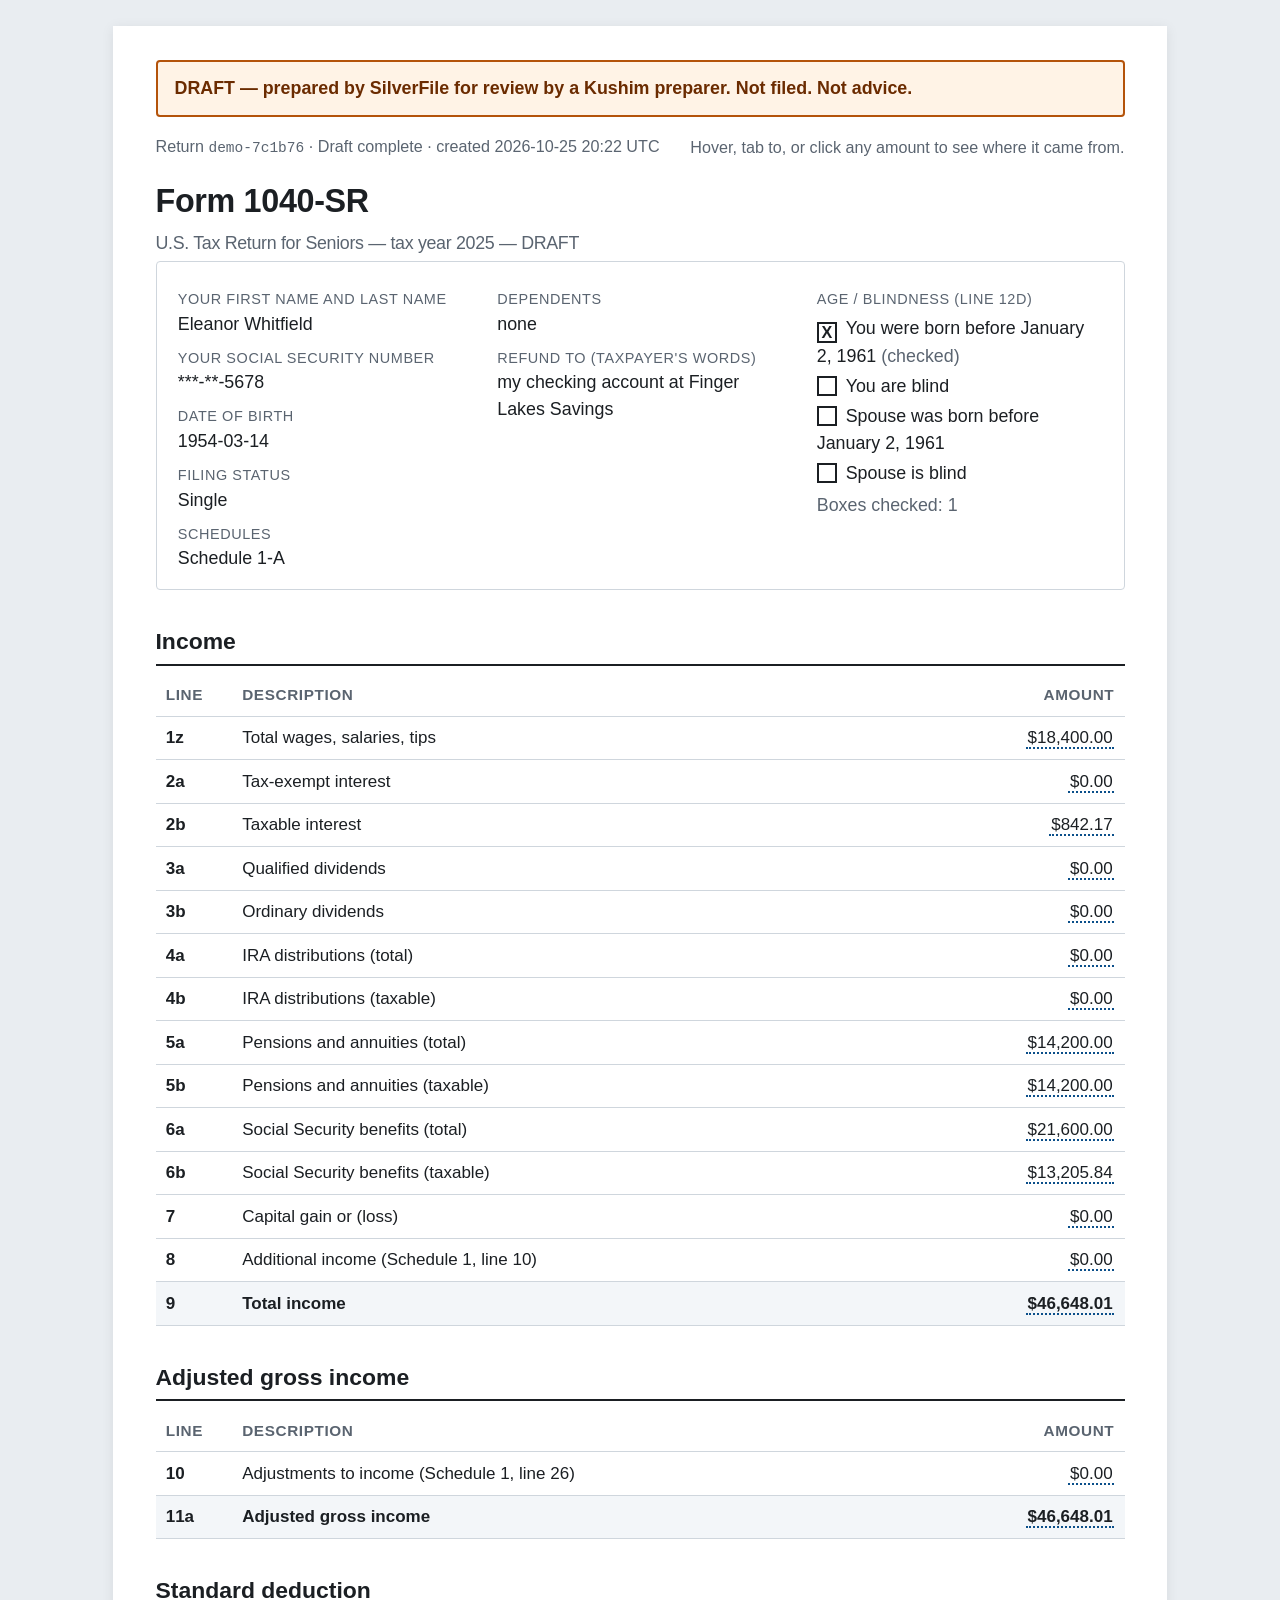
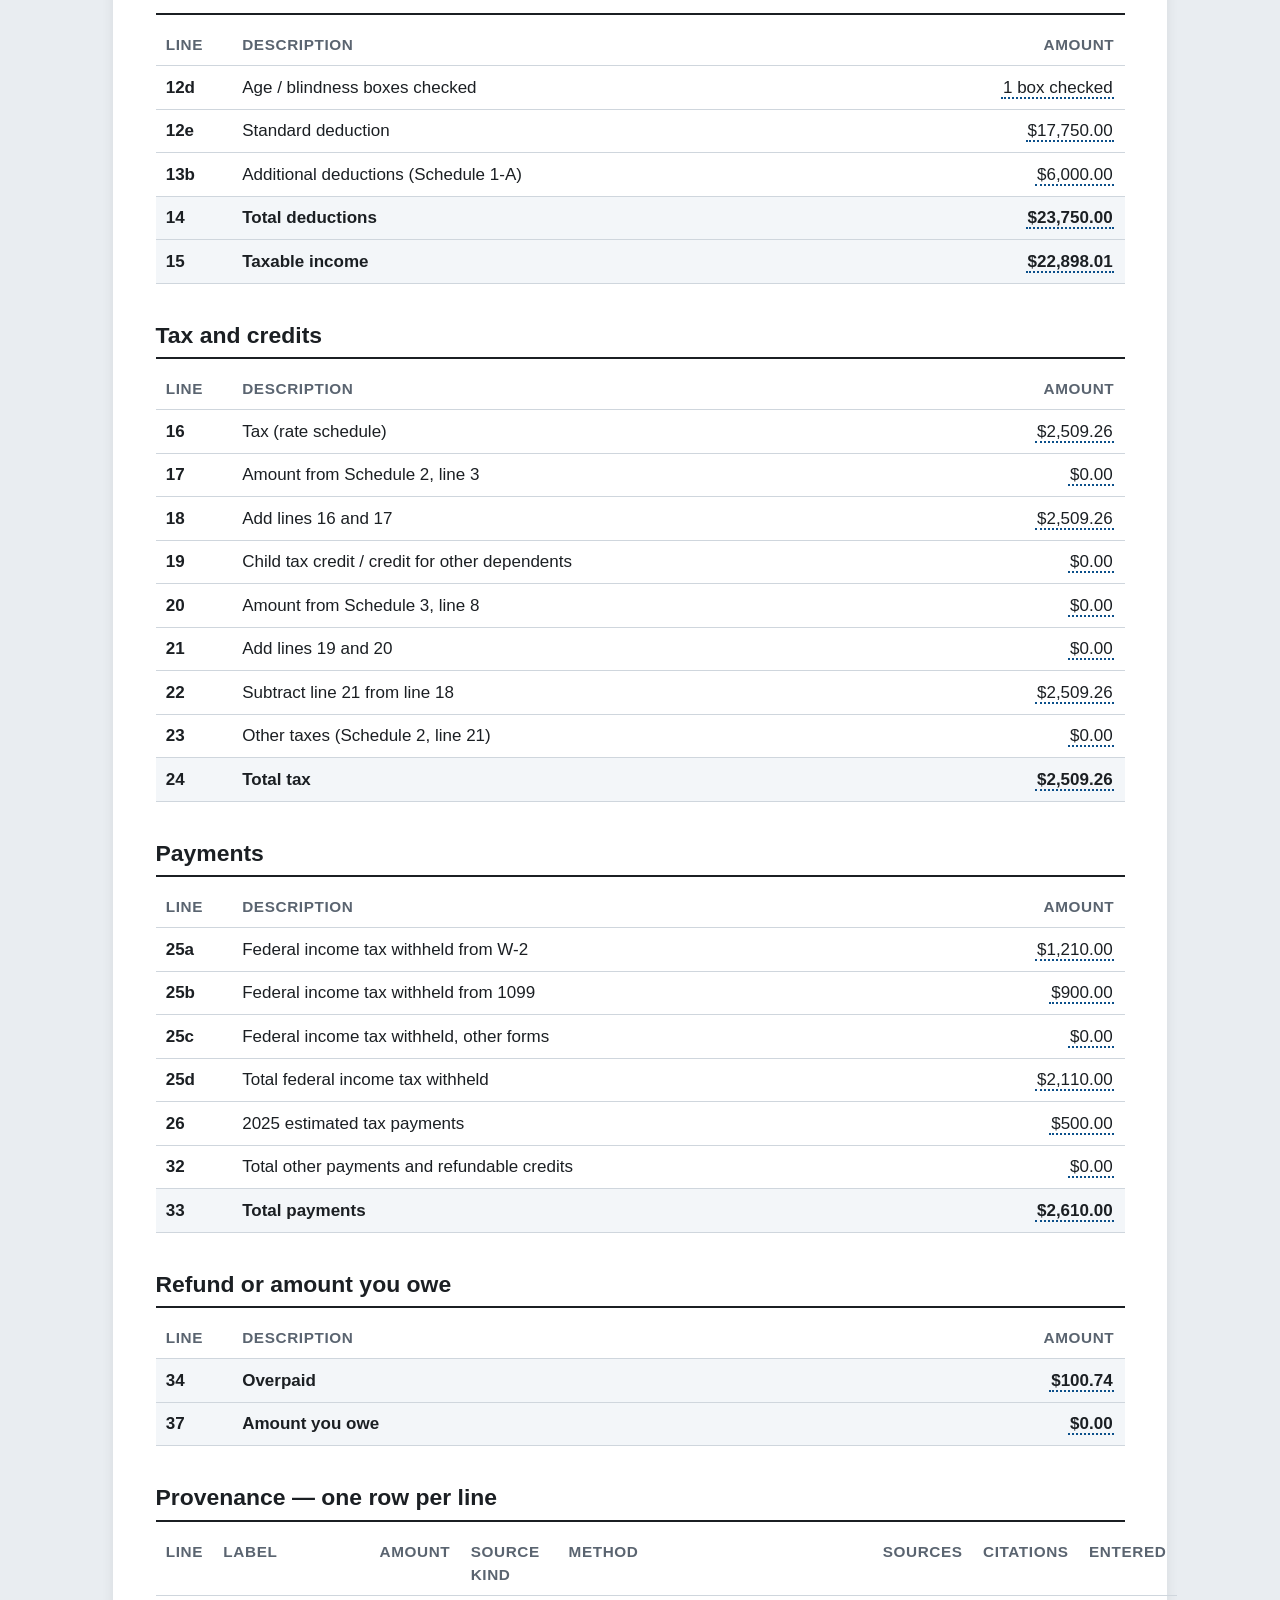
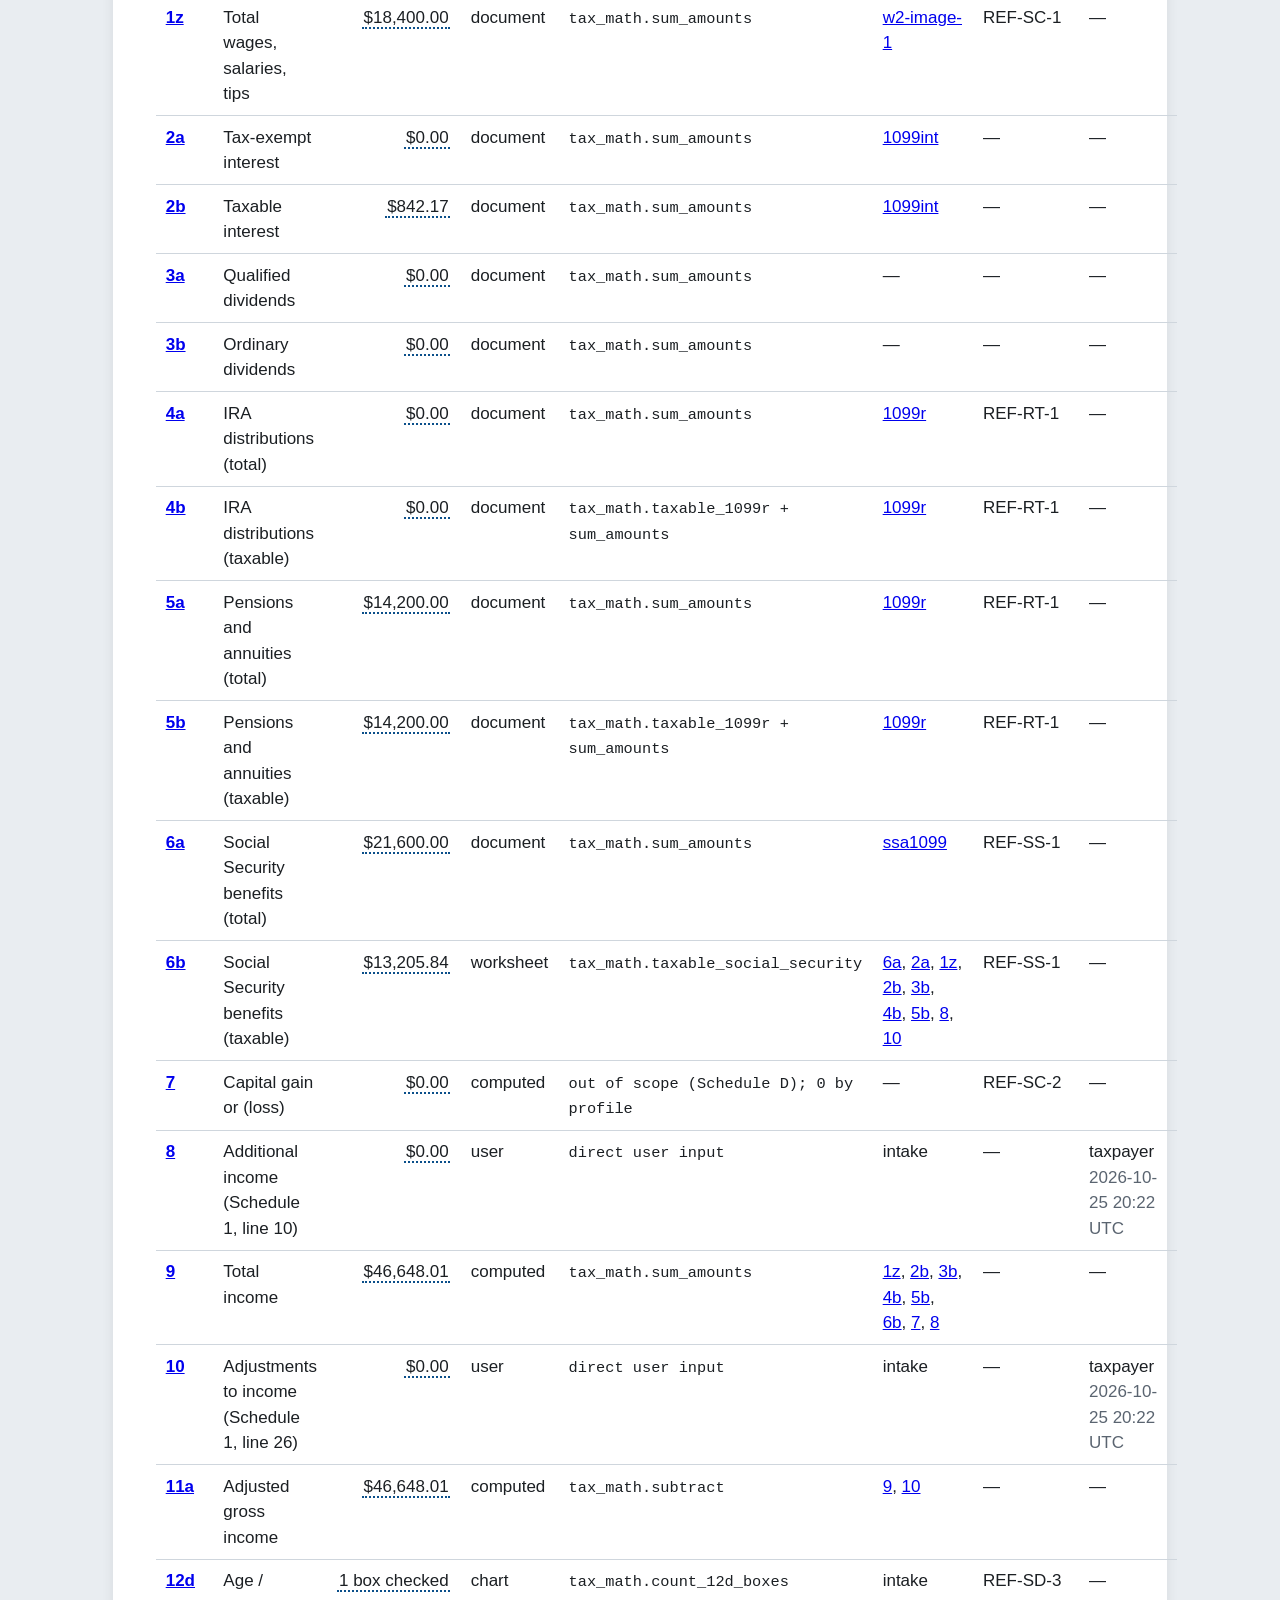
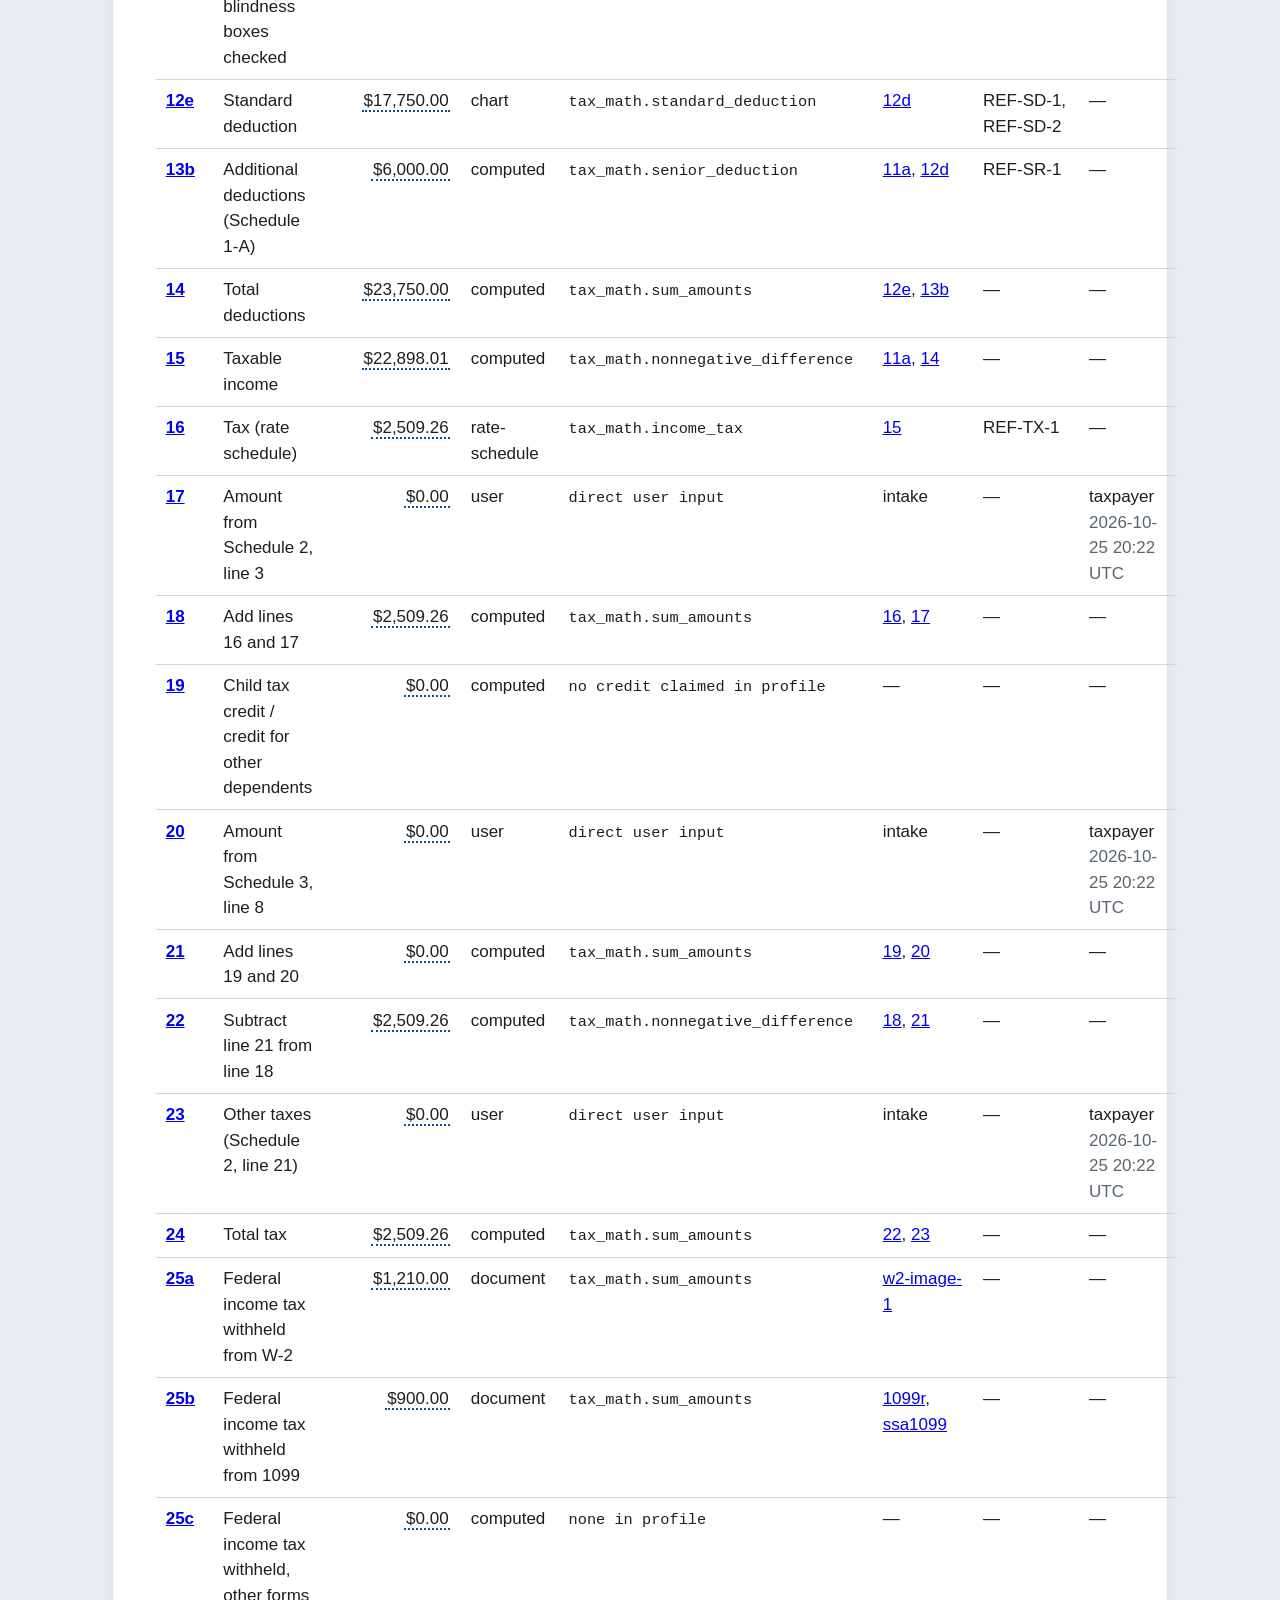
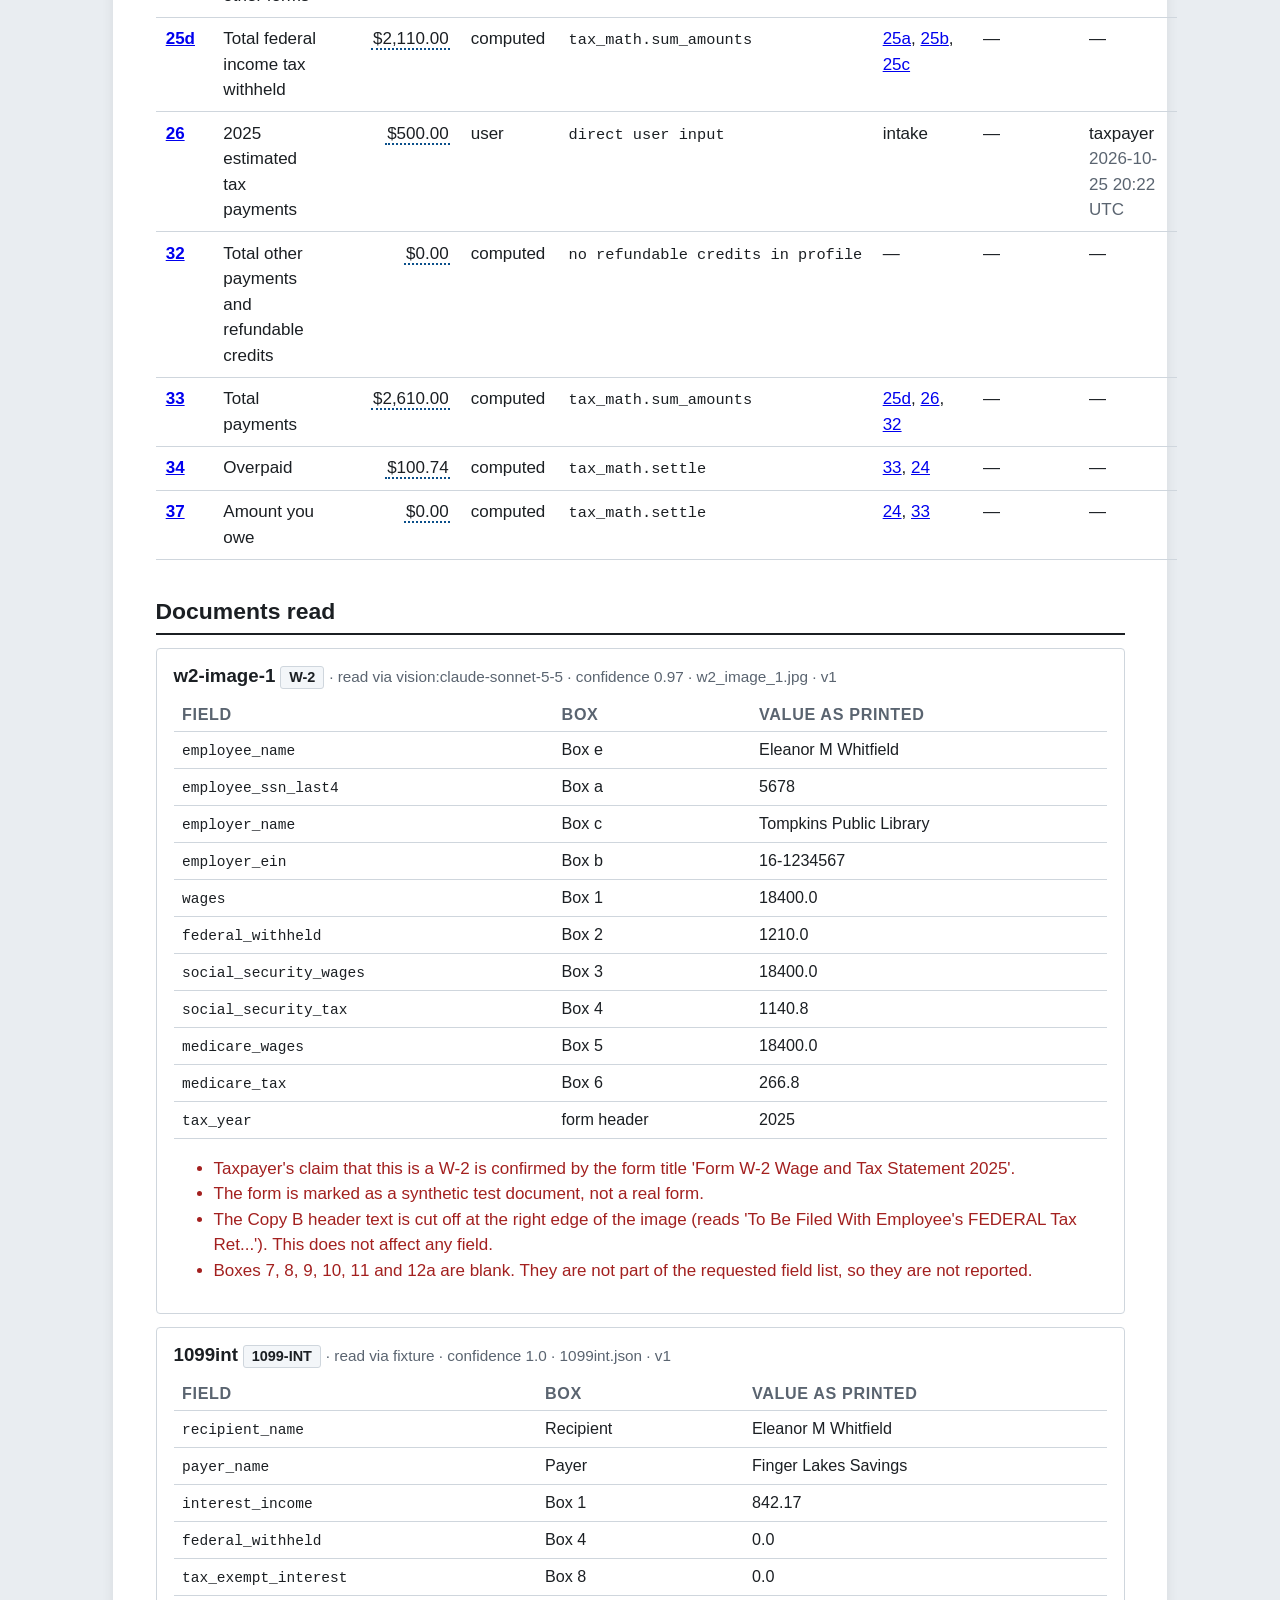
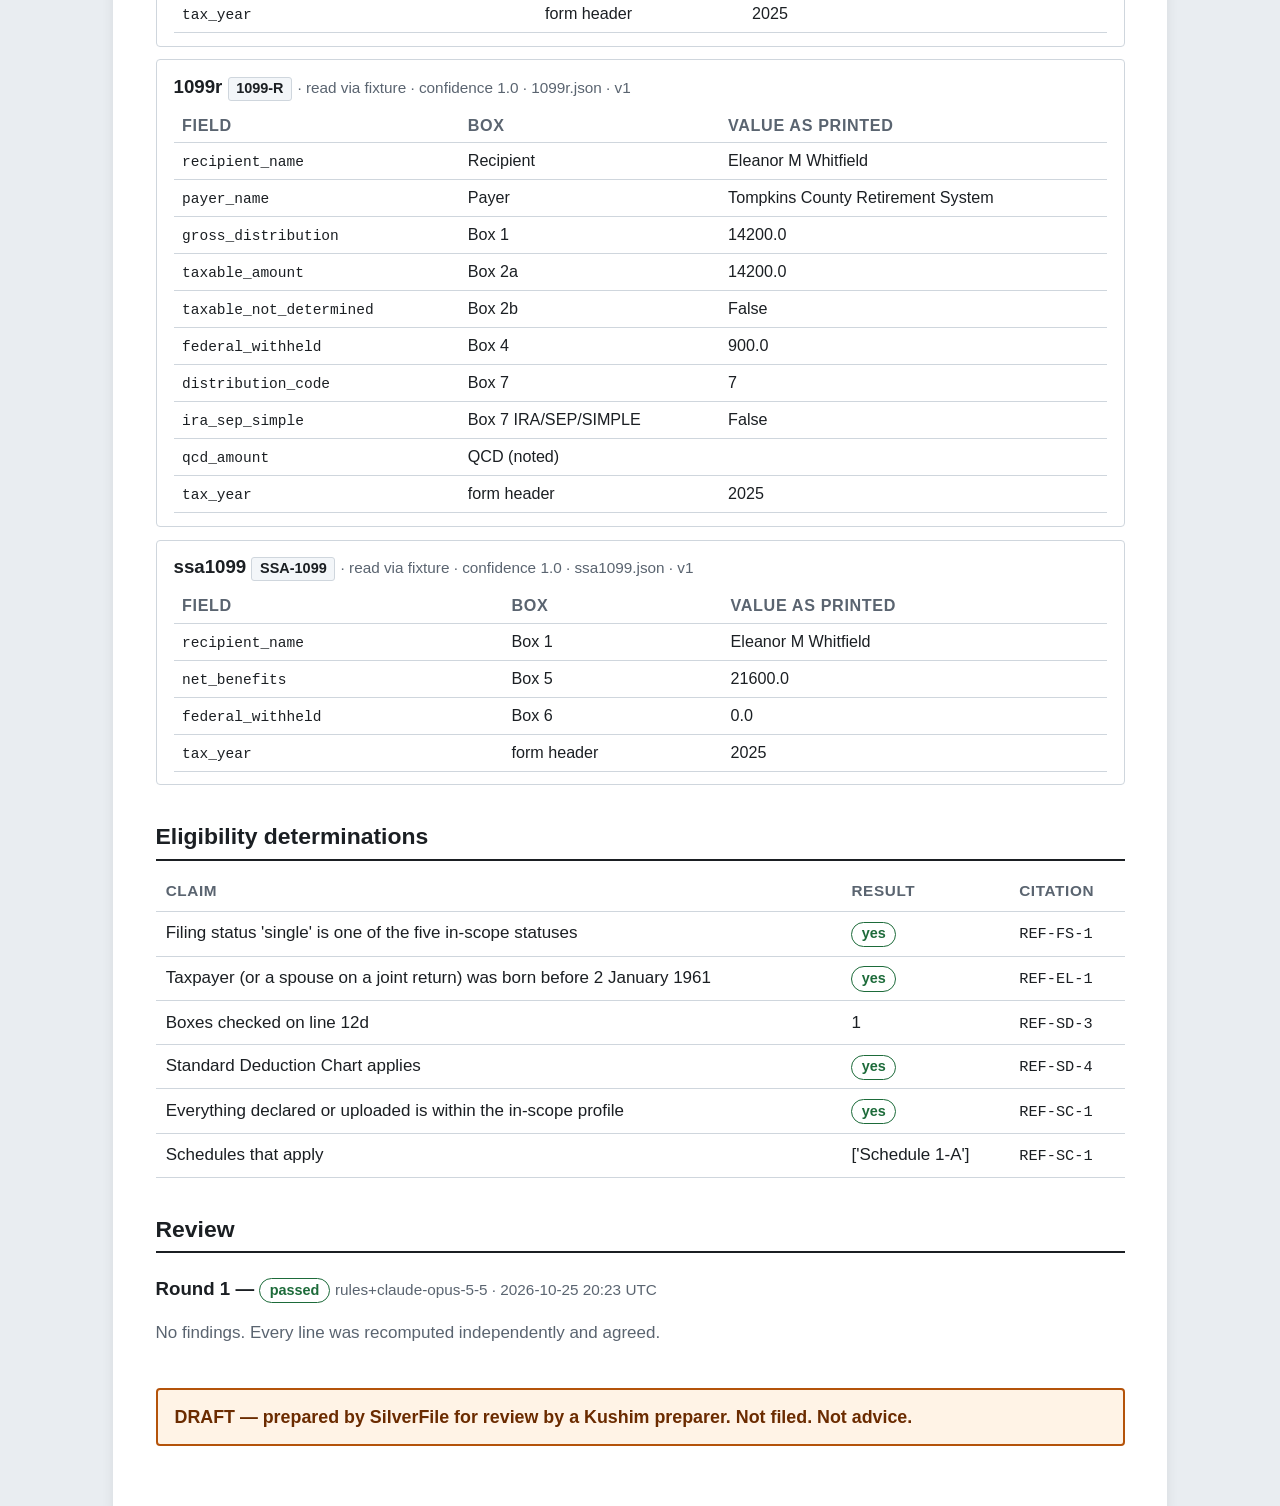
<file: traces/case1_clean_draft_form.html>
<!doctype html>
<html lang="en">
<head>
<meta charset="utf-8">
<meta name="viewport" content="width=device-width, initial-scale=1">
<title>Draft Form 1040-SR — Eleanor Whitfield — demo-7c1b76</title>
<style>
  :root { --ink: #1b1f23; --muted: #5a6470; --rule: #cfd6dd; --paper: #ffffff; --tint: #f3f6f9; --amber: #b4530a; --amber-bg: #fff3e6; --blue: #0b4f8a; --red: #a3201f; --green: #1d6b3a; }
  * { box-sizing: border-box; }
  html { font-size: 17px; }
  body { margin: 0; font-family: -apple-system, BlinkMacSystemFont, "Segoe UI", Helvetica, Arial, sans-serif; font-size: 1rem; line-height: 1.5; color: var(--ink); background: #e9edf1; }
  .page { max-width: 62rem; margin: 1.5rem auto; background: var(--paper); padding: 2rem 2.5rem 3rem; box-shadow: 0 2px 12px rgba(0,0,0,.08); }
  .banner { background: var(--amber-bg); border: 2px solid var(--amber); color: #6b2b00; font-weight: 700; padding: .8rem 1rem; font-size: 1.05rem; border-radius: 4px; }
  .toolbar { display: flex; justify-content: space-between; align-items: center; gap: 1rem; margin: 1rem 0; color: var(--muted); font-size: .95rem; flex-wrap: wrap; }
  .toolbar a { color: var(--blue); }
  h1 { font-size: 1.9rem; margin: 1rem 0 .25rem; letter-spacing: -.01em; }
  h1 small { display: block; font-size: 1.05rem; color: var(--muted); font-weight: 500; margin-top: .25rem; }
  h2 { font-size: 1.35rem; margin: 2rem 0 .6rem; padding-bottom: .3rem; border-bottom: 2px solid var(--ink); }
  h3 { font-size: 1.1rem; margin: 1.25rem 0 .4rem; }
  .muted { color: var(--muted); }
  code, pre { font-family: ui-monospace, SFMono-Regular, Menlo, Consolas, monospace; font-size: .9em; }
  pre { margin: .25rem 0 0; white-space: pre-wrap; word-break: break-word; background: var(--tint); padding: .5rem .6rem; border-radius: 4px; }
  table { width: 100%; border-collapse: collapse; }
  th, td { text-align: left; padding: .5rem .6rem; border-bottom: 1px solid var(--rule); vertical-align: top; }
  th { font-size: .9rem; color: var(--muted); font-weight: 600; text-transform: uppercase; letter-spacing: .04em; }
  td.num, th.num { width: 4.5rem; font-variant-numeric: tabular-nums; font-weight: 700; }
  td.amount, th.amount { text-align: right; width: 13rem; font-variant-numeric: tabular-nums; white-space: nowrap; }
  tr.total td { font-weight: 700; background: var(--tint); }
  tr.missing td.amount { color: var(--red); }
  /* identity block */
  .identity { display: grid; grid-template-columns: repeat(auto-fit, minmax(16rem, 1fr)); gap: .5rem 2rem; border: 1px solid var(--rule); padding: 1rem 1.25rem; border-radius: 4px; }
  .identity dl { margin: 0; }
  .identity dt { font-size: .85rem; color: var(--muted); text-transform: uppercase; letter-spacing: .04em; margin-top: .6rem; }
  .identity dd { margin: 0; font-size: 1.05rem; }
  .boxes li { list-style: none; margin: .2rem 0; }
  .boxes ul { padding: 0; margin: .25rem 0 0; }
  .box { display: inline-block; width: 1.2rem; height: 1.2rem; border: 2px solid var(--ink); vertical-align: -.25rem; margin-right: .5rem; text-align: center; line-height: 1rem; font-weight: 700; font-size: .95rem; }
  /* provenance popover: CSS hover/focus, pinned on click by the tiny script */
  .prov { position: relative; display: inline-block; }
  .prov .amt { cursor: help; border-bottom: 2px dotted var(--blue); color: var(--ink); padding: 0 .1rem; outline-offset: 2px; }
  .prov .amt:focus { outline: 2px solid var(--blue); }
  .prov-card { display: none; position: absolute; right: 0; top: calc(100% + .4rem); z-index: 20; width: min(30rem, 90vw); text-align: left; white-space: normal; font-weight: 400; font-size: .92rem; line-height: 1.4; background: #fff; color: var(--ink); border: 1px solid var(--rule); border-top: 4px solid var(--blue); border-radius: 6px; padding: .8rem 1rem; box-shadow: 0 8px 28px rgba(0,0,0,.18); }
  .prov:hover .prov-card, .prov:focus-within .prov-card, .prov.pinned .prov-card { display: block; }
  .prov-card strong.title { display: block; font-size: 1rem; margin-bottom: .4rem; }
  .prov-card dl { margin: 0; display: grid; grid-template-columns: 7.5rem 1fr; gap: .2rem .6rem; }
  .prov-card dt { color: var(--muted); font-size: .85rem; }
  .prov-card dd { margin: 0; }
  .prov-card pre { font-size: .82rem; max-height: 16rem; overflow: auto; }
  .prov-card .hint { display: block; margin-top: .5rem; color: var(--muted); font-size: .8rem; }
  .kind { display: inline-block; padding: 0 .45rem; border-radius: 3px; background: var(--tint); border: 1px solid var(--rule); font-size: .85rem; }
  .pill { display: inline-block; padding: .05rem .55rem; border-radius: 999px; font-size: .85rem; font-weight: 600; border: 1px solid currentColor; }
  .pill.ok { color: var(--green); } .pill.bad { color: var(--red); } .pill.note { color: var(--amber); }
  .doc { border: 1px solid var(--rule); border-radius: 4px; padding: .75rem 1rem; margin: .75rem 0; }
  .doc table td, .doc table th { padding: .3rem .5rem; font-size: .95rem; }
  .issues li { color: var(--red); }
  ul.plain { padding-left: 1.2rem; }
  @media print { body { background: #fff; } .page { box-shadow: none; margin: 0; max-width: none; } .toolbar { display: none; } .prov-card { display: none !important; } }
  @media (max-width: 40rem) { .page { padding: 1rem; } td.amount, th.amount { width: auto; } .prov-card { right: auto; left: 0; } }
</style>
</head>
<body>
<div class="page">
  <div class="banner" role="alert">DRAFT — prepared by SilverFile for review by a Kushim preparer. Not filed. Not advice.</div>
  <div class="toolbar">
    <span>Return <code>demo-7c1b76</code> · Draft complete · created 2026-10-25 20:22 UTC</span>
    <span>
      Hover, tab to, or click any amount to see where it came from.
    </span>
  </div>

  <h1>Form 1040-SR <small>U.S. Tax Return for Seniors — tax year 2025 — DRAFT</small></h1>

  <div class="identity">
    <dl>
      <dt>Your first name and last name</dt><dd>Eleanor Whitfield</dd>
      <dt>Your Social Security number</dt><dd>***-**-5678</dd>
      <dt>Date of birth</dt><dd>1954-03-14</dd>
      <dt>Filing status</dt><dd>Single</dd>
<dt>Schedules</dt><dd>Schedule 1-A</dd>    </dl>
    <dl>
      <dt>Dependents</dt>
      <dd>none</dd>
<dt>Refund to (taxpayer's words)</dt><dd>my checking account at Finger Lakes Savings</dd>    </dl>
    <dl class="boxes">
      <dt>Age / blindness (line 12d)</dt>
      <dd><ul><li><span class="box" aria-hidden="true">X</span>You were born before January 2, 1961 <span class="muted">(checked)</span></li><li><span class="box" aria-hidden="true"></span>You are blind</li><li><span class="box" aria-hidden="true"></span>Spouse was born before January 2, 1961</li><li><span class="box" aria-hidden="true"></span>Spouse is blind</li></ul>
      <div class="muted" style="margin-top:.3rem">Boxes checked: 1</div></dd>
    </dl>
  </div>



  <h2>Income</h2>
  <table>
    <thead><tr><th class="num">Line</th><th>Description</th><th class="amount">Amount</th></tr></thead>
    <tbody>
      <tr id="line-1z" class="">
        <td class="num">1z</td>
        <td>Total wages, salaries, tips</td>
        <td class="amount">    <span class="prov" id="prov-1z">
      <span class="amt" tabindex="0" role="button" aria-describedby="card-1z" aria-label="$18,400.00 — show provenance">$18,400.00</span>
      <span class="prov-card" id="card-1z" role="tooltip">
        <strong class="title">Line 1z — Total wages, salaries, tips</strong>
        <dl>
          <dt>Amount</dt><dd>$18,400.00</dd>
          <dt>Source kind</dt><dd>document</dd>
          <dt>Method</dt><dd><code>tax_math.sum_amounts</code> <span class="muted">via mcp-stdio</span></dd>
          <dt>Inputs</dt><dd><pre>{
  &#34;amounts&#34;: [
    18400.0
  ],
  &#34;boxes&#34;: [
    &#34;Box 1&#34;
  ]
}</pre></dd>
          <dt>Sources</dt><dd><a href="#doc-w2-image-1">w2-image-1</a></dd>
          <dt>Citations</dt><dd>REF-SC-1</dd>
        </dl>
        <span class="hint">Click the amount to pin this card; press Escape to close.</span>
      </span>
    </span>
</td>
      </tr>
      <tr id="line-2a" class="">
        <td class="num">2a</td>
        <td>Tax-exempt interest</td>
        <td class="amount">    <span class="prov" id="prov-2a">
      <span class="amt" tabindex="0" role="button" aria-describedby="card-2a" aria-label="$0.00 — show provenance">$0.00</span>
      <span class="prov-card" id="card-2a" role="tooltip">
        <strong class="title">Line 2a — Tax-exempt interest</strong>
        <dl>
          <dt>Amount</dt><dd>$0.00</dd>
          <dt>Source kind</dt><dd>document</dd>
          <dt>Method</dt><dd><code>tax_math.sum_amounts</code> <span class="muted">via mcp-stdio</span></dd>
          <dt>Inputs</dt><dd><pre>{
  &#34;amounts&#34;: [
    0.0
  ],
  &#34;boxes&#34;: [
    &#34;Box 8&#34;
  ]
}</pre></dd>
          <dt>Sources</dt><dd><a href="#doc-1099int">1099int</a></dd>
          <dt>Citations</dt><dd>none</dd>
        </dl>
        <span class="hint">Click the amount to pin this card; press Escape to close.</span>
      </span>
    </span>
</td>
      </tr>
      <tr id="line-2b" class="">
        <td class="num">2b</td>
        <td>Taxable interest</td>
        <td class="amount">    <span class="prov" id="prov-2b">
      <span class="amt" tabindex="0" role="button" aria-describedby="card-2b" aria-label="$842.17 — show provenance">$842.17</span>
      <span class="prov-card" id="card-2b" role="tooltip">
        <strong class="title">Line 2b — Taxable interest</strong>
        <dl>
          <dt>Amount</dt><dd>$842.17</dd>
          <dt>Source kind</dt><dd>document</dd>
          <dt>Method</dt><dd><code>tax_math.sum_amounts</code> <span class="muted">via mcp-stdio</span></dd>
          <dt>Inputs</dt><dd><pre>{
  &#34;amounts&#34;: [
    842.17
  ],
  &#34;boxes&#34;: [
    &#34;Box 1&#34;
  ]
}</pre></dd>
          <dt>Sources</dt><dd><a href="#doc-1099int">1099int</a></dd>
          <dt>Citations</dt><dd>none</dd>
        </dl>
        <span class="hint">Click the amount to pin this card; press Escape to close.</span>
      </span>
    </span>
</td>
      </tr>
      <tr id="line-3a" class="">
        <td class="num">3a</td>
        <td>Qualified dividends</td>
        <td class="amount">    <span class="prov" id="prov-3a">
      <span class="amt" tabindex="0" role="button" aria-describedby="card-3a" aria-label="$0.00 — show provenance">$0.00</span>
      <span class="prov-card" id="card-3a" role="tooltip">
        <strong class="title">Line 3a — Qualified dividends</strong>
        <dl>
          <dt>Amount</dt><dd>$0.00</dd>
          <dt>Source kind</dt><dd>document</dd>
          <dt>Method</dt><dd><code>tax_math.sum_amounts</code> <span class="muted">via mcp-stdio</span></dd>
          <dt>Inputs</dt><dd><pre>{
  &#34;amounts&#34;: [],
  &#34;boxes&#34;: []
}</pre></dd>
          <dt>Sources</dt><dd>none</dd>
          <dt>Citations</dt><dd>none</dd>
        </dl>
        <span class="hint">Click the amount to pin this card; press Escape to close.</span>
      </span>
    </span>
</td>
      </tr>
      <tr id="line-3b" class="">
        <td class="num">3b</td>
        <td>Ordinary dividends</td>
        <td class="amount">    <span class="prov" id="prov-3b">
      <span class="amt" tabindex="0" role="button" aria-describedby="card-3b" aria-label="$0.00 — show provenance">$0.00</span>
      <span class="prov-card" id="card-3b" role="tooltip">
        <strong class="title">Line 3b — Ordinary dividends</strong>
        <dl>
          <dt>Amount</dt><dd>$0.00</dd>
          <dt>Source kind</dt><dd>document</dd>
          <dt>Method</dt><dd><code>tax_math.sum_amounts</code> <span class="muted">via mcp-stdio</span></dd>
          <dt>Inputs</dt><dd><pre>{
  &#34;amounts&#34;: [],
  &#34;boxes&#34;: []
}</pre></dd>
          <dt>Sources</dt><dd>none</dd>
          <dt>Citations</dt><dd>none</dd>
        </dl>
        <span class="hint">Click the amount to pin this card; press Escape to close.</span>
      </span>
    </span>
</td>
      </tr>
      <tr id="line-4a" class="">
        <td class="num">4a</td>
        <td>IRA distributions (total)</td>
        <td class="amount">    <span class="prov" id="prov-4a">
      <span class="amt" tabindex="0" role="button" aria-describedby="card-4a" aria-label="$0.00 — show provenance">$0.00</span>
      <span class="prov-card" id="card-4a" role="tooltip">
        <strong class="title">Line 4a — IRA distributions (total)</strong>
        <dl>
          <dt>Amount</dt><dd>$0.00</dd>
          <dt>Source kind</dt><dd>document</dd>
          <dt>Method</dt><dd><code>tax_math.sum_amounts</code> <span class="muted">via mcp-stdio</span></dd>
          <dt>Inputs</dt><dd><pre>{
  &#34;amounts&#34;: [],
  &#34;boxes&#34;: []
}</pre></dd>
          <dt>Sources</dt><dd><a href="#doc-1099r">1099r</a></dd>
          <dt>Citations</dt><dd>REF-RT-1</dd>
        </dl>
        <span class="hint">Click the amount to pin this card; press Escape to close.</span>
      </span>
    </span>
</td>
      </tr>
      <tr id="line-4b" class="">
        <td class="num">4b</td>
        <td>IRA distributions (taxable)</td>
        <td class="amount">    <span class="prov" id="prov-4b">
      <span class="amt" tabindex="0" role="button" aria-describedby="card-4b" aria-label="$0.00 — show provenance">$0.00</span>
      <span class="prov-card" id="card-4b" role="tooltip">
        <strong class="title">Line 4b — IRA distributions (taxable)</strong>
        <dl>
          <dt>Amount</dt><dd>$0.00</dd>
          <dt>Source kind</dt><dd>document</dd>
          <dt>Method</dt><dd><code>tax_math.taxable_1099r + sum_amounts</code> <span class="muted">via mcp-stdio</span></dd>
          <dt>Inputs</dt><dd><pre>{
  &#34;amounts&#34;: []
}</pre></dd>
          <dt>Sources</dt><dd><a href="#doc-1099r">1099r</a></dd>
          <dt>Citations</dt><dd>REF-RT-1</dd>
        </dl>
        <span class="hint">Click the amount to pin this card; press Escape to close.</span>
      </span>
    </span>
</td>
      </tr>
      <tr id="line-5a" class="">
        <td class="num">5a</td>
        <td>Pensions and annuities (total)</td>
        <td class="amount">    <span class="prov" id="prov-5a">
      <span class="amt" tabindex="0" role="button" aria-describedby="card-5a" aria-label="$14,200.00 — show provenance">$14,200.00</span>
      <span class="prov-card" id="card-5a" role="tooltip">
        <strong class="title">Line 5a — Pensions and annuities (total)</strong>
        <dl>
          <dt>Amount</dt><dd>$14,200.00</dd>
          <dt>Source kind</dt><dd>document</dd>
          <dt>Method</dt><dd><code>tax_math.sum_amounts</code> <span class="muted">via mcp-stdio</span></dd>
          <dt>Inputs</dt><dd><pre>{
  &#34;amounts&#34;: [
    14200.0
  ],
  &#34;boxes&#34;: [
    &#34;Box 1 (pension)&#34;
  ]
}</pre></dd>
          <dt>Sources</dt><dd><a href="#doc-1099r">1099r</a></dd>
          <dt>Citations</dt><dd>REF-RT-1</dd>
        </dl>
        <span class="hint">Click the amount to pin this card; press Escape to close.</span>
      </span>
    </span>
</td>
      </tr>
      <tr id="line-5b" class="">
        <td class="num">5b</td>
        <td>Pensions and annuities (taxable)</td>
        <td class="amount">    <span class="prov" id="prov-5b">
      <span class="amt" tabindex="0" role="button" aria-describedby="card-5b" aria-label="$14,200.00 — show provenance">$14,200.00</span>
      <span class="prov-card" id="card-5b" role="tooltip">
        <strong class="title">Line 5b — Pensions and annuities (taxable)</strong>
        <dl>
          <dt>Amount</dt><dd>$14,200.00</dd>
          <dt>Source kind</dt><dd>document</dd>
          <dt>Method</dt><dd><code>tax_math.taxable_1099r + sum_amounts</code> <span class="muted">via mcp-stdio</span></dd>
          <dt>Inputs</dt><dd><pre>{
  &#34;amounts&#34;: [
    14200.0
  ]
}</pre></dd>
          <dt>Sources</dt><dd><a href="#doc-1099r">1099r</a></dd>
          <dt>Citations</dt><dd>REF-RT-1</dd>
        </dl>
        <span class="hint">Click the amount to pin this card; press Escape to close.</span>
      </span>
    </span>
</td>
      </tr>
      <tr id="line-6a" class="">
        <td class="num">6a</td>
        <td>Social Security benefits (total)</td>
        <td class="amount">    <span class="prov" id="prov-6a">
      <span class="amt" tabindex="0" role="button" aria-describedby="card-6a" aria-label="$21,600.00 — show provenance">$21,600.00</span>
      <span class="prov-card" id="card-6a" role="tooltip">
        <strong class="title">Line 6a — Social Security benefits (total)</strong>
        <dl>
          <dt>Amount</dt><dd>$21,600.00</dd>
          <dt>Source kind</dt><dd>document</dd>
          <dt>Method</dt><dd><code>tax_math.sum_amounts</code> <span class="muted">via mcp-stdio</span></dd>
          <dt>Inputs</dt><dd><pre>{
  &#34;amounts&#34;: [
    21600.0
  ],
  &#34;boxes&#34;: [
    &#34;Box 5&#34;
  ]
}</pre></dd>
          <dt>Sources</dt><dd><a href="#doc-ssa1099">ssa1099</a></dd>
          <dt>Citations</dt><dd>REF-SS-1</dd>
        </dl>
        <span class="hint">Click the amount to pin this card; press Escape to close.</span>
      </span>
    </span>
</td>
      </tr>
      <tr id="line-6b" class="">
        <td class="num">6b</td>
        <td>Social Security benefits (taxable)</td>
        <td class="amount">    <span class="prov" id="prov-6b">
      <span class="amt" tabindex="0" role="button" aria-describedby="card-6b" aria-label="$13,205.84 — show provenance">$13,205.84</span>
      <span class="prov-card" id="card-6b" role="tooltip">
        <strong class="title">Line 6b — Social Security benefits (taxable)</strong>
        <dl>
          <dt>Amount</dt><dd>$13,205.84</dd>
          <dt>Source kind</dt><dd>worksheet</dd>
          <dt>Method</dt><dd><code>tax_math.taxable_social_security</code> <span class="muted">via mcp-stdio</span></dd>
          <dt>Inputs</dt><dd><pre>{
  &#34;filing_status&#34;: &#34;single&#34;,
  &#34;total_benefits&#34;: 21600.0,
  &#34;agi_excluding_benefits&#34;: 33442.17,
  &#34;tax_exempt_interest&#34;: 0.0,
  &#34;provisional_income&#34;: 44242.17,
  &#34;tier&#34;: &#34;second-tier&#34;
}</pre></dd>
          <dt>Sources</dt><dd><a href="#line-6a">6a</a>, <a href="#line-2a">2a</a>, <a href="#line-1z">1z</a>, <a href="#line-2b">2b</a>, <a href="#line-3b">3b</a>, <a href="#line-4b">4b</a>, <a href="#line-5b">5b</a>, <a href="#line-8">8</a>, <a href="#line-10">10</a></dd>
          <dt>Citations</dt><dd>REF-SS-1</dd>
        </dl>
        <span class="hint">Click the amount to pin this card; press Escape to close.</span>
      </span>
    </span>
</td>
      </tr>
      <tr id="line-7" class="">
        <td class="num">7</td>
        <td>Capital gain or (loss)</td>
        <td class="amount">    <span class="prov" id="prov-7">
      <span class="amt" tabindex="0" role="button" aria-describedby="card-7" aria-label="$0.00 — show provenance">$0.00</span>
      <span class="prov-card" id="card-7" role="tooltip">
        <strong class="title">Line 7 — Capital gain or (loss)</strong>
        <dl>
          <dt>Amount</dt><dd>$0.00</dd>
          <dt>Source kind</dt><dd>computed</dd>
          <dt>Method</dt><dd><code>out of scope (Schedule D); 0 by profile</code></dd>
          <dt>Inputs</dt><dd><pre>—</pre></dd>
          <dt>Sources</dt><dd>none</dd>
          <dt>Citations</dt><dd>REF-SC-2</dd>
        </dl>
        <span class="hint">Click the amount to pin this card; press Escape to close.</span>
      </span>
    </span>
</td>
      </tr>
      <tr id="line-8" class="">
        <td class="num">8</td>
        <td>Additional income (Schedule 1, line 10)</td>
        <td class="amount">    <span class="prov" id="prov-8">
      <span class="amt" tabindex="0" role="button" aria-describedby="card-8" aria-label="$0.00 — show provenance">$0.00</span>
      <span class="prov-card" id="card-8" role="tooltip">
        <strong class="title">Line 8 — Additional income (Schedule 1, line 10)</strong>
        <dl>
          <dt>Amount</dt><dd>$0.00</dd>
          <dt>Source kind</dt><dd>user</dd>
          <dt>Method</dt><dd><code>direct user input</code></dd>
          <dt>Inputs</dt><dd><pre>—</pre></dd>
          <dt>Sources</dt><dd>intake</dd>
          <dt>Citations</dt><dd>none</dd>
<dt>Entered by</dt><dd>taxpayer at 2026-10-25 20:22 UTC</dd>        </dl>
        <span class="hint">Click the amount to pin this card; press Escape to close.</span>
      </span>
    </span>
</td>
      </tr>
      <tr id="line-9" class="total">
        <td class="num">9</td>
        <td>Total income</td>
        <td class="amount">    <span class="prov" id="prov-9">
      <span class="amt" tabindex="0" role="button" aria-describedby="card-9" aria-label="$46,648.01 — show provenance">$46,648.01</span>
      <span class="prov-card" id="card-9" role="tooltip">
        <strong class="title">Line 9 — Total income</strong>
        <dl>
          <dt>Amount</dt><dd>$46,648.01</dd>
          <dt>Source kind</dt><dd>computed</dd>
          <dt>Method</dt><dd><code>tax_math.sum_amounts</code> <span class="muted">via mcp-stdio</span></dd>
          <dt>Inputs</dt><dd><pre>{
  &#34;lines&#34;: [
    &#34;1z&#34;,
    &#34;2b&#34;,
    &#34;3b&#34;,
    &#34;4b&#34;,
    &#34;5b&#34;,
    &#34;6b&#34;,
    &#34;7&#34;,
    &#34;8&#34;
  ]
}</pre></dd>
          <dt>Sources</dt><dd><a href="#line-1z">1z</a>, <a href="#line-2b">2b</a>, <a href="#line-3b">3b</a>, <a href="#line-4b">4b</a>, <a href="#line-5b">5b</a>, <a href="#line-6b">6b</a>, <a href="#line-7">7</a>, <a href="#line-8">8</a></dd>
          <dt>Citations</dt><dd>none</dd>
        </dl>
        <span class="hint">Click the amount to pin this card; press Escape to close.</span>
      </span>
    </span>
</td>
      </tr>
    </tbody>
  </table>
  <h2>Adjusted gross income</h2>
  <table>
    <thead><tr><th class="num">Line</th><th>Description</th><th class="amount">Amount</th></tr></thead>
    <tbody>
      <tr id="line-10" class="">
        <td class="num">10</td>
        <td>Adjustments to income (Schedule 1, line 26)</td>
        <td class="amount">    <span class="prov" id="prov-10">
      <span class="amt" tabindex="0" role="button" aria-describedby="card-10" aria-label="$0.00 — show provenance">$0.00</span>
      <span class="prov-card" id="card-10" role="tooltip">
        <strong class="title">Line 10 — Adjustments to income (Schedule 1, line 26)</strong>
        <dl>
          <dt>Amount</dt><dd>$0.00</dd>
          <dt>Source kind</dt><dd>user</dd>
          <dt>Method</dt><dd><code>direct user input</code></dd>
          <dt>Inputs</dt><dd><pre>—</pre></dd>
          <dt>Sources</dt><dd>intake</dd>
          <dt>Citations</dt><dd>none</dd>
<dt>Entered by</dt><dd>taxpayer at 2026-10-25 20:22 UTC</dd>        </dl>
        <span class="hint">Click the amount to pin this card; press Escape to close.</span>
      </span>
    </span>
</td>
      </tr>
      <tr id="line-11a" class="total">
        <td class="num">11a</td>
        <td>Adjusted gross income</td>
        <td class="amount">    <span class="prov" id="prov-11a">
      <span class="amt" tabindex="0" role="button" aria-describedby="card-11a" aria-label="$46,648.01 — show provenance">$46,648.01</span>
      <span class="prov-card" id="card-11a" role="tooltip">
        <strong class="title">Line 11a — Adjusted gross income</strong>
        <dl>
          <dt>Amount</dt><dd>$46,648.01</dd>
          <dt>Source kind</dt><dd>computed</dd>
          <dt>Method</dt><dd><code>tax_math.subtract</code> <span class="muted">via mcp-stdio</span></dd>
          <dt>Inputs</dt><dd><pre>{
  &#34;a&#34;: 46648.01,
  &#34;b&#34;: 0.0
}</pre></dd>
          <dt>Sources</dt><dd><a href="#line-9">9</a>, <a href="#line-10">10</a></dd>
          <dt>Citations</dt><dd>none</dd>
        </dl>
        <span class="hint">Click the amount to pin this card; press Escape to close.</span>
      </span>
    </span>
</td>
      </tr>
    </tbody>
  </table>
  <h2>Standard deduction</h2>
  <table>
    <thead><tr><th class="num">Line</th><th>Description</th><th class="amount">Amount</th></tr></thead>
    <tbody>
      <tr id="line-12d" class="">
        <td class="num">12d</td>
        <td>Age / blindness boxes checked</td>
        <td class="amount">    <span class="prov" id="prov-12d">
      <span class="amt" tabindex="0" role="button" aria-describedby="card-12d" aria-label="1 box checked — show provenance">1 box checked</span>
      <span class="prov-card" id="card-12d" role="tooltip">
        <strong class="title">Line 12d — Age / blindness boxes checked</strong>
        <dl>
          <dt>Amount</dt><dd>1 box checked</dd>
          <dt>Source kind</dt><dd>chart</dd>
          <dt>Method</dt><dd><code>tax_math.count_12d_boxes</code></dd>
          <dt>Inputs</dt><dd><pre>{
  &#34;taxpayer_65&#34;: true,
  &#34;taxpayer_blind&#34;: false,
  &#34;spouse_65&#34;: false,
  &#34;spouse_blind&#34;: false
}</pre></dd>
          <dt>Sources</dt><dd>intake</dd>
          <dt>Citations</dt><dd>REF-SD-3</dd>
        </dl>
        <span class="hint">Click the amount to pin this card; press Escape to close.</span>
      </span>
    </span>
</td>
      </tr>
      <tr id="line-12e" class="">
        <td class="num">12e</td>
        <td>Standard deduction</td>
        <td class="amount">    <span class="prov" id="prov-12e">
      <span class="amt" tabindex="0" role="button" aria-describedby="card-12e" aria-label="$17,750.00 — show provenance">$17,750.00</span>
      <span class="prov-card" id="card-12e" role="tooltip">
        <strong class="title">Line 12e — Standard deduction</strong>
        <dl>
          <dt>Amount</dt><dd>$17,750.00</dd>
          <dt>Source kind</dt><dd>chart</dd>
          <dt>Method</dt><dd><code>tax_math.standard_deduction</code> <span class="muted">via mcp-stdio</span></dd>
          <dt>Inputs</dt><dd><pre>{
  &#34;filing_status&#34;: &#34;single&#34;,
  &#34;boxes_checked&#34;: 1,
  &#34;base&#34;: 15750.0,
  &#34;per_box&#34;: 2000.0
}</pre></dd>
          <dt>Sources</dt><dd><a href="#line-12d">12d</a></dd>
          <dt>Citations</dt><dd>REF-SD-1, REF-SD-2</dd>
        </dl>
        <span class="hint">Click the amount to pin this card; press Escape to close.</span>
      </span>
    </span>
</td>
      </tr>
      <tr id="line-13b" class="">
        <td class="num">13b</td>
        <td>Additional deductions (Schedule 1-A)</td>
        <td class="amount">    <span class="prov" id="prov-13b">
      <span class="amt" tabindex="0" role="button" aria-describedby="card-13b" aria-label="$6,000.00 — show provenance">$6,000.00</span>
      <span class="prov-card" id="card-13b" role="tooltip">
        <strong class="title">Line 13b — Additional deductions (Schedule 1-A)</strong>
        <dl>
          <dt>Amount</dt><dd>$6,000.00</dd>
          <dt>Source kind</dt><dd>computed</dd>
          <dt>Method</dt><dd><code>tax_math.senior_deduction</code> <span class="muted">via mcp-stdio</span></dd>
          <dt>Inputs</dt><dd><pre>{
  &#34;filing_status&#34;: &#34;single&#34;,
  &#34;magi&#34;: 46648.01,
  &#34;qualifying_persons&#34;: 1,
  &#34;threshold&#34;: 75000.0,
  &#34;excess_magi&#34;: 0.0,
  &#34;reduction_per_person&#34;: 0.0
}</pre></dd>
          <dt>Sources</dt><dd><a href="#line-11a">11a</a>, <a href="#line-12d">12d</a></dd>
          <dt>Citations</dt><dd>REF-SR-1</dd>
        </dl>
        <span class="hint">Click the amount to pin this card; press Escape to close.</span>
      </span>
    </span>
</td>
      </tr>
      <tr id="line-14" class="total">
        <td class="num">14</td>
        <td>Total deductions</td>
        <td class="amount">    <span class="prov" id="prov-14">
      <span class="amt" tabindex="0" role="button" aria-describedby="card-14" aria-label="$23,750.00 — show provenance">$23,750.00</span>
      <span class="prov-card" id="card-14" role="tooltip">
        <strong class="title">Line 14 — Total deductions</strong>
        <dl>
          <dt>Amount</dt><dd>$23,750.00</dd>
          <dt>Source kind</dt><dd>computed</dd>
          <dt>Method</dt><dd><code>tax_math.sum_amounts</code> <span class="muted">via mcp-stdio</span></dd>
          <dt>Inputs</dt><dd><pre>{
  &#34;lines&#34;: [
    &#34;12e&#34;,
    &#34;13b&#34;
  ]
}</pre></dd>
          <dt>Sources</dt><dd><a href="#line-12e">12e</a>, <a href="#line-13b">13b</a></dd>
          <dt>Citations</dt><dd>none</dd>
        </dl>
        <span class="hint">Click the amount to pin this card; press Escape to close.</span>
      </span>
    </span>
</td>
      </tr>
      <tr id="line-15" class="total">
        <td class="num">15</td>
        <td>Taxable income</td>
        <td class="amount">    <span class="prov" id="prov-15">
      <span class="amt" tabindex="0" role="button" aria-describedby="card-15" aria-label="$22,898.01 — show provenance">$22,898.01</span>
      <span class="prov-card" id="card-15" role="tooltip">
        <strong class="title">Line 15 — Taxable income</strong>
        <dl>
          <dt>Amount</dt><dd>$22,898.01</dd>
          <dt>Source kind</dt><dd>computed</dd>
          <dt>Method</dt><dd><code>tax_math.nonnegative_difference</code> <span class="muted">via mcp-stdio</span></dd>
          <dt>Inputs</dt><dd><pre>{
  &#34;a&#34;: 46648.01,
  &#34;b&#34;: 23750.0
}</pre></dd>
          <dt>Sources</dt><dd><a href="#line-11a">11a</a>, <a href="#line-14">14</a></dd>
          <dt>Citations</dt><dd>none</dd>
        </dl>
        <span class="hint">Click the amount to pin this card; press Escape to close.</span>
      </span>
    </span>
</td>
      </tr>
    </tbody>
  </table>
  <h2>Tax and credits</h2>
  <table>
    <thead><tr><th class="num">Line</th><th>Description</th><th class="amount">Amount</th></tr></thead>
    <tbody>
      <tr id="line-16" class="">
        <td class="num">16</td>
        <td>Tax (rate schedule)</td>
        <td class="amount">    <span class="prov" id="prov-16">
      <span class="amt" tabindex="0" role="button" aria-describedby="card-16" aria-label="$2,509.26 — show provenance">$2,509.26</span>
      <span class="prov-card" id="card-16" role="tooltip">
        <strong class="title">Line 16 — Tax (rate schedule)</strong>
        <dl>
          <dt>Amount</dt><dd>$2,509.26</dd>
          <dt>Source kind</dt><dd>rate-schedule</dd>
          <dt>Method</dt><dd><code>tax_math.income_tax</code> <span class="muted">via mcp-stdio</span></dd>
          <dt>Inputs</dt><dd><pre>{
  &#34;filing_status&#34;: &#34;single&#34;,
  &#34;taxable_income&#34;: 22898.01,
  &#34;brackets&#34;: [
    {
      &#34;from&#34;: 0.0,
      &#34;to&#34;: 11925.0,
      &#34;rate&#34;: 0.1,
      &#34;tax&#34;: 1192.5
    },
    {
      &#34;from&#34;: 11925.0,
      &#34;to&#34;: 22898.01,
      &#34;rate&#34;: 0.12,
      &#34;tax&#34;: 1316.76
    }
  ]
}</pre></dd>
          <dt>Sources</dt><dd><a href="#line-15">15</a></dd>
          <dt>Citations</dt><dd>REF-TX-1</dd>
        </dl>
        <span class="hint">Click the amount to pin this card; press Escape to close.</span>
      </span>
    </span>
</td>
      </tr>
      <tr id="line-17" class="">
        <td class="num">17</td>
        <td>Amount from Schedule 2, line 3</td>
        <td class="amount">    <span class="prov" id="prov-17">
      <span class="amt" tabindex="0" role="button" aria-describedby="card-17" aria-label="$0.00 — show provenance">$0.00</span>
      <span class="prov-card" id="card-17" role="tooltip">
        <strong class="title">Line 17 — Amount from Schedule 2, line 3</strong>
        <dl>
          <dt>Amount</dt><dd>$0.00</dd>
          <dt>Source kind</dt><dd>user</dd>
          <dt>Method</dt><dd><code>direct user input</code></dd>
          <dt>Inputs</dt><dd><pre>—</pre></dd>
          <dt>Sources</dt><dd>intake</dd>
          <dt>Citations</dt><dd>none</dd>
<dt>Entered by</dt><dd>taxpayer at 2026-10-25 20:22 UTC</dd>        </dl>
        <span class="hint">Click the amount to pin this card; press Escape to close.</span>
      </span>
    </span>
</td>
      </tr>
      <tr id="line-18" class="">
        <td class="num">18</td>
        <td>Add lines 16 and 17</td>
        <td class="amount">    <span class="prov" id="prov-18">
      <span class="amt" tabindex="0" role="button" aria-describedby="card-18" aria-label="$2,509.26 — show provenance">$2,509.26</span>
      <span class="prov-card" id="card-18" role="tooltip">
        <strong class="title">Line 18 — Add lines 16 and 17</strong>
        <dl>
          <dt>Amount</dt><dd>$2,509.26</dd>
          <dt>Source kind</dt><dd>computed</dd>
          <dt>Method</dt><dd><code>tax_math.sum_amounts</code> <span class="muted">via mcp-stdio</span></dd>
          <dt>Inputs</dt><dd><pre>{
  &#34;lines&#34;: [
    &#34;16&#34;,
    &#34;17&#34;
  ]
}</pre></dd>
          <dt>Sources</dt><dd><a href="#line-16">16</a>, <a href="#line-17">17</a></dd>
          <dt>Citations</dt><dd>none</dd>
        </dl>
        <span class="hint">Click the amount to pin this card; press Escape to close.</span>
      </span>
    </span>
</td>
      </tr>
      <tr id="line-19" class="">
        <td class="num">19</td>
        <td>Child tax credit / credit for other dependents</td>
        <td class="amount">    <span class="prov" id="prov-19">
      <span class="amt" tabindex="0" role="button" aria-describedby="card-19" aria-label="$0.00 — show provenance">$0.00</span>
      <span class="prov-card" id="card-19" role="tooltip">
        <strong class="title">Line 19 — Child tax credit / credit for other dependents</strong>
        <dl>
          <dt>Amount</dt><dd>$0.00</dd>
          <dt>Source kind</dt><dd>computed</dd>
          <dt>Method</dt><dd><code>no credit claimed in profile</code></dd>
          <dt>Inputs</dt><dd><pre>—</pre></dd>
          <dt>Sources</dt><dd>none</dd>
          <dt>Citations</dt><dd>none</dd>
        </dl>
        <span class="hint">Click the amount to pin this card; press Escape to close.</span>
      </span>
    </span>
</td>
      </tr>
      <tr id="line-20" class="">
        <td class="num">20</td>
        <td>Amount from Schedule 3, line 8</td>
        <td class="amount">    <span class="prov" id="prov-20">
      <span class="amt" tabindex="0" role="button" aria-describedby="card-20" aria-label="$0.00 — show provenance">$0.00</span>
      <span class="prov-card" id="card-20" role="tooltip">
        <strong class="title">Line 20 — Amount from Schedule 3, line 8</strong>
        <dl>
          <dt>Amount</dt><dd>$0.00</dd>
          <dt>Source kind</dt><dd>user</dd>
          <dt>Method</dt><dd><code>direct user input</code></dd>
          <dt>Inputs</dt><dd><pre>—</pre></dd>
          <dt>Sources</dt><dd>intake</dd>
          <dt>Citations</dt><dd>none</dd>
<dt>Entered by</dt><dd>taxpayer at 2026-10-25 20:22 UTC</dd>        </dl>
        <span class="hint">Click the amount to pin this card; press Escape to close.</span>
      </span>
    </span>
</td>
      </tr>
      <tr id="line-21" class="">
        <td class="num">21</td>
        <td>Add lines 19 and 20</td>
        <td class="amount">    <span class="prov" id="prov-21">
      <span class="amt" tabindex="0" role="button" aria-describedby="card-21" aria-label="$0.00 — show provenance">$0.00</span>
      <span class="prov-card" id="card-21" role="tooltip">
        <strong class="title">Line 21 — Add lines 19 and 20</strong>
        <dl>
          <dt>Amount</dt><dd>$0.00</dd>
          <dt>Source kind</dt><dd>computed</dd>
          <dt>Method</dt><dd><code>tax_math.sum_amounts</code> <span class="muted">via mcp-stdio</span></dd>
          <dt>Inputs</dt><dd><pre>{
  &#34;lines&#34;: [
    &#34;19&#34;,
    &#34;20&#34;
  ]
}</pre></dd>
          <dt>Sources</dt><dd><a href="#line-19">19</a>, <a href="#line-20">20</a></dd>
          <dt>Citations</dt><dd>none</dd>
        </dl>
        <span class="hint">Click the amount to pin this card; press Escape to close.</span>
      </span>
    </span>
</td>
      </tr>
      <tr id="line-22" class="">
        <td class="num">22</td>
        <td>Subtract line 21 from line 18</td>
        <td class="amount">    <span class="prov" id="prov-22">
      <span class="amt" tabindex="0" role="button" aria-describedby="card-22" aria-label="$2,509.26 — show provenance">$2,509.26</span>
      <span class="prov-card" id="card-22" role="tooltip">
        <strong class="title">Line 22 — Subtract line 21 from line 18</strong>
        <dl>
          <dt>Amount</dt><dd>$2,509.26</dd>
          <dt>Source kind</dt><dd>computed</dd>
          <dt>Method</dt><dd><code>tax_math.nonnegative_difference</code> <span class="muted">via mcp-stdio</span></dd>
          <dt>Inputs</dt><dd><pre>{
  &#34;a&#34;: 2509.26,
  &#34;b&#34;: 0.0
}</pre></dd>
          <dt>Sources</dt><dd><a href="#line-18">18</a>, <a href="#line-21">21</a></dd>
          <dt>Citations</dt><dd>none</dd>
        </dl>
        <span class="hint">Click the amount to pin this card; press Escape to close.</span>
      </span>
    </span>
</td>
      </tr>
      <tr id="line-23" class="">
        <td class="num">23</td>
        <td>Other taxes (Schedule 2, line 21)</td>
        <td class="amount">    <span class="prov" id="prov-23">
      <span class="amt" tabindex="0" role="button" aria-describedby="card-23" aria-label="$0.00 — show provenance">$0.00</span>
      <span class="prov-card" id="card-23" role="tooltip">
        <strong class="title">Line 23 — Other taxes (Schedule 2, line 21)</strong>
        <dl>
          <dt>Amount</dt><dd>$0.00</dd>
          <dt>Source kind</dt><dd>user</dd>
          <dt>Method</dt><dd><code>direct user input</code></dd>
          <dt>Inputs</dt><dd><pre>—</pre></dd>
          <dt>Sources</dt><dd>intake</dd>
          <dt>Citations</dt><dd>none</dd>
<dt>Entered by</dt><dd>taxpayer at 2026-10-25 20:22 UTC</dd><dt>Note</dt><dd>not provided; treated as 0</dd>        </dl>
        <span class="hint">Click the amount to pin this card; press Escape to close.</span>
      </span>
    </span>
</td>
      </tr>
      <tr id="line-24" class="total">
        <td class="num">24</td>
        <td>Total tax</td>
        <td class="amount">    <span class="prov" id="prov-24">
      <span class="amt" tabindex="0" role="button" aria-describedby="card-24" aria-label="$2,509.26 — show provenance">$2,509.26</span>
      <span class="prov-card" id="card-24" role="tooltip">
        <strong class="title">Line 24 — Total tax</strong>
        <dl>
          <dt>Amount</dt><dd>$2,509.26</dd>
          <dt>Source kind</dt><dd>computed</dd>
          <dt>Method</dt><dd><code>tax_math.sum_amounts</code> <span class="muted">via mcp-stdio</span></dd>
          <dt>Inputs</dt><dd><pre>{
  &#34;lines&#34;: [
    &#34;22&#34;,
    &#34;23&#34;
  ]
}</pre></dd>
          <dt>Sources</dt><dd><a href="#line-22">22</a>, <a href="#line-23">23</a></dd>
          <dt>Citations</dt><dd>none</dd>
        </dl>
        <span class="hint">Click the amount to pin this card; press Escape to close.</span>
      </span>
    </span>
</td>
      </tr>
    </tbody>
  </table>
  <h2>Payments</h2>
  <table>
    <thead><tr><th class="num">Line</th><th>Description</th><th class="amount">Amount</th></tr></thead>
    <tbody>
      <tr id="line-25a" class="">
        <td class="num">25a</td>
        <td>Federal income tax withheld from W-2</td>
        <td class="amount">    <span class="prov" id="prov-25a">
      <span class="amt" tabindex="0" role="button" aria-describedby="card-25a" aria-label="$1,210.00 — show provenance">$1,210.00</span>
      <span class="prov-card" id="card-25a" role="tooltip">
        <strong class="title">Line 25a — Federal income tax withheld from W-2</strong>
        <dl>
          <dt>Amount</dt><dd>$1,210.00</dd>
          <dt>Source kind</dt><dd>document</dd>
          <dt>Method</dt><dd><code>tax_math.sum_amounts</code> <span class="muted">via mcp-stdio</span></dd>
          <dt>Inputs</dt><dd><pre>{
  &#34;amounts&#34;: [
    1210.0
  ],
  &#34;boxes&#34;: [
    &#34;Box 2&#34;
  ]
}</pre></dd>
          <dt>Sources</dt><dd><a href="#doc-w2-image-1">w2-image-1</a></dd>
          <dt>Citations</dt><dd>none</dd>
        </dl>
        <span class="hint">Click the amount to pin this card; press Escape to close.</span>
      </span>
    </span>
</td>
      </tr>
      <tr id="line-25b" class="">
        <td class="num">25b</td>
        <td>Federal income tax withheld from 1099</td>
        <td class="amount">    <span class="prov" id="prov-25b">
      <span class="amt" tabindex="0" role="button" aria-describedby="card-25b" aria-label="$900.00 — show provenance">$900.00</span>
      <span class="prov-card" id="card-25b" role="tooltip">
        <strong class="title">Line 25b — Federal income tax withheld from 1099</strong>
        <dl>
          <dt>Amount</dt><dd>$900.00</dd>
          <dt>Source kind</dt><dd>document</dd>
          <dt>Method</dt><dd><code>tax_math.sum_amounts</code> <span class="muted">via mcp-stdio</span></dd>
          <dt>Inputs</dt><dd><pre>{
  &#34;amounts&#34;: [
    900.0,
    0.0
  ],
  &#34;boxes&#34;: [
    &#34;Box 4 (1099-R)&#34;,
    &#34;Box 6 (SSA-1099)&#34;
  ]
}</pre></dd>
          <dt>Sources</dt><dd><a href="#doc-1099r">1099r</a>, <a href="#doc-ssa1099">ssa1099</a></dd>
          <dt>Citations</dt><dd>none</dd>
        </dl>
        <span class="hint">Click the amount to pin this card; press Escape to close.</span>
      </span>
    </span>
</td>
      </tr>
      <tr id="line-25c" class="">
        <td class="num">25c</td>
        <td>Federal income tax withheld, other forms</td>
        <td class="amount">    <span class="prov" id="prov-25c">
      <span class="amt" tabindex="0" role="button" aria-describedby="card-25c" aria-label="$0.00 — show provenance">$0.00</span>
      <span class="prov-card" id="card-25c" role="tooltip">
        <strong class="title">Line 25c — Federal income tax withheld, other forms</strong>
        <dl>
          <dt>Amount</dt><dd>$0.00</dd>
          <dt>Source kind</dt><dd>computed</dd>
          <dt>Method</dt><dd><code>none in profile</code></dd>
          <dt>Inputs</dt><dd><pre>—</pre></dd>
          <dt>Sources</dt><dd>none</dd>
          <dt>Citations</dt><dd>none</dd>
        </dl>
        <span class="hint">Click the amount to pin this card; press Escape to close.</span>
      </span>
    </span>
</td>
      </tr>
      <tr id="line-25d" class="">
        <td class="num">25d</td>
        <td>Total federal income tax withheld</td>
        <td class="amount">    <span class="prov" id="prov-25d">
      <span class="amt" tabindex="0" role="button" aria-describedby="card-25d" aria-label="$2,110.00 — show provenance">$2,110.00</span>
      <span class="prov-card" id="card-25d" role="tooltip">
        <strong class="title">Line 25d — Total federal income tax withheld</strong>
        <dl>
          <dt>Amount</dt><dd>$2,110.00</dd>
          <dt>Source kind</dt><dd>computed</dd>
          <dt>Method</dt><dd><code>tax_math.sum_amounts</code> <span class="muted">via mcp-stdio</span></dd>
          <dt>Inputs</dt><dd><pre>{
  &#34;lines&#34;: [
    &#34;25a&#34;,
    &#34;25b&#34;,
    &#34;25c&#34;
  ]
}</pre></dd>
          <dt>Sources</dt><dd><a href="#line-25a">25a</a>, <a href="#line-25b">25b</a>, <a href="#line-25c">25c</a></dd>
          <dt>Citations</dt><dd>none</dd>
        </dl>
        <span class="hint">Click the amount to pin this card; press Escape to close.</span>
      </span>
    </span>
</td>
      </tr>
      <tr id="line-26" class="">
        <td class="num">26</td>
        <td>2025 estimated tax payments</td>
        <td class="amount">    <span class="prov" id="prov-26">
      <span class="amt" tabindex="0" role="button" aria-describedby="card-26" aria-label="$500.00 — show provenance">$500.00</span>
      <span class="prov-card" id="card-26" role="tooltip">
        <strong class="title">Line 26 — 2025 estimated tax payments</strong>
        <dl>
          <dt>Amount</dt><dd>$500.00</dd>
          <dt>Source kind</dt><dd>user</dd>
          <dt>Method</dt><dd><code>direct user input</code></dd>
          <dt>Inputs</dt><dd><pre>—</pre></dd>
          <dt>Sources</dt><dd>intake</dd>
          <dt>Citations</dt><dd>none</dd>
<dt>Entered by</dt><dd>taxpayer at 2026-10-25 20:22 UTC</dd>        </dl>
        <span class="hint">Click the amount to pin this card; press Escape to close.</span>
      </span>
    </span>
</td>
      </tr>
      <tr id="line-32" class="">
        <td class="num">32</td>
        <td>Total other payments and refundable credits</td>
        <td class="amount">    <span class="prov" id="prov-32">
      <span class="amt" tabindex="0" role="button" aria-describedby="card-32" aria-label="$0.00 — show provenance">$0.00</span>
      <span class="prov-card" id="card-32" role="tooltip">
        <strong class="title">Line 32 — Total other payments and refundable credits</strong>
        <dl>
          <dt>Amount</dt><dd>$0.00</dd>
          <dt>Source kind</dt><dd>computed</dd>
          <dt>Method</dt><dd><code>no refundable credits in profile</code></dd>
          <dt>Inputs</dt><dd><pre>—</pre></dd>
          <dt>Sources</dt><dd>none</dd>
          <dt>Citations</dt><dd>none</dd>
        </dl>
        <span class="hint">Click the amount to pin this card; press Escape to close.</span>
      </span>
    </span>
</td>
      </tr>
      <tr id="line-33" class="total">
        <td class="num">33</td>
        <td>Total payments</td>
        <td class="amount">    <span class="prov" id="prov-33">
      <span class="amt" tabindex="0" role="button" aria-describedby="card-33" aria-label="$2,610.00 — show provenance">$2,610.00</span>
      <span class="prov-card" id="card-33" role="tooltip">
        <strong class="title">Line 33 — Total payments</strong>
        <dl>
          <dt>Amount</dt><dd>$2,610.00</dd>
          <dt>Source kind</dt><dd>computed</dd>
          <dt>Method</dt><dd><code>tax_math.sum_amounts</code> <span class="muted">via mcp-stdio</span></dd>
          <dt>Inputs</dt><dd><pre>{
  &#34;lines&#34;: [
    &#34;25d&#34;,
    &#34;26&#34;,
    &#34;32&#34;
  ]
}</pre></dd>
          <dt>Sources</dt><dd><a href="#line-25d">25d</a>, <a href="#line-26">26</a>, <a href="#line-32">32</a></dd>
          <dt>Citations</dt><dd>none</dd>
        </dl>
        <span class="hint">Click the amount to pin this card; press Escape to close.</span>
      </span>
    </span>
</td>
      </tr>
    </tbody>
  </table>
  <h2>Refund or amount you owe</h2>
  <table>
    <thead><tr><th class="num">Line</th><th>Description</th><th class="amount">Amount</th></tr></thead>
    <tbody>
      <tr id="line-34" class="total">
        <td class="num">34</td>
        <td>Overpaid</td>
        <td class="amount">    <span class="prov" id="prov-34">
      <span class="amt" tabindex="0" role="button" aria-describedby="card-34" aria-label="$100.74 — show provenance">$100.74</span>
      <span class="prov-card" id="card-34" role="tooltip">
        <strong class="title">Line 34 — Overpaid</strong>
        <dl>
          <dt>Amount</dt><dd>$100.74</dd>
          <dt>Source kind</dt><dd>computed</dd>
          <dt>Method</dt><dd><code>tax_math.settle</code> <span class="muted">via mcp-stdio</span></dd>
          <dt>Inputs</dt><dd><pre>{
  &#34;total_tax&#34;: 2509.26,
  &#34;total_payments&#34;: 2610.0
}</pre></dd>
          <dt>Sources</dt><dd><a href="#line-33">33</a>, <a href="#line-24">24</a></dd>
          <dt>Citations</dt><dd>none</dd>
        </dl>
        <span class="hint">Click the amount to pin this card; press Escape to close.</span>
      </span>
    </span>
</td>
      </tr>
      <tr id="line-37" class="total">
        <td class="num">37</td>
        <td>Amount you owe</td>
        <td class="amount">    <span class="prov" id="prov-37">
      <span class="amt" tabindex="0" role="button" aria-describedby="card-37" aria-label="$0.00 — show provenance">$0.00</span>
      <span class="prov-card" id="card-37" role="tooltip">
        <strong class="title">Line 37 — Amount you owe</strong>
        <dl>
          <dt>Amount</dt><dd>$0.00</dd>
          <dt>Source kind</dt><dd>computed</dd>
          <dt>Method</dt><dd><code>tax_math.settle</code> <span class="muted">via mcp-stdio</span></dd>
          <dt>Inputs</dt><dd><pre>{
  &#34;total_tax&#34;: 2509.26,
  &#34;total_payments&#34;: 2610.0
}</pre></dd>
          <dt>Sources</dt><dd><a href="#line-24">24</a>, <a href="#line-33">33</a></dd>
          <dt>Citations</dt><dd>none</dd>
        </dl>
        <span class="hint">Click the amount to pin this card; press Escape to close.</span>
      </span>
    </span>
</td>
      </tr>
    </tbody>
  </table>


  <h2>Provenance — one row per line</h2>
  <table class="provtable">
    <thead><tr><th class="num">Line</th><th>Label</th><th class="amount">Amount</th><th>Source kind</th><th>Method</th><th>Sources</th><th>Citations</th><th>Entered</th></tr></thead>
    <tbody>
      <tr>
        <td class="num"><a href="#line-1z">1z</a></td>
        <td>Total wages, salaries, tips</td>
        <td class="amount">    <span class="prov" id="prov-1z">
      <span class="amt" tabindex="0" role="button" aria-describedby="card-1z" aria-label="$18,400.00 — show provenance">$18,400.00</span>
      <span class="prov-card" id="card-1z" role="tooltip">
        <strong class="title">Line 1z — Total wages, salaries, tips</strong>
        <dl>
          <dt>Amount</dt><dd>$18,400.00</dd>
          <dt>Source kind</dt><dd>document</dd>
          <dt>Method</dt><dd><code>tax_math.sum_amounts</code> <span class="muted">via mcp-stdio</span></dd>
          <dt>Inputs</dt><dd><pre>{
  &#34;amounts&#34;: [
    18400.0
  ],
  &#34;boxes&#34;: [
    &#34;Box 1&#34;
  ]
}</pre></dd>
          <dt>Sources</dt><dd><a href="#doc-w2-image-1">w2-image-1</a></dd>
          <dt>Citations</dt><dd>REF-SC-1</dd>
        </dl>
        <span class="hint">Click the amount to pin this card; press Escape to close.</span>
      </span>
    </span>
</td>
        <td>document</td>
        <td><code>tax_math.sum_amounts</code></td>
        <td><a href="#doc-w2-image-1">w2-image-1</a></td>
        <td>REF-SC-1</td>
        <td>—</td>
      </tr>
      <tr>
        <td class="num"><a href="#line-2a">2a</a></td>
        <td>Tax-exempt interest</td>
        <td class="amount">    <span class="prov" id="prov-2a">
      <span class="amt" tabindex="0" role="button" aria-describedby="card-2a" aria-label="$0.00 — show provenance">$0.00</span>
      <span class="prov-card" id="card-2a" role="tooltip">
        <strong class="title">Line 2a — Tax-exempt interest</strong>
        <dl>
          <dt>Amount</dt><dd>$0.00</dd>
          <dt>Source kind</dt><dd>document</dd>
          <dt>Method</dt><dd><code>tax_math.sum_amounts</code> <span class="muted">via mcp-stdio</span></dd>
          <dt>Inputs</dt><dd><pre>{
  &#34;amounts&#34;: [
    0.0
  ],
  &#34;boxes&#34;: [
    &#34;Box 8&#34;
  ]
}</pre></dd>
          <dt>Sources</dt><dd><a href="#doc-1099int">1099int</a></dd>
          <dt>Citations</dt><dd>none</dd>
        </dl>
        <span class="hint">Click the amount to pin this card; press Escape to close.</span>
      </span>
    </span>
</td>
        <td>document</td>
        <td><code>tax_math.sum_amounts</code></td>
        <td><a href="#doc-1099int">1099int</a></td>
        <td>—</td>
        <td>—</td>
      </tr>
      <tr>
        <td class="num"><a href="#line-2b">2b</a></td>
        <td>Taxable interest</td>
        <td class="amount">    <span class="prov" id="prov-2b">
      <span class="amt" tabindex="0" role="button" aria-describedby="card-2b" aria-label="$842.17 — show provenance">$842.17</span>
      <span class="prov-card" id="card-2b" role="tooltip">
        <strong class="title">Line 2b — Taxable interest</strong>
        <dl>
          <dt>Amount</dt><dd>$842.17</dd>
          <dt>Source kind</dt><dd>document</dd>
          <dt>Method</dt><dd><code>tax_math.sum_amounts</code> <span class="muted">via mcp-stdio</span></dd>
          <dt>Inputs</dt><dd><pre>{
  &#34;amounts&#34;: [
    842.17
  ],
  &#34;boxes&#34;: [
    &#34;Box 1&#34;
  ]
}</pre></dd>
          <dt>Sources</dt><dd><a href="#doc-1099int">1099int</a></dd>
          <dt>Citations</dt><dd>none</dd>
        </dl>
        <span class="hint">Click the amount to pin this card; press Escape to close.</span>
      </span>
    </span>
</td>
        <td>document</td>
        <td><code>tax_math.sum_amounts</code></td>
        <td><a href="#doc-1099int">1099int</a></td>
        <td>—</td>
        <td>—</td>
      </tr>
      <tr>
        <td class="num"><a href="#line-3a">3a</a></td>
        <td>Qualified dividends</td>
        <td class="amount">    <span class="prov" id="prov-3a">
      <span class="amt" tabindex="0" role="button" aria-describedby="card-3a" aria-label="$0.00 — show provenance">$0.00</span>
      <span class="prov-card" id="card-3a" role="tooltip">
        <strong class="title">Line 3a — Qualified dividends</strong>
        <dl>
          <dt>Amount</dt><dd>$0.00</dd>
          <dt>Source kind</dt><dd>document</dd>
          <dt>Method</dt><dd><code>tax_math.sum_amounts</code> <span class="muted">via mcp-stdio</span></dd>
          <dt>Inputs</dt><dd><pre>{
  &#34;amounts&#34;: [],
  &#34;boxes&#34;: []
}</pre></dd>
          <dt>Sources</dt><dd>none</dd>
          <dt>Citations</dt><dd>none</dd>
        </dl>
        <span class="hint">Click the amount to pin this card; press Escape to close.</span>
      </span>
    </span>
</td>
        <td>document</td>
        <td><code>tax_math.sum_amounts</code></td>
        <td>—</td>
        <td>—</td>
        <td>—</td>
      </tr>
      <tr>
        <td class="num"><a href="#line-3b">3b</a></td>
        <td>Ordinary dividends</td>
        <td class="amount">    <span class="prov" id="prov-3b">
      <span class="amt" tabindex="0" role="button" aria-describedby="card-3b" aria-label="$0.00 — show provenance">$0.00</span>
      <span class="prov-card" id="card-3b" role="tooltip">
        <strong class="title">Line 3b — Ordinary dividends</strong>
        <dl>
          <dt>Amount</dt><dd>$0.00</dd>
          <dt>Source kind</dt><dd>document</dd>
          <dt>Method</dt><dd><code>tax_math.sum_amounts</code> <span class="muted">via mcp-stdio</span></dd>
          <dt>Inputs</dt><dd><pre>{
  &#34;amounts&#34;: [],
  &#34;boxes&#34;: []
}</pre></dd>
          <dt>Sources</dt><dd>none</dd>
          <dt>Citations</dt><dd>none</dd>
        </dl>
        <span class="hint">Click the amount to pin this card; press Escape to close.</span>
      </span>
    </span>
</td>
        <td>document</td>
        <td><code>tax_math.sum_amounts</code></td>
        <td>—</td>
        <td>—</td>
        <td>—</td>
      </tr>
      <tr>
        <td class="num"><a href="#line-4a">4a</a></td>
        <td>IRA distributions (total)</td>
        <td class="amount">    <span class="prov" id="prov-4a">
      <span class="amt" tabindex="0" role="button" aria-describedby="card-4a" aria-label="$0.00 — show provenance">$0.00</span>
      <span class="prov-card" id="card-4a" role="tooltip">
        <strong class="title">Line 4a — IRA distributions (total)</strong>
        <dl>
          <dt>Amount</dt><dd>$0.00</dd>
          <dt>Source kind</dt><dd>document</dd>
          <dt>Method</dt><dd><code>tax_math.sum_amounts</code> <span class="muted">via mcp-stdio</span></dd>
          <dt>Inputs</dt><dd><pre>{
  &#34;amounts&#34;: [],
  &#34;boxes&#34;: []
}</pre></dd>
          <dt>Sources</dt><dd><a href="#doc-1099r">1099r</a></dd>
          <dt>Citations</dt><dd>REF-RT-1</dd>
        </dl>
        <span class="hint">Click the amount to pin this card; press Escape to close.</span>
      </span>
    </span>
</td>
        <td>document</td>
        <td><code>tax_math.sum_amounts</code></td>
        <td><a href="#doc-1099r">1099r</a></td>
        <td>REF-RT-1</td>
        <td>—</td>
      </tr>
      <tr>
        <td class="num"><a href="#line-4b">4b</a></td>
        <td>IRA distributions (taxable)</td>
        <td class="amount">    <span class="prov" id="prov-4b">
      <span class="amt" tabindex="0" role="button" aria-describedby="card-4b" aria-label="$0.00 — show provenance">$0.00</span>
      <span class="prov-card" id="card-4b" role="tooltip">
        <strong class="title">Line 4b — IRA distributions (taxable)</strong>
        <dl>
          <dt>Amount</dt><dd>$0.00</dd>
          <dt>Source kind</dt><dd>document</dd>
          <dt>Method</dt><dd><code>tax_math.taxable_1099r + sum_amounts</code> <span class="muted">via mcp-stdio</span></dd>
          <dt>Inputs</dt><dd><pre>{
  &#34;amounts&#34;: []
}</pre></dd>
          <dt>Sources</dt><dd><a href="#doc-1099r">1099r</a></dd>
          <dt>Citations</dt><dd>REF-RT-1</dd>
        </dl>
        <span class="hint">Click the amount to pin this card; press Escape to close.</span>
      </span>
    </span>
</td>
        <td>document</td>
        <td><code>tax_math.taxable_1099r + sum_amounts</code></td>
        <td><a href="#doc-1099r">1099r</a></td>
        <td>REF-RT-1</td>
        <td>—</td>
      </tr>
      <tr>
        <td class="num"><a href="#line-5a">5a</a></td>
        <td>Pensions and annuities (total)</td>
        <td class="amount">    <span class="prov" id="prov-5a">
      <span class="amt" tabindex="0" role="button" aria-describedby="card-5a" aria-label="$14,200.00 — show provenance">$14,200.00</span>
      <span class="prov-card" id="card-5a" role="tooltip">
        <strong class="title">Line 5a — Pensions and annuities (total)</strong>
        <dl>
          <dt>Amount</dt><dd>$14,200.00</dd>
          <dt>Source kind</dt><dd>document</dd>
          <dt>Method</dt><dd><code>tax_math.sum_amounts</code> <span class="muted">via mcp-stdio</span></dd>
          <dt>Inputs</dt><dd><pre>{
  &#34;amounts&#34;: [
    14200.0
  ],
  &#34;boxes&#34;: [
    &#34;Box 1 (pension)&#34;
  ]
}</pre></dd>
          <dt>Sources</dt><dd><a href="#doc-1099r">1099r</a></dd>
          <dt>Citations</dt><dd>REF-RT-1</dd>
        </dl>
        <span class="hint">Click the amount to pin this card; press Escape to close.</span>
      </span>
    </span>
</td>
        <td>document</td>
        <td><code>tax_math.sum_amounts</code></td>
        <td><a href="#doc-1099r">1099r</a></td>
        <td>REF-RT-1</td>
        <td>—</td>
      </tr>
      <tr>
        <td class="num"><a href="#line-5b">5b</a></td>
        <td>Pensions and annuities (taxable)</td>
        <td class="amount">    <span class="prov" id="prov-5b">
      <span class="amt" tabindex="0" role="button" aria-describedby="card-5b" aria-label="$14,200.00 — show provenance">$14,200.00</span>
      <span class="prov-card" id="card-5b" role="tooltip">
        <strong class="title">Line 5b — Pensions and annuities (taxable)</strong>
        <dl>
          <dt>Amount</dt><dd>$14,200.00</dd>
          <dt>Source kind</dt><dd>document</dd>
          <dt>Method</dt><dd><code>tax_math.taxable_1099r + sum_amounts</code> <span class="muted">via mcp-stdio</span></dd>
          <dt>Inputs</dt><dd><pre>{
  &#34;amounts&#34;: [
    14200.0
  ]
}</pre></dd>
          <dt>Sources</dt><dd><a href="#doc-1099r">1099r</a></dd>
          <dt>Citations</dt><dd>REF-RT-1</dd>
        </dl>
        <span class="hint">Click the amount to pin this card; press Escape to close.</span>
      </span>
    </span>
</td>
        <td>document</td>
        <td><code>tax_math.taxable_1099r + sum_amounts</code></td>
        <td><a href="#doc-1099r">1099r</a></td>
        <td>REF-RT-1</td>
        <td>—</td>
      </tr>
      <tr>
        <td class="num"><a href="#line-6a">6a</a></td>
        <td>Social Security benefits (total)</td>
        <td class="amount">    <span class="prov" id="prov-6a">
      <span class="amt" tabindex="0" role="button" aria-describedby="card-6a" aria-label="$21,600.00 — show provenance">$21,600.00</span>
      <span class="prov-card" id="card-6a" role="tooltip">
        <strong class="title">Line 6a — Social Security benefits (total)</strong>
        <dl>
          <dt>Amount</dt><dd>$21,600.00</dd>
          <dt>Source kind</dt><dd>document</dd>
          <dt>Method</dt><dd><code>tax_math.sum_amounts</code> <span class="muted">via mcp-stdio</span></dd>
          <dt>Inputs</dt><dd><pre>{
  &#34;amounts&#34;: [
    21600.0
  ],
  &#34;boxes&#34;: [
    &#34;Box 5&#34;
  ]
}</pre></dd>
          <dt>Sources</dt><dd><a href="#doc-ssa1099">ssa1099</a></dd>
          <dt>Citations</dt><dd>REF-SS-1</dd>
        </dl>
        <span class="hint">Click the amount to pin this card; press Escape to close.</span>
      </span>
    </span>
</td>
        <td>document</td>
        <td><code>tax_math.sum_amounts</code></td>
        <td><a href="#doc-ssa1099">ssa1099</a></td>
        <td>REF-SS-1</td>
        <td>—</td>
      </tr>
      <tr>
        <td class="num"><a href="#line-6b">6b</a></td>
        <td>Social Security benefits (taxable)</td>
        <td class="amount">    <span class="prov" id="prov-6b">
      <span class="amt" tabindex="0" role="button" aria-describedby="card-6b" aria-label="$13,205.84 — show provenance">$13,205.84</span>
      <span class="prov-card" id="card-6b" role="tooltip">
        <strong class="title">Line 6b — Social Security benefits (taxable)</strong>
        <dl>
          <dt>Amount</dt><dd>$13,205.84</dd>
          <dt>Source kind</dt><dd>worksheet</dd>
          <dt>Method</dt><dd><code>tax_math.taxable_social_security</code> <span class="muted">via mcp-stdio</span></dd>
          <dt>Inputs</dt><dd><pre>{
  &#34;filing_status&#34;: &#34;single&#34;,
  &#34;total_benefits&#34;: 21600.0,
  &#34;agi_excluding_benefits&#34;: 33442.17,
  &#34;tax_exempt_interest&#34;: 0.0,
  &#34;provisional_income&#34;: 44242.17,
  &#34;tier&#34;: &#34;second-tier&#34;
}</pre></dd>
          <dt>Sources</dt><dd><a href="#line-6a">6a</a>, <a href="#line-2a">2a</a>, <a href="#line-1z">1z</a>, <a href="#line-2b">2b</a>, <a href="#line-3b">3b</a>, <a href="#line-4b">4b</a>, <a href="#line-5b">5b</a>, <a href="#line-8">8</a>, <a href="#line-10">10</a></dd>
          <dt>Citations</dt><dd>REF-SS-1</dd>
        </dl>
        <span class="hint">Click the amount to pin this card; press Escape to close.</span>
      </span>
    </span>
</td>
        <td>worksheet</td>
        <td><code>tax_math.taxable_social_security</code></td>
        <td><a href="#line-6a">6a</a>, <a href="#line-2a">2a</a>, <a href="#line-1z">1z</a>, <a href="#line-2b">2b</a>, <a href="#line-3b">3b</a>, <a href="#line-4b">4b</a>, <a href="#line-5b">5b</a>, <a href="#line-8">8</a>, <a href="#line-10">10</a></td>
        <td>REF-SS-1</td>
        <td>—</td>
      </tr>
      <tr>
        <td class="num"><a href="#line-7">7</a></td>
        <td>Capital gain or (loss)</td>
        <td class="amount">    <span class="prov" id="prov-7">
      <span class="amt" tabindex="0" role="button" aria-describedby="card-7" aria-label="$0.00 — show provenance">$0.00</span>
      <span class="prov-card" id="card-7" role="tooltip">
        <strong class="title">Line 7 — Capital gain or (loss)</strong>
        <dl>
          <dt>Amount</dt><dd>$0.00</dd>
          <dt>Source kind</dt><dd>computed</dd>
          <dt>Method</dt><dd><code>out of scope (Schedule D); 0 by profile</code></dd>
          <dt>Inputs</dt><dd><pre>—</pre></dd>
          <dt>Sources</dt><dd>none</dd>
          <dt>Citations</dt><dd>REF-SC-2</dd>
        </dl>
        <span class="hint">Click the amount to pin this card; press Escape to close.</span>
      </span>
    </span>
</td>
        <td>computed</td>
        <td><code>out of scope (Schedule D); 0 by profile</code></td>
        <td>—</td>
        <td>REF-SC-2</td>
        <td>—</td>
      </tr>
      <tr>
        <td class="num"><a href="#line-8">8</a></td>
        <td>Additional income (Schedule 1, line 10)</td>
        <td class="amount">    <span class="prov" id="prov-8">
      <span class="amt" tabindex="0" role="button" aria-describedby="card-8" aria-label="$0.00 — show provenance">$0.00</span>
      <span class="prov-card" id="card-8" role="tooltip">
        <strong class="title">Line 8 — Additional income (Schedule 1, line 10)</strong>
        <dl>
          <dt>Amount</dt><dd>$0.00</dd>
          <dt>Source kind</dt><dd>user</dd>
          <dt>Method</dt><dd><code>direct user input</code></dd>
          <dt>Inputs</dt><dd><pre>—</pre></dd>
          <dt>Sources</dt><dd>intake</dd>
          <dt>Citations</dt><dd>none</dd>
<dt>Entered by</dt><dd>taxpayer at 2026-10-25 20:22 UTC</dd>        </dl>
        <span class="hint">Click the amount to pin this card; press Escape to close.</span>
      </span>
    </span>
</td>
        <td>user</td>
        <td><code>direct user input</code></td>
        <td>intake</td>
        <td>—</td>
        <td>taxpayer<br><span class="muted">2026-10-25 20:22 UTC</span></td>
      </tr>
      <tr>
        <td class="num"><a href="#line-9">9</a></td>
        <td>Total income</td>
        <td class="amount">    <span class="prov" id="prov-9">
      <span class="amt" tabindex="0" role="button" aria-describedby="card-9" aria-label="$46,648.01 — show provenance">$46,648.01</span>
      <span class="prov-card" id="card-9" role="tooltip">
        <strong class="title">Line 9 — Total income</strong>
        <dl>
          <dt>Amount</dt><dd>$46,648.01</dd>
          <dt>Source kind</dt><dd>computed</dd>
          <dt>Method</dt><dd><code>tax_math.sum_amounts</code> <span class="muted">via mcp-stdio</span></dd>
          <dt>Inputs</dt><dd><pre>{
  &#34;lines&#34;: [
    &#34;1z&#34;,
    &#34;2b&#34;,
    &#34;3b&#34;,
    &#34;4b&#34;,
    &#34;5b&#34;,
    &#34;6b&#34;,
    &#34;7&#34;,
    &#34;8&#34;
  ]
}</pre></dd>
          <dt>Sources</dt><dd><a href="#line-1z">1z</a>, <a href="#line-2b">2b</a>, <a href="#line-3b">3b</a>, <a href="#line-4b">4b</a>, <a href="#line-5b">5b</a>, <a href="#line-6b">6b</a>, <a href="#line-7">7</a>, <a href="#line-8">8</a></dd>
          <dt>Citations</dt><dd>none</dd>
        </dl>
        <span class="hint">Click the amount to pin this card; press Escape to close.</span>
      </span>
    </span>
</td>
        <td>computed</td>
        <td><code>tax_math.sum_amounts</code></td>
        <td><a href="#line-1z">1z</a>, <a href="#line-2b">2b</a>, <a href="#line-3b">3b</a>, <a href="#line-4b">4b</a>, <a href="#line-5b">5b</a>, <a href="#line-6b">6b</a>, <a href="#line-7">7</a>, <a href="#line-8">8</a></td>
        <td>—</td>
        <td>—</td>
      </tr>
      <tr>
        <td class="num"><a href="#line-10">10</a></td>
        <td>Adjustments to income (Schedule 1, line 26)</td>
        <td class="amount">    <span class="prov" id="prov-10">
      <span class="amt" tabindex="0" role="button" aria-describedby="card-10" aria-label="$0.00 — show provenance">$0.00</span>
      <span class="prov-card" id="card-10" role="tooltip">
        <strong class="title">Line 10 — Adjustments to income (Schedule 1, line 26)</strong>
        <dl>
          <dt>Amount</dt><dd>$0.00</dd>
          <dt>Source kind</dt><dd>user</dd>
          <dt>Method</dt><dd><code>direct user input</code></dd>
          <dt>Inputs</dt><dd><pre>—</pre></dd>
          <dt>Sources</dt><dd>intake</dd>
          <dt>Citations</dt><dd>none</dd>
<dt>Entered by</dt><dd>taxpayer at 2026-10-25 20:22 UTC</dd>        </dl>
        <span class="hint">Click the amount to pin this card; press Escape to close.</span>
      </span>
    </span>
</td>
        <td>user</td>
        <td><code>direct user input</code></td>
        <td>intake</td>
        <td>—</td>
        <td>taxpayer<br><span class="muted">2026-10-25 20:22 UTC</span></td>
      </tr>
      <tr>
        <td class="num"><a href="#line-11a">11a</a></td>
        <td>Adjusted gross income</td>
        <td class="amount">    <span class="prov" id="prov-11a">
      <span class="amt" tabindex="0" role="button" aria-describedby="card-11a" aria-label="$46,648.01 — show provenance">$46,648.01</span>
      <span class="prov-card" id="card-11a" role="tooltip">
        <strong class="title">Line 11a — Adjusted gross income</strong>
        <dl>
          <dt>Amount</dt><dd>$46,648.01</dd>
          <dt>Source kind</dt><dd>computed</dd>
          <dt>Method</dt><dd><code>tax_math.subtract</code> <span class="muted">via mcp-stdio</span></dd>
          <dt>Inputs</dt><dd><pre>{
  &#34;a&#34;: 46648.01,
  &#34;b&#34;: 0.0
}</pre></dd>
          <dt>Sources</dt><dd><a href="#line-9">9</a>, <a href="#line-10">10</a></dd>
          <dt>Citations</dt><dd>none</dd>
        </dl>
        <span class="hint">Click the amount to pin this card; press Escape to close.</span>
      </span>
    </span>
</td>
        <td>computed</td>
        <td><code>tax_math.subtract</code></td>
        <td><a href="#line-9">9</a>, <a href="#line-10">10</a></td>
        <td>—</td>
        <td>—</td>
      </tr>
      <tr>
        <td class="num"><a href="#line-12d">12d</a></td>
        <td>Age / blindness boxes checked</td>
        <td class="amount">    <span class="prov" id="prov-12d">
      <span class="amt" tabindex="0" role="button" aria-describedby="card-12d" aria-label="1 box checked — show provenance">1 box checked</span>
      <span class="prov-card" id="card-12d" role="tooltip">
        <strong class="title">Line 12d — Age / blindness boxes checked</strong>
        <dl>
          <dt>Amount</dt><dd>1 box checked</dd>
          <dt>Source kind</dt><dd>chart</dd>
          <dt>Method</dt><dd><code>tax_math.count_12d_boxes</code></dd>
          <dt>Inputs</dt><dd><pre>{
  &#34;taxpayer_65&#34;: true,
  &#34;taxpayer_blind&#34;: false,
  &#34;spouse_65&#34;: false,
  &#34;spouse_blind&#34;: false
}</pre></dd>
          <dt>Sources</dt><dd>intake</dd>
          <dt>Citations</dt><dd>REF-SD-3</dd>
        </dl>
        <span class="hint">Click the amount to pin this card; press Escape to close.</span>
      </span>
    </span>
</td>
        <td>chart</td>
        <td><code>tax_math.count_12d_boxes</code></td>
        <td>intake</td>
        <td>REF-SD-3</td>
        <td>—</td>
      </tr>
      <tr>
        <td class="num"><a href="#line-12e">12e</a></td>
        <td>Standard deduction</td>
        <td class="amount">    <span class="prov" id="prov-12e">
      <span class="amt" tabindex="0" role="button" aria-describedby="card-12e" aria-label="$17,750.00 — show provenance">$17,750.00</span>
      <span class="prov-card" id="card-12e" role="tooltip">
        <strong class="title">Line 12e — Standard deduction</strong>
        <dl>
          <dt>Amount</dt><dd>$17,750.00</dd>
          <dt>Source kind</dt><dd>chart</dd>
          <dt>Method</dt><dd><code>tax_math.standard_deduction</code> <span class="muted">via mcp-stdio</span></dd>
          <dt>Inputs</dt><dd><pre>{
  &#34;filing_status&#34;: &#34;single&#34;,
  &#34;boxes_checked&#34;: 1,
  &#34;base&#34;: 15750.0,
  &#34;per_box&#34;: 2000.0
}</pre></dd>
          <dt>Sources</dt><dd><a href="#line-12d">12d</a></dd>
          <dt>Citations</dt><dd>REF-SD-1, REF-SD-2</dd>
        </dl>
        <span class="hint">Click the amount to pin this card; press Escape to close.</span>
      </span>
    </span>
</td>
        <td>chart</td>
        <td><code>tax_math.standard_deduction</code></td>
        <td><a href="#line-12d">12d</a></td>
        <td>REF-SD-1, REF-SD-2</td>
        <td>—</td>
      </tr>
      <tr>
        <td class="num"><a href="#line-13b">13b</a></td>
        <td>Additional deductions (Schedule 1-A)</td>
        <td class="amount">    <span class="prov" id="prov-13b">
      <span class="amt" tabindex="0" role="button" aria-describedby="card-13b" aria-label="$6,000.00 — show provenance">$6,000.00</span>
      <span class="prov-card" id="card-13b" role="tooltip">
        <strong class="title">Line 13b — Additional deductions (Schedule 1-A)</strong>
        <dl>
          <dt>Amount</dt><dd>$6,000.00</dd>
          <dt>Source kind</dt><dd>computed</dd>
          <dt>Method</dt><dd><code>tax_math.senior_deduction</code> <span class="muted">via mcp-stdio</span></dd>
          <dt>Inputs</dt><dd><pre>{
  &#34;filing_status&#34;: &#34;single&#34;,
  &#34;magi&#34;: 46648.01,
  &#34;qualifying_persons&#34;: 1,
  &#34;threshold&#34;: 75000.0,
  &#34;excess_magi&#34;: 0.0,
  &#34;reduction_per_person&#34;: 0.0
}</pre></dd>
          <dt>Sources</dt><dd><a href="#line-11a">11a</a>, <a href="#line-12d">12d</a></dd>
          <dt>Citations</dt><dd>REF-SR-1</dd>
        </dl>
        <span class="hint">Click the amount to pin this card; press Escape to close.</span>
      </span>
    </span>
</td>
        <td>computed</td>
        <td><code>tax_math.senior_deduction</code></td>
        <td><a href="#line-11a">11a</a>, <a href="#line-12d">12d</a></td>
        <td>REF-SR-1</td>
        <td>—</td>
      </tr>
      <tr>
        <td class="num"><a href="#line-14">14</a></td>
        <td>Total deductions</td>
        <td class="amount">    <span class="prov" id="prov-14">
      <span class="amt" tabindex="0" role="button" aria-describedby="card-14" aria-label="$23,750.00 — show provenance">$23,750.00</span>
      <span class="prov-card" id="card-14" role="tooltip">
        <strong class="title">Line 14 — Total deductions</strong>
        <dl>
          <dt>Amount</dt><dd>$23,750.00</dd>
          <dt>Source kind</dt><dd>computed</dd>
          <dt>Method</dt><dd><code>tax_math.sum_amounts</code> <span class="muted">via mcp-stdio</span></dd>
          <dt>Inputs</dt><dd><pre>{
  &#34;lines&#34;: [
    &#34;12e&#34;,
    &#34;13b&#34;
  ]
}</pre></dd>
          <dt>Sources</dt><dd><a href="#line-12e">12e</a>, <a href="#line-13b">13b</a></dd>
          <dt>Citations</dt><dd>none</dd>
        </dl>
        <span class="hint">Click the amount to pin this card; press Escape to close.</span>
      </span>
    </span>
</td>
        <td>computed</td>
        <td><code>tax_math.sum_amounts</code></td>
        <td><a href="#line-12e">12e</a>, <a href="#line-13b">13b</a></td>
        <td>—</td>
        <td>—</td>
      </tr>
      <tr>
        <td class="num"><a href="#line-15">15</a></td>
        <td>Taxable income</td>
        <td class="amount">    <span class="prov" id="prov-15">
      <span class="amt" tabindex="0" role="button" aria-describedby="card-15" aria-label="$22,898.01 — show provenance">$22,898.01</span>
      <span class="prov-card" id="card-15" role="tooltip">
        <strong class="title">Line 15 — Taxable income</strong>
        <dl>
          <dt>Amount</dt><dd>$22,898.01</dd>
          <dt>Source kind</dt><dd>computed</dd>
          <dt>Method</dt><dd><code>tax_math.nonnegative_difference</code> <span class="muted">via mcp-stdio</span></dd>
          <dt>Inputs</dt><dd><pre>{
  &#34;a&#34;: 46648.01,
  &#34;b&#34;: 23750.0
}</pre></dd>
          <dt>Sources</dt><dd><a href="#line-11a">11a</a>, <a href="#line-14">14</a></dd>
          <dt>Citations</dt><dd>none</dd>
        </dl>
        <span class="hint">Click the amount to pin this card; press Escape to close.</span>
      </span>
    </span>
</td>
        <td>computed</td>
        <td><code>tax_math.nonnegative_difference</code></td>
        <td><a href="#line-11a">11a</a>, <a href="#line-14">14</a></td>
        <td>—</td>
        <td>—</td>
      </tr>
      <tr>
        <td class="num"><a href="#line-16">16</a></td>
        <td>Tax (rate schedule)</td>
        <td class="amount">    <span class="prov" id="prov-16">
      <span class="amt" tabindex="0" role="button" aria-describedby="card-16" aria-label="$2,509.26 — show provenance">$2,509.26</span>
      <span class="prov-card" id="card-16" role="tooltip">
        <strong class="title">Line 16 — Tax (rate schedule)</strong>
        <dl>
          <dt>Amount</dt><dd>$2,509.26</dd>
          <dt>Source kind</dt><dd>rate-schedule</dd>
          <dt>Method</dt><dd><code>tax_math.income_tax</code> <span class="muted">via mcp-stdio</span></dd>
          <dt>Inputs</dt><dd><pre>{
  &#34;filing_status&#34;: &#34;single&#34;,
  &#34;taxable_income&#34;: 22898.01,
  &#34;brackets&#34;: [
    {
      &#34;from&#34;: 0.0,
      &#34;to&#34;: 11925.0,
      &#34;rate&#34;: 0.1,
      &#34;tax&#34;: 1192.5
    },
    {
      &#34;from&#34;: 11925.0,
      &#34;to&#34;: 22898.01,
      &#34;rate&#34;: 0.12,
      &#34;tax&#34;: 1316.76
    }
  ]
}</pre></dd>
          <dt>Sources</dt><dd><a href="#line-15">15</a></dd>
          <dt>Citations</dt><dd>REF-TX-1</dd>
        </dl>
        <span class="hint">Click the amount to pin this card; press Escape to close.</span>
      </span>
    </span>
</td>
        <td>rate-schedule</td>
        <td><code>tax_math.income_tax</code></td>
        <td><a href="#line-15">15</a></td>
        <td>REF-TX-1</td>
        <td>—</td>
      </tr>
      <tr>
        <td class="num"><a href="#line-17">17</a></td>
        <td>Amount from Schedule 2, line 3</td>
        <td class="amount">    <span class="prov" id="prov-17">
      <span class="amt" tabindex="0" role="button" aria-describedby="card-17" aria-label="$0.00 — show provenance">$0.00</span>
      <span class="prov-card" id="card-17" role="tooltip">
        <strong class="title">Line 17 — Amount from Schedule 2, line 3</strong>
        <dl>
          <dt>Amount</dt><dd>$0.00</dd>
          <dt>Source kind</dt><dd>user</dd>
          <dt>Method</dt><dd><code>direct user input</code></dd>
          <dt>Inputs</dt><dd><pre>—</pre></dd>
          <dt>Sources</dt><dd>intake</dd>
          <dt>Citations</dt><dd>none</dd>
<dt>Entered by</dt><dd>taxpayer at 2026-10-25 20:22 UTC</dd>        </dl>
        <span class="hint">Click the amount to pin this card; press Escape to close.</span>
      </span>
    </span>
</td>
        <td>user</td>
        <td><code>direct user input</code></td>
        <td>intake</td>
        <td>—</td>
        <td>taxpayer<br><span class="muted">2026-10-25 20:22 UTC</span></td>
      </tr>
      <tr>
        <td class="num"><a href="#line-18">18</a></td>
        <td>Add lines 16 and 17</td>
        <td class="amount">    <span class="prov" id="prov-18">
      <span class="amt" tabindex="0" role="button" aria-describedby="card-18" aria-label="$2,509.26 — show provenance">$2,509.26</span>
      <span class="prov-card" id="card-18" role="tooltip">
        <strong class="title">Line 18 — Add lines 16 and 17</strong>
        <dl>
          <dt>Amount</dt><dd>$2,509.26</dd>
          <dt>Source kind</dt><dd>computed</dd>
          <dt>Method</dt><dd><code>tax_math.sum_amounts</code> <span class="muted">via mcp-stdio</span></dd>
          <dt>Inputs</dt><dd><pre>{
  &#34;lines&#34;: [
    &#34;16&#34;,
    &#34;17&#34;
  ]
}</pre></dd>
          <dt>Sources</dt><dd><a href="#line-16">16</a>, <a href="#line-17">17</a></dd>
          <dt>Citations</dt><dd>none</dd>
        </dl>
        <span class="hint">Click the amount to pin this card; press Escape to close.</span>
      </span>
    </span>
</td>
        <td>computed</td>
        <td><code>tax_math.sum_amounts</code></td>
        <td><a href="#line-16">16</a>, <a href="#line-17">17</a></td>
        <td>—</td>
        <td>—</td>
      </tr>
      <tr>
        <td class="num"><a href="#line-19">19</a></td>
        <td>Child tax credit / credit for other dependents</td>
        <td class="amount">    <span class="prov" id="prov-19">
      <span class="amt" tabindex="0" role="button" aria-describedby="card-19" aria-label="$0.00 — show provenance">$0.00</span>
      <span class="prov-card" id="card-19" role="tooltip">
        <strong class="title">Line 19 — Child tax credit / credit for other dependents</strong>
        <dl>
          <dt>Amount</dt><dd>$0.00</dd>
          <dt>Source kind</dt><dd>computed</dd>
          <dt>Method</dt><dd><code>no credit claimed in profile</code></dd>
          <dt>Inputs</dt><dd><pre>—</pre></dd>
          <dt>Sources</dt><dd>none</dd>
          <dt>Citations</dt><dd>none</dd>
        </dl>
        <span class="hint">Click the amount to pin this card; press Escape to close.</span>
      </span>
    </span>
</td>
        <td>computed</td>
        <td><code>no credit claimed in profile</code></td>
        <td>—</td>
        <td>—</td>
        <td>—</td>
      </tr>
      <tr>
        <td class="num"><a href="#line-20">20</a></td>
        <td>Amount from Schedule 3, line 8</td>
        <td class="amount">    <span class="prov" id="prov-20">
      <span class="amt" tabindex="0" role="button" aria-describedby="card-20" aria-label="$0.00 — show provenance">$0.00</span>
      <span class="prov-card" id="card-20" role="tooltip">
        <strong class="title">Line 20 — Amount from Schedule 3, line 8</strong>
        <dl>
          <dt>Amount</dt><dd>$0.00</dd>
          <dt>Source kind</dt><dd>user</dd>
          <dt>Method</dt><dd><code>direct user input</code></dd>
          <dt>Inputs</dt><dd><pre>—</pre></dd>
          <dt>Sources</dt><dd>intake</dd>
          <dt>Citations</dt><dd>none</dd>
<dt>Entered by</dt><dd>taxpayer at 2026-10-25 20:22 UTC</dd>        </dl>
        <span class="hint">Click the amount to pin this card; press Escape to close.</span>
      </span>
    </span>
</td>
        <td>user</td>
        <td><code>direct user input</code></td>
        <td>intake</td>
        <td>—</td>
        <td>taxpayer<br><span class="muted">2026-10-25 20:22 UTC</span></td>
      </tr>
      <tr>
        <td class="num"><a href="#line-21">21</a></td>
        <td>Add lines 19 and 20</td>
        <td class="amount">    <span class="prov" id="prov-21">
      <span class="amt" tabindex="0" role="button" aria-describedby="card-21" aria-label="$0.00 — show provenance">$0.00</span>
      <span class="prov-card" id="card-21" role="tooltip">
        <strong class="title">Line 21 — Add lines 19 and 20</strong>
        <dl>
          <dt>Amount</dt><dd>$0.00</dd>
          <dt>Source kind</dt><dd>computed</dd>
          <dt>Method</dt><dd><code>tax_math.sum_amounts</code> <span class="muted">via mcp-stdio</span></dd>
          <dt>Inputs</dt><dd><pre>{
  &#34;lines&#34;: [
    &#34;19&#34;,
    &#34;20&#34;
  ]
}</pre></dd>
          <dt>Sources</dt><dd><a href="#line-19">19</a>, <a href="#line-20">20</a></dd>
          <dt>Citations</dt><dd>none</dd>
        </dl>
        <span class="hint">Click the amount to pin this card; press Escape to close.</span>
      </span>
    </span>
</td>
        <td>computed</td>
        <td><code>tax_math.sum_amounts</code></td>
        <td><a href="#line-19">19</a>, <a href="#line-20">20</a></td>
        <td>—</td>
        <td>—</td>
      </tr>
      <tr>
        <td class="num"><a href="#line-22">22</a></td>
        <td>Subtract line 21 from line 18</td>
        <td class="amount">    <span class="prov" id="prov-22">
      <span class="amt" tabindex="0" role="button" aria-describedby="card-22" aria-label="$2,509.26 — show provenance">$2,509.26</span>
      <span class="prov-card" id="card-22" role="tooltip">
        <strong class="title">Line 22 — Subtract line 21 from line 18</strong>
        <dl>
          <dt>Amount</dt><dd>$2,509.26</dd>
          <dt>Source kind</dt><dd>computed</dd>
          <dt>Method</dt><dd><code>tax_math.nonnegative_difference</code> <span class="muted">via mcp-stdio</span></dd>
          <dt>Inputs</dt><dd><pre>{
  &#34;a&#34;: 2509.26,
  &#34;b&#34;: 0.0
}</pre></dd>
          <dt>Sources</dt><dd><a href="#line-18">18</a>, <a href="#line-21">21</a></dd>
          <dt>Citations</dt><dd>none</dd>
        </dl>
        <span class="hint">Click the amount to pin this card; press Escape to close.</span>
      </span>
    </span>
</td>
        <td>computed</td>
        <td><code>tax_math.nonnegative_difference</code></td>
        <td><a href="#line-18">18</a>, <a href="#line-21">21</a></td>
        <td>—</td>
        <td>—</td>
      </tr>
      <tr>
        <td class="num"><a href="#line-23">23</a></td>
        <td>Other taxes (Schedule 2, line 21)</td>
        <td class="amount">    <span class="prov" id="prov-23">
      <span class="amt" tabindex="0" role="button" aria-describedby="card-23" aria-label="$0.00 — show provenance">$0.00</span>
      <span class="prov-card" id="card-23" role="tooltip">
        <strong class="title">Line 23 — Other taxes (Schedule 2, line 21)</strong>
        <dl>
          <dt>Amount</dt><dd>$0.00</dd>
          <dt>Source kind</dt><dd>user</dd>
          <dt>Method</dt><dd><code>direct user input</code></dd>
          <dt>Inputs</dt><dd><pre>—</pre></dd>
          <dt>Sources</dt><dd>intake</dd>
          <dt>Citations</dt><dd>none</dd>
<dt>Entered by</dt><dd>taxpayer at 2026-10-25 20:22 UTC</dd><dt>Note</dt><dd>not provided; treated as 0</dd>        </dl>
        <span class="hint">Click the amount to pin this card; press Escape to close.</span>
      </span>
    </span>
</td>
        <td>user</td>
        <td><code>direct user input</code></td>
        <td>intake</td>
        <td>—</td>
        <td>taxpayer<br><span class="muted">2026-10-25 20:22 UTC</span></td>
      </tr>
      <tr>
        <td class="num"><a href="#line-24">24</a></td>
        <td>Total tax</td>
        <td class="amount">    <span class="prov" id="prov-24">
      <span class="amt" tabindex="0" role="button" aria-describedby="card-24" aria-label="$2,509.26 — show provenance">$2,509.26</span>
      <span class="prov-card" id="card-24" role="tooltip">
        <strong class="title">Line 24 — Total tax</strong>
        <dl>
          <dt>Amount</dt><dd>$2,509.26</dd>
          <dt>Source kind</dt><dd>computed</dd>
          <dt>Method</dt><dd><code>tax_math.sum_amounts</code> <span class="muted">via mcp-stdio</span></dd>
          <dt>Inputs</dt><dd><pre>{
  &#34;lines&#34;: [
    &#34;22&#34;,
    &#34;23&#34;
  ]
}</pre></dd>
          <dt>Sources</dt><dd><a href="#line-22">22</a>, <a href="#line-23">23</a></dd>
          <dt>Citations</dt><dd>none</dd>
        </dl>
        <span class="hint">Click the amount to pin this card; press Escape to close.</span>
      </span>
    </span>
</td>
        <td>computed</td>
        <td><code>tax_math.sum_amounts</code></td>
        <td><a href="#line-22">22</a>, <a href="#line-23">23</a></td>
        <td>—</td>
        <td>—</td>
      </tr>
      <tr>
        <td class="num"><a href="#line-25a">25a</a></td>
        <td>Federal income tax withheld from W-2</td>
        <td class="amount">    <span class="prov" id="prov-25a">
      <span class="amt" tabindex="0" role="button" aria-describedby="card-25a" aria-label="$1,210.00 — show provenance">$1,210.00</span>
      <span class="prov-card" id="card-25a" role="tooltip">
        <strong class="title">Line 25a — Federal income tax withheld from W-2</strong>
        <dl>
          <dt>Amount</dt><dd>$1,210.00</dd>
          <dt>Source kind</dt><dd>document</dd>
          <dt>Method</dt><dd><code>tax_math.sum_amounts</code> <span class="muted">via mcp-stdio</span></dd>
          <dt>Inputs</dt><dd><pre>{
  &#34;amounts&#34;: [
    1210.0
  ],
  &#34;boxes&#34;: [
    &#34;Box 2&#34;
  ]
}</pre></dd>
          <dt>Sources</dt><dd><a href="#doc-w2-image-1">w2-image-1</a></dd>
          <dt>Citations</dt><dd>none</dd>
        </dl>
        <span class="hint">Click the amount to pin this card; press Escape to close.</span>
      </span>
    </span>
</td>
        <td>document</td>
        <td><code>tax_math.sum_amounts</code></td>
        <td><a href="#doc-w2-image-1">w2-image-1</a></td>
        <td>—</td>
        <td>—</td>
      </tr>
      <tr>
        <td class="num"><a href="#line-25b">25b</a></td>
        <td>Federal income tax withheld from 1099</td>
        <td class="amount">    <span class="prov" id="prov-25b">
      <span class="amt" tabindex="0" role="button" aria-describedby="card-25b" aria-label="$900.00 — show provenance">$900.00</span>
      <span class="prov-card" id="card-25b" role="tooltip">
        <strong class="title">Line 25b — Federal income tax withheld from 1099</strong>
        <dl>
          <dt>Amount</dt><dd>$900.00</dd>
          <dt>Source kind</dt><dd>document</dd>
          <dt>Method</dt><dd><code>tax_math.sum_amounts</code> <span class="muted">via mcp-stdio</span></dd>
          <dt>Inputs</dt><dd><pre>{
  &#34;amounts&#34;: [
    900.0,
    0.0
  ],
  &#34;boxes&#34;: [
    &#34;Box 4 (1099-R)&#34;,
    &#34;Box 6 (SSA-1099)&#34;
  ]
}</pre></dd>
          <dt>Sources</dt><dd><a href="#doc-1099r">1099r</a>, <a href="#doc-ssa1099">ssa1099</a></dd>
          <dt>Citations</dt><dd>none</dd>
        </dl>
        <span class="hint">Click the amount to pin this card; press Escape to close.</span>
      </span>
    </span>
</td>
        <td>document</td>
        <td><code>tax_math.sum_amounts</code></td>
        <td><a href="#doc-1099r">1099r</a>, <a href="#doc-ssa1099">ssa1099</a></td>
        <td>—</td>
        <td>—</td>
      </tr>
      <tr>
        <td class="num"><a href="#line-25c">25c</a></td>
        <td>Federal income tax withheld, other forms</td>
        <td class="amount">    <span class="prov" id="prov-25c">
      <span class="amt" tabindex="0" role="button" aria-describedby="card-25c" aria-label="$0.00 — show provenance">$0.00</span>
      <span class="prov-card" id="card-25c" role="tooltip">
        <strong class="title">Line 25c — Federal income tax withheld, other forms</strong>
        <dl>
          <dt>Amount</dt><dd>$0.00</dd>
          <dt>Source kind</dt><dd>computed</dd>
          <dt>Method</dt><dd><code>none in profile</code></dd>
          <dt>Inputs</dt><dd><pre>—</pre></dd>
          <dt>Sources</dt><dd>none</dd>
          <dt>Citations</dt><dd>none</dd>
        </dl>
        <span class="hint">Click the amount to pin this card; press Escape to close.</span>
      </span>
    </span>
</td>
        <td>computed</td>
        <td><code>none in profile</code></td>
        <td>—</td>
        <td>—</td>
        <td>—</td>
      </tr>
      <tr>
        <td class="num"><a href="#line-25d">25d</a></td>
        <td>Total federal income tax withheld</td>
        <td class="amount">    <span class="prov" id="prov-25d">
      <span class="amt" tabindex="0" role="button" aria-describedby="card-25d" aria-label="$2,110.00 — show provenance">$2,110.00</span>
      <span class="prov-card" id="card-25d" role="tooltip">
        <strong class="title">Line 25d — Total federal income tax withheld</strong>
        <dl>
          <dt>Amount</dt><dd>$2,110.00</dd>
          <dt>Source kind</dt><dd>computed</dd>
          <dt>Method</dt><dd><code>tax_math.sum_amounts</code> <span class="muted">via mcp-stdio</span></dd>
          <dt>Inputs</dt><dd><pre>{
  &#34;lines&#34;: [
    &#34;25a&#34;,
    &#34;25b&#34;,
    &#34;25c&#34;
  ]
}</pre></dd>
          <dt>Sources</dt><dd><a href="#line-25a">25a</a>, <a href="#line-25b">25b</a>, <a href="#line-25c">25c</a></dd>
          <dt>Citations</dt><dd>none</dd>
        </dl>
        <span class="hint">Click the amount to pin this card; press Escape to close.</span>
      </span>
    </span>
</td>
        <td>computed</td>
        <td><code>tax_math.sum_amounts</code></td>
        <td><a href="#line-25a">25a</a>, <a href="#line-25b">25b</a>, <a href="#line-25c">25c</a></td>
        <td>—</td>
        <td>—</td>
      </tr>
      <tr>
        <td class="num"><a href="#line-26">26</a></td>
        <td>2025 estimated tax payments</td>
        <td class="amount">    <span class="prov" id="prov-26">
      <span class="amt" tabindex="0" role="button" aria-describedby="card-26" aria-label="$500.00 — show provenance">$500.00</span>
      <span class="prov-card" id="card-26" role="tooltip">
        <strong class="title">Line 26 — 2025 estimated tax payments</strong>
        <dl>
          <dt>Amount</dt><dd>$500.00</dd>
          <dt>Source kind</dt><dd>user</dd>
          <dt>Method</dt><dd><code>direct user input</code></dd>
          <dt>Inputs</dt><dd><pre>—</pre></dd>
          <dt>Sources</dt><dd>intake</dd>
          <dt>Citations</dt><dd>none</dd>
<dt>Entered by</dt><dd>taxpayer at 2026-10-25 20:22 UTC</dd>        </dl>
        <span class="hint">Click the amount to pin this card; press Escape to close.</span>
      </span>
    </span>
</td>
        <td>user</td>
        <td><code>direct user input</code></td>
        <td>intake</td>
        <td>—</td>
        <td>taxpayer<br><span class="muted">2026-10-25 20:22 UTC</span></td>
      </tr>
      <tr>
        <td class="num"><a href="#line-32">32</a></td>
        <td>Total other payments and refundable credits</td>
        <td class="amount">    <span class="prov" id="prov-32">
      <span class="amt" tabindex="0" role="button" aria-describedby="card-32" aria-label="$0.00 — show provenance">$0.00</span>
      <span class="prov-card" id="card-32" role="tooltip">
        <strong class="title">Line 32 — Total other payments and refundable credits</strong>
        <dl>
          <dt>Amount</dt><dd>$0.00</dd>
          <dt>Source kind</dt><dd>computed</dd>
          <dt>Method</dt><dd><code>no refundable credits in profile</code></dd>
          <dt>Inputs</dt><dd><pre>—</pre></dd>
          <dt>Sources</dt><dd>none</dd>
          <dt>Citations</dt><dd>none</dd>
        </dl>
        <span class="hint">Click the amount to pin this card; press Escape to close.</span>
      </span>
    </span>
</td>
        <td>computed</td>
        <td><code>no refundable credits in profile</code></td>
        <td>—</td>
        <td>—</td>
        <td>—</td>
      </tr>
      <tr>
        <td class="num"><a href="#line-33">33</a></td>
        <td>Total payments</td>
        <td class="amount">    <span class="prov" id="prov-33">
      <span class="amt" tabindex="0" role="button" aria-describedby="card-33" aria-label="$2,610.00 — show provenance">$2,610.00</span>
      <span class="prov-card" id="card-33" role="tooltip">
        <strong class="title">Line 33 — Total payments</strong>
        <dl>
          <dt>Amount</dt><dd>$2,610.00</dd>
          <dt>Source kind</dt><dd>computed</dd>
          <dt>Method</dt><dd><code>tax_math.sum_amounts</code> <span class="muted">via mcp-stdio</span></dd>
          <dt>Inputs</dt><dd><pre>{
  &#34;lines&#34;: [
    &#34;25d&#34;,
    &#34;26&#34;,
    &#34;32&#34;
  ]
}</pre></dd>
          <dt>Sources</dt><dd><a href="#line-25d">25d</a>, <a href="#line-26">26</a>, <a href="#line-32">32</a></dd>
          <dt>Citations</dt><dd>none</dd>
        </dl>
        <span class="hint">Click the amount to pin this card; press Escape to close.</span>
      </span>
    </span>
</td>
        <td>computed</td>
        <td><code>tax_math.sum_amounts</code></td>
        <td><a href="#line-25d">25d</a>, <a href="#line-26">26</a>, <a href="#line-32">32</a></td>
        <td>—</td>
        <td>—</td>
      </tr>
      <tr>
        <td class="num"><a href="#line-34">34</a></td>
        <td>Overpaid</td>
        <td class="amount">    <span class="prov" id="prov-34">
      <span class="amt" tabindex="0" role="button" aria-describedby="card-34" aria-label="$100.74 — show provenance">$100.74</span>
      <span class="prov-card" id="card-34" role="tooltip">
        <strong class="title">Line 34 — Overpaid</strong>
        <dl>
          <dt>Amount</dt><dd>$100.74</dd>
          <dt>Source kind</dt><dd>computed</dd>
          <dt>Method</dt><dd><code>tax_math.settle</code> <span class="muted">via mcp-stdio</span></dd>
          <dt>Inputs</dt><dd><pre>{
  &#34;total_tax&#34;: 2509.26,
  &#34;total_payments&#34;: 2610.0
}</pre></dd>
          <dt>Sources</dt><dd><a href="#line-33">33</a>, <a href="#line-24">24</a></dd>
          <dt>Citations</dt><dd>none</dd>
        </dl>
        <span class="hint">Click the amount to pin this card; press Escape to close.</span>
      </span>
    </span>
</td>
        <td>computed</td>
        <td><code>tax_math.settle</code></td>
        <td><a href="#line-33">33</a>, <a href="#line-24">24</a></td>
        <td>—</td>
        <td>—</td>
      </tr>
      <tr>
        <td class="num"><a href="#line-37">37</a></td>
        <td>Amount you owe</td>
        <td class="amount">    <span class="prov" id="prov-37">
      <span class="amt" tabindex="0" role="button" aria-describedby="card-37" aria-label="$0.00 — show provenance">$0.00</span>
      <span class="prov-card" id="card-37" role="tooltip">
        <strong class="title">Line 37 — Amount you owe</strong>
        <dl>
          <dt>Amount</dt><dd>$0.00</dd>
          <dt>Source kind</dt><dd>computed</dd>
          <dt>Method</dt><dd><code>tax_math.settle</code> <span class="muted">via mcp-stdio</span></dd>
          <dt>Inputs</dt><dd><pre>{
  &#34;total_tax&#34;: 2509.26,
  &#34;total_payments&#34;: 2610.0
}</pre></dd>
          <dt>Sources</dt><dd><a href="#line-24">24</a>, <a href="#line-33">33</a></dd>
          <dt>Citations</dt><dd>none</dd>
        </dl>
        <span class="hint">Click the amount to pin this card; press Escape to close.</span>
      </span>
    </span>
</td>
        <td>computed</td>
        <td><code>tax_math.settle</code></td>
        <td><a href="#line-24">24</a>, <a href="#line-33">33</a></td>
        <td>—</td>
        <td>—</td>
      </tr>
    </tbody>
  </table>

  <h2>Documents read</h2>
  <div class="doc" id="doc-w2-image-1">
    <h3 style="margin-top:0">w2-image-1 <span class="kind">W-2</span>
      <span class="muted" style="font-weight:400;font-size:.9rem"> · read via vision:claude-sonnet-5-5 · confidence 0.97 · w2_image_1.jpg · v1</span></h3>
    <table>
      <thead><tr><th>Field</th><th>Box</th><th>Value as printed</th></tr></thead>
      <tbody><tr><td><code>employee_name</code></td><td>Box e</td><td>Eleanor M Whitfield</td></tr><tr><td><code>employee_ssn_last4</code></td><td>Box a</td><td>5678</td></tr><tr><td><code>employer_name</code></td><td>Box c</td><td>Tompkins Public Library</td></tr><tr><td><code>employer_ein</code></td><td>Box b</td><td>16-1234567</td></tr><tr><td><code>wages</code></td><td>Box 1</td><td>18400.0</td></tr><tr><td><code>federal_withheld</code></td><td>Box 2</td><td>1210.0</td></tr><tr><td><code>social_security_wages</code></td><td>Box 3</td><td>18400.0</td></tr><tr><td><code>social_security_tax</code></td><td>Box 4</td><td>1140.8</td></tr><tr><td><code>medicare_wages</code></td><td>Box 5</td><td>18400.0</td></tr><tr><td><code>medicare_tax</code></td><td>Box 6</td><td>266.8</td></tr><tr><td><code>tax_year</code></td><td>form header</td><td>2025</td></tr></tbody>
    </table>
<ul class="issues"><li>Taxpayer&#39;s claim that this is a W-2 is confirmed by the form title &#39;Form W-2 Wage and Tax Statement 2025&#39;.</li><li>The form is marked as a synthetic test document, not a real form.</li><li>The Copy B header text is cut off at the right edge of the image (reads &#39;To Be Filed With Employee&#39;s FEDERAL Tax Ret...&#39;). This does not affect any field.</li><li>Boxes 7, 8, 9, 10, 11 and 12a are blank. They are not part of the requested field list, so they are not reported.</li></ul>  </div>
  <div class="doc" id="doc-1099int">
    <h3 style="margin-top:0">1099int <span class="kind">1099-INT</span>
      <span class="muted" style="font-weight:400;font-size:.9rem"> · read via fixture · confidence 1.0 · 1099int.json · v1</span></h3>
    <table>
      <thead><tr><th>Field</th><th>Box</th><th>Value as printed</th></tr></thead>
      <tbody><tr><td><code>recipient_name</code></td><td>Recipient</td><td>Eleanor M Whitfield</td></tr><tr><td><code>payer_name</code></td><td>Payer</td><td>Finger Lakes Savings</td></tr><tr><td><code>interest_income</code></td><td>Box 1</td><td>842.17</td></tr><tr><td><code>federal_withheld</code></td><td>Box 4</td><td>0.0</td></tr><tr><td><code>tax_exempt_interest</code></td><td>Box 8</td><td>0.0</td></tr><tr><td><code>tax_year</code></td><td>form header</td><td>2025</td></tr></tbody>
    </table>
  </div>
  <div class="doc" id="doc-1099r">
    <h3 style="margin-top:0">1099r <span class="kind">1099-R</span>
      <span class="muted" style="font-weight:400;font-size:.9rem"> · read via fixture · confidence 1.0 · 1099r.json · v1</span></h3>
    <table>
      <thead><tr><th>Field</th><th>Box</th><th>Value as printed</th></tr></thead>
      <tbody><tr><td><code>recipient_name</code></td><td>Recipient</td><td>Eleanor M Whitfield</td></tr><tr><td><code>payer_name</code></td><td>Payer</td><td>Tompkins County Retirement System</td></tr><tr><td><code>gross_distribution</code></td><td>Box 1</td><td>14200.0</td></tr><tr><td><code>taxable_amount</code></td><td>Box 2a</td><td>14200.0</td></tr><tr><td><code>taxable_not_determined</code></td><td>Box 2b</td><td>False</td></tr><tr><td><code>federal_withheld</code></td><td>Box 4</td><td>900.0</td></tr><tr><td><code>distribution_code</code></td><td>Box 7</td><td>7</td></tr><tr><td><code>ira_sep_simple</code></td><td>Box 7 IRA/SEP/SIMPLE</td><td>False</td></tr><tr><td><code>qcd_amount</code></td><td>QCD (noted)</td><td></td></tr><tr><td><code>tax_year</code></td><td>form header</td><td>2025</td></tr></tbody>
    </table>
  </div>
  <div class="doc" id="doc-ssa1099">
    <h3 style="margin-top:0">ssa1099 <span class="kind">SSA-1099</span>
      <span class="muted" style="font-weight:400;font-size:.9rem"> · read via fixture · confidence 1.0 · ssa1099.json · v1</span></h3>
    <table>
      <thead><tr><th>Field</th><th>Box</th><th>Value as printed</th></tr></thead>
      <tbody><tr><td><code>recipient_name</code></td><td>Box 1</td><td>Eleanor M Whitfield</td></tr><tr><td><code>net_benefits</code></td><td>Box 5</td><td>21600.0</td></tr><tr><td><code>federal_withheld</code></td><td>Box 6</td><td>0.0</td></tr><tr><td><code>tax_year</code></td><td>form header</td><td>2025</td></tr></tbody>
    </table>
  </div>

  <h2>Eligibility determinations</h2>
  <table>
    <thead><tr><th>Claim</th><th>Result</th><th>Citation</th></tr></thead>
    <tbody><tr><td>Filing status &#39;single&#39; is one of the five in-scope statuses</td><td><span class="pill ok">yes</span></td><td><code>REF-FS-1</code></td></tr><tr><td>Taxpayer (or a spouse on a joint return) was born before 2 January 1961</td><td><span class="pill ok">yes</span></td><td><code>REF-EL-1</code></td></tr><tr><td>Boxes checked on line 12d</td><td>1</td><td><code>REF-SD-3</code></td></tr><tr><td>Standard Deduction Chart applies</td><td><span class="pill ok">yes</span></td><td><code>REF-SD-4</code></td></tr><tr><td>Everything declared or uploaded is within the in-scope profile</td><td><span class="pill ok">yes</span></td><td><code>REF-SC-1</code></td></tr><tr><td>Schedules that apply</td><td>[&#39;Schedule 1-A&#39;]</td><td><code>REF-SC-1</code></td></tr></tbody>
  </table>

  <h2>Review</h2>
  <h3>Round 1 — <span class="pill ok">passed</span> <span class="muted" style="font-weight:400;font-size:.9rem">rules+claude-opus-5-5 · 2026-10-25 20:23 UTC</span></h3>
<p class="muted">No findings. Every line was recomputed independently and agreed.</p>

  <p class="banner" style="margin-top:2.5rem">DRAFT — prepared by SilverFile for review by a Kushim preparer. Not filed. Not advice.</p>
</div>
<script>
  // Tiny: click pins a provenance card open (hover and keyboard focus already work without this).
  document.addEventListener('click', function (e) {
    var amt = e.target.closest('.amt');
    document.querySelectorAll('.prov.pinned').forEach(function (p) { if (!amt || p !== amt.parentElement) p.classList.remove('pinned'); });
    if (amt) amt.parentElement.classList.toggle('pinned');
  });
  document.addEventListener('keydown', function (e) { if (e.key === 'Escape') document.querySelectorAll('.prov.pinned').forEach(function (p) { p.classList.remove('pinned'); }); });
</script>
</body>
</html>
</file>
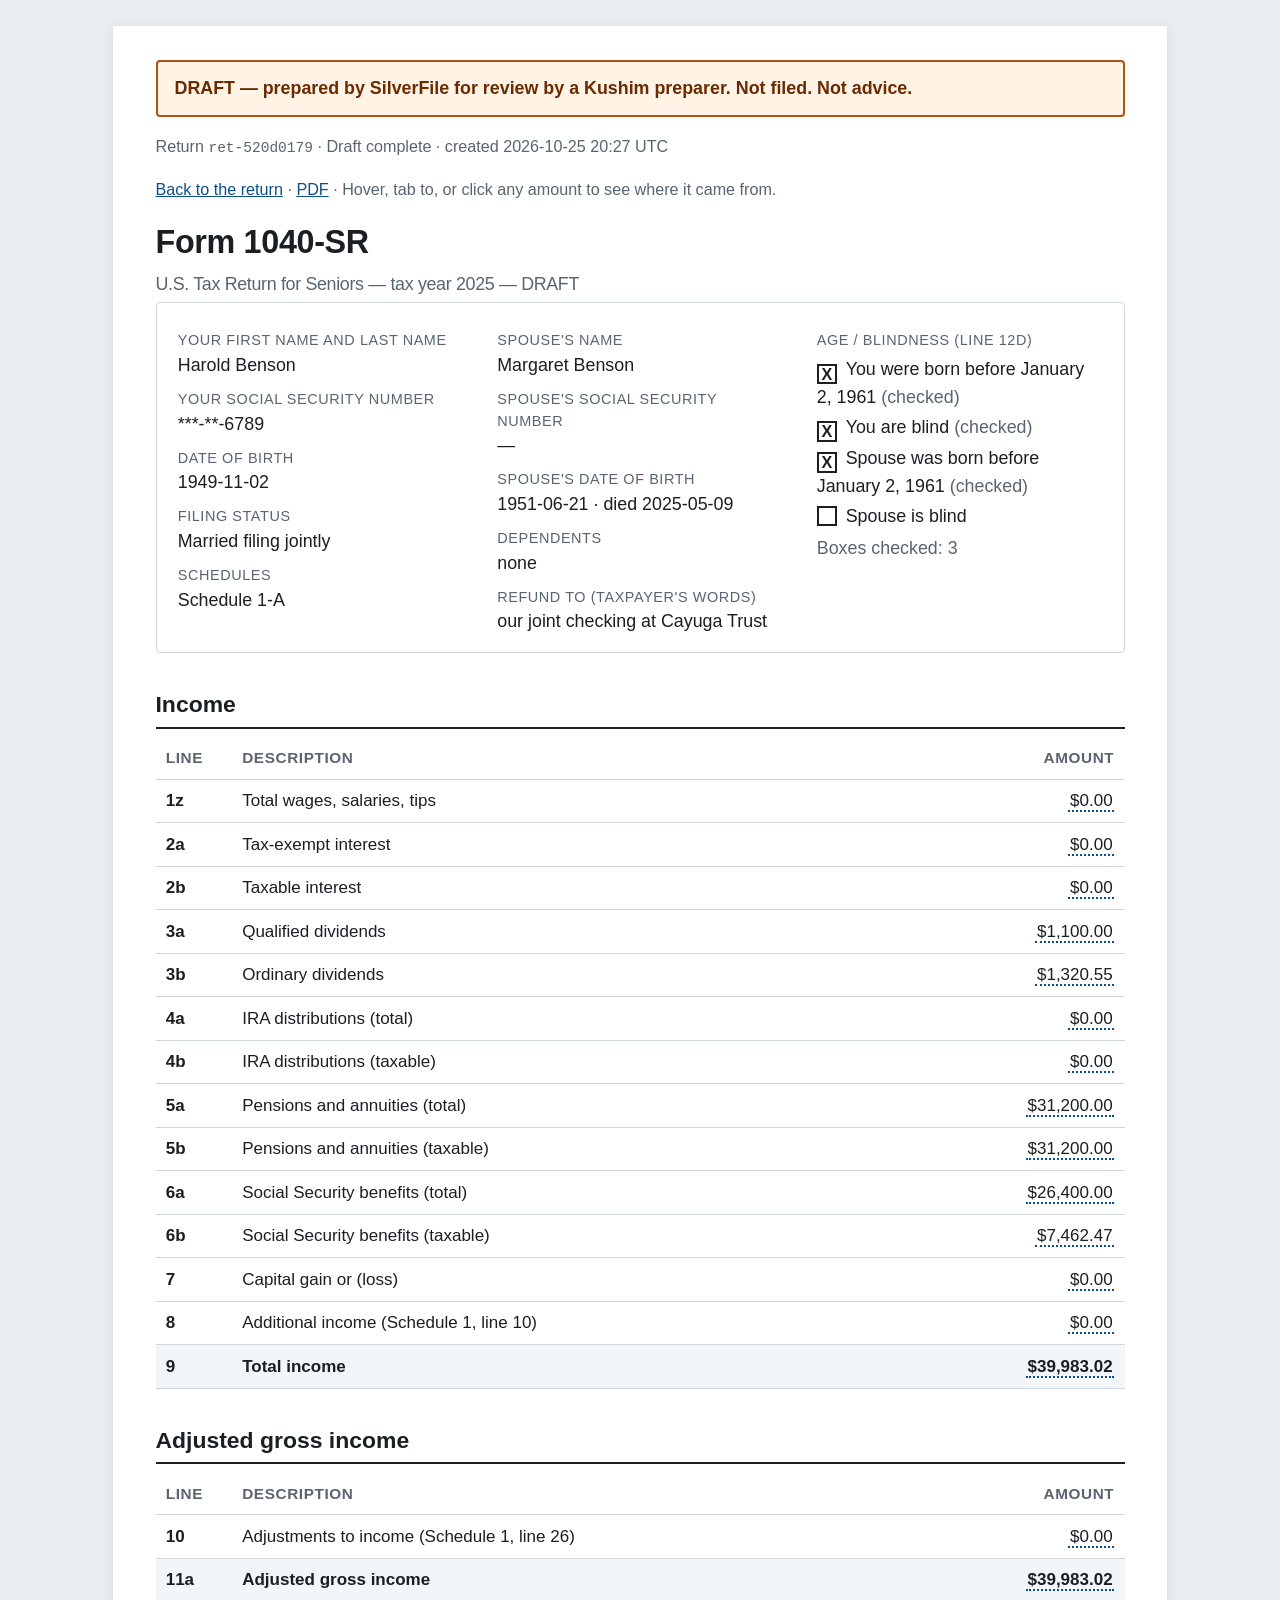
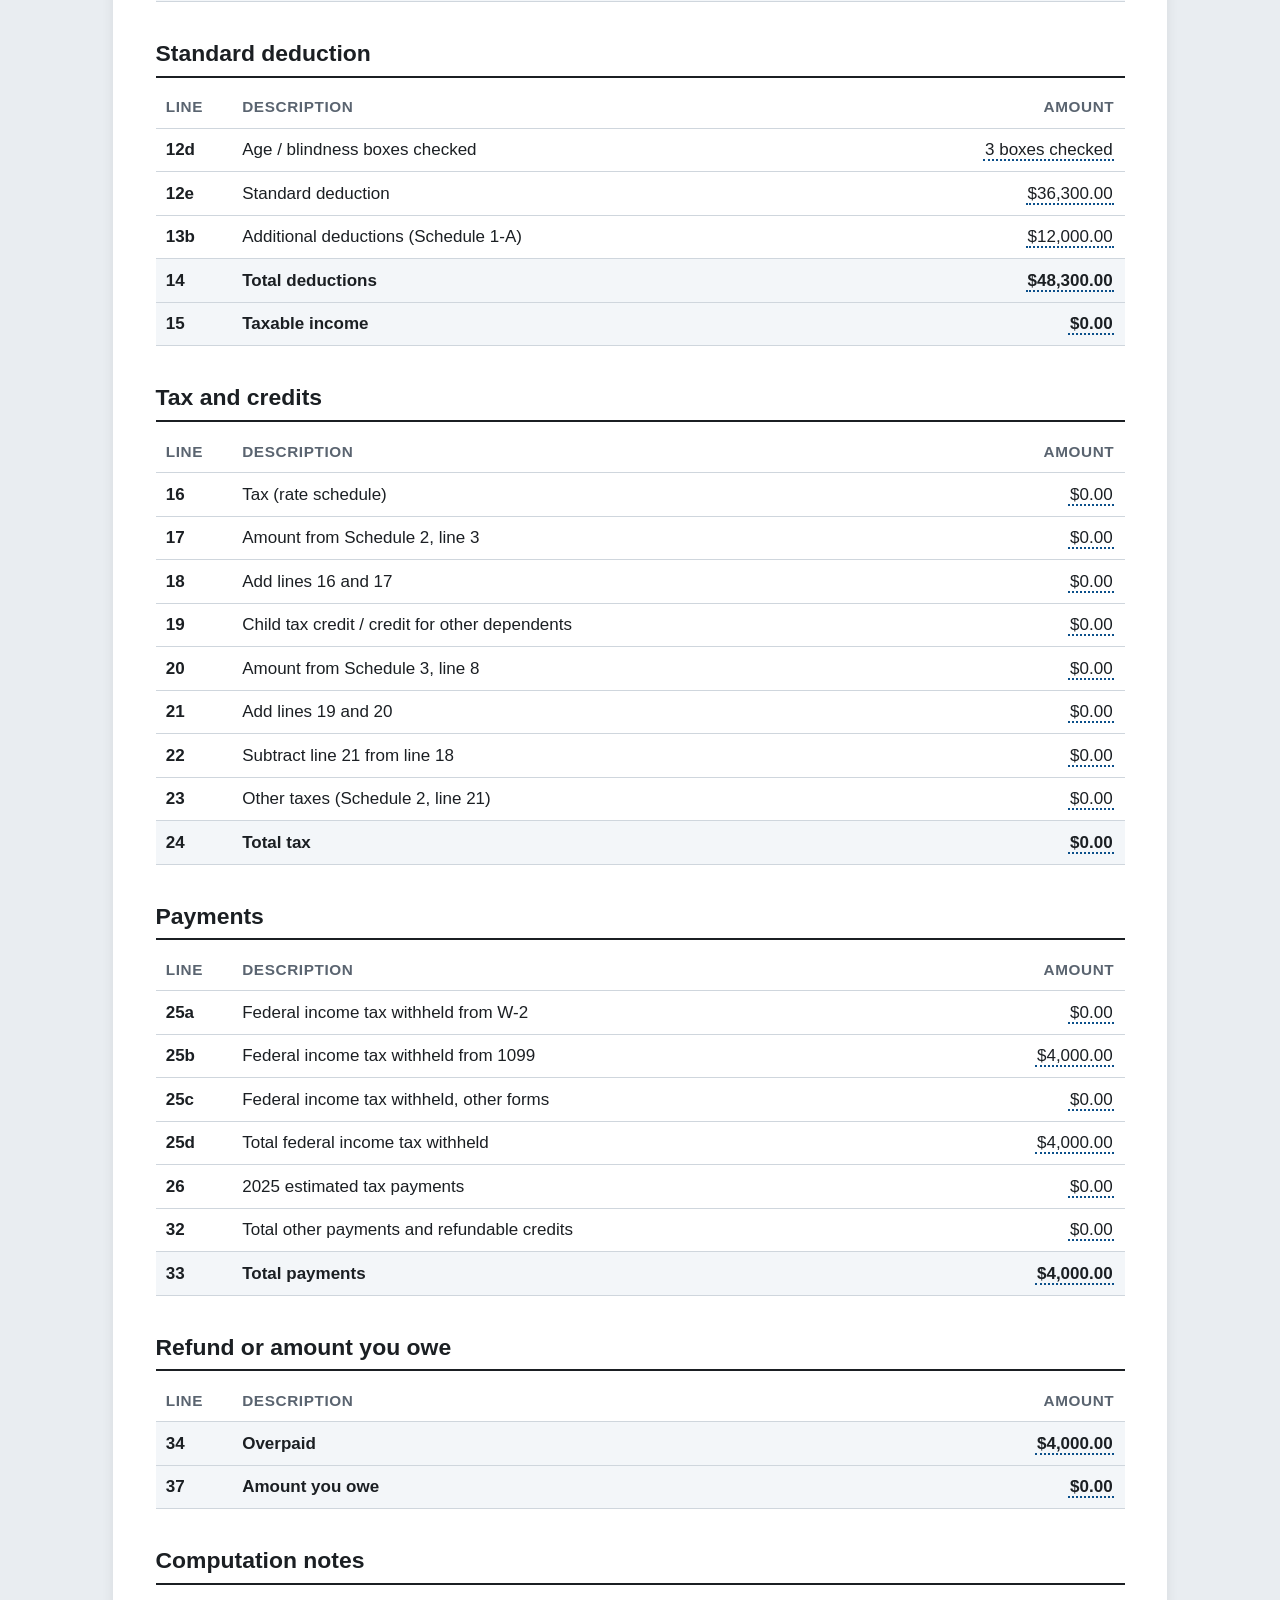
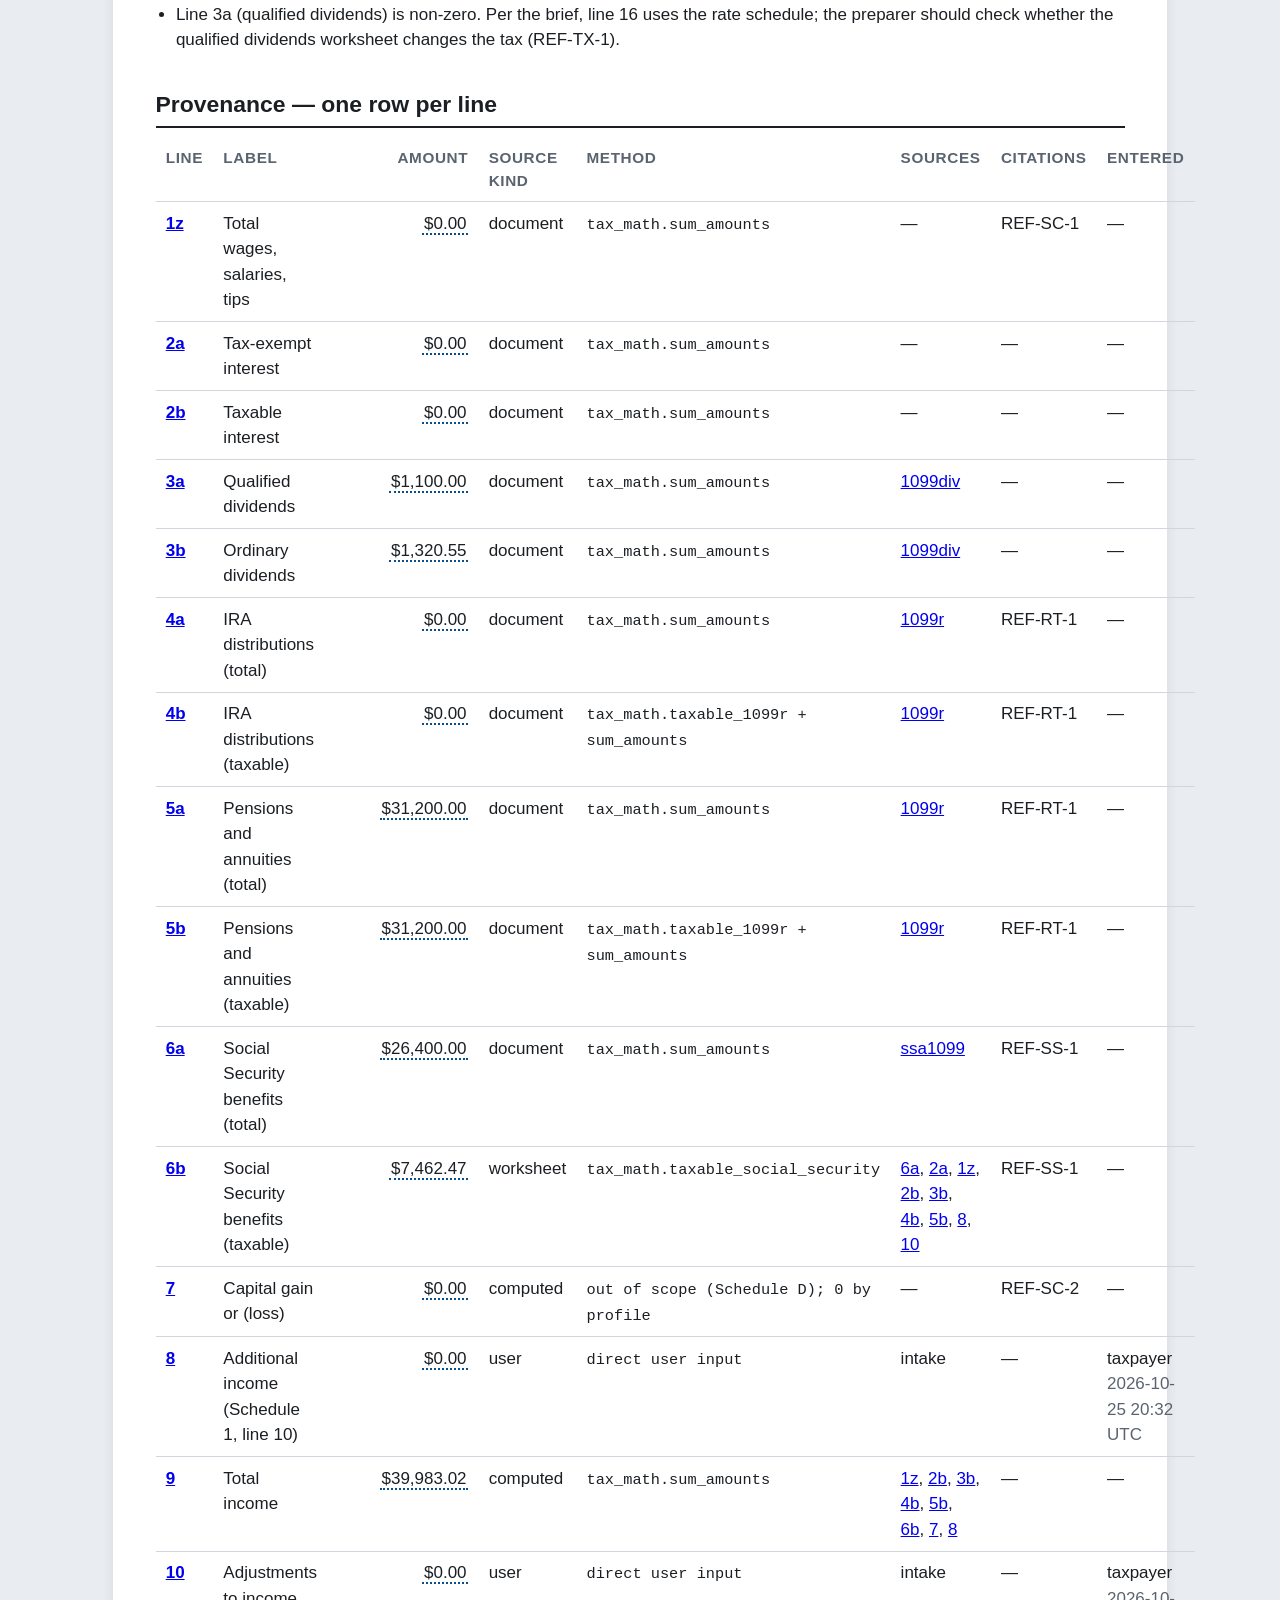
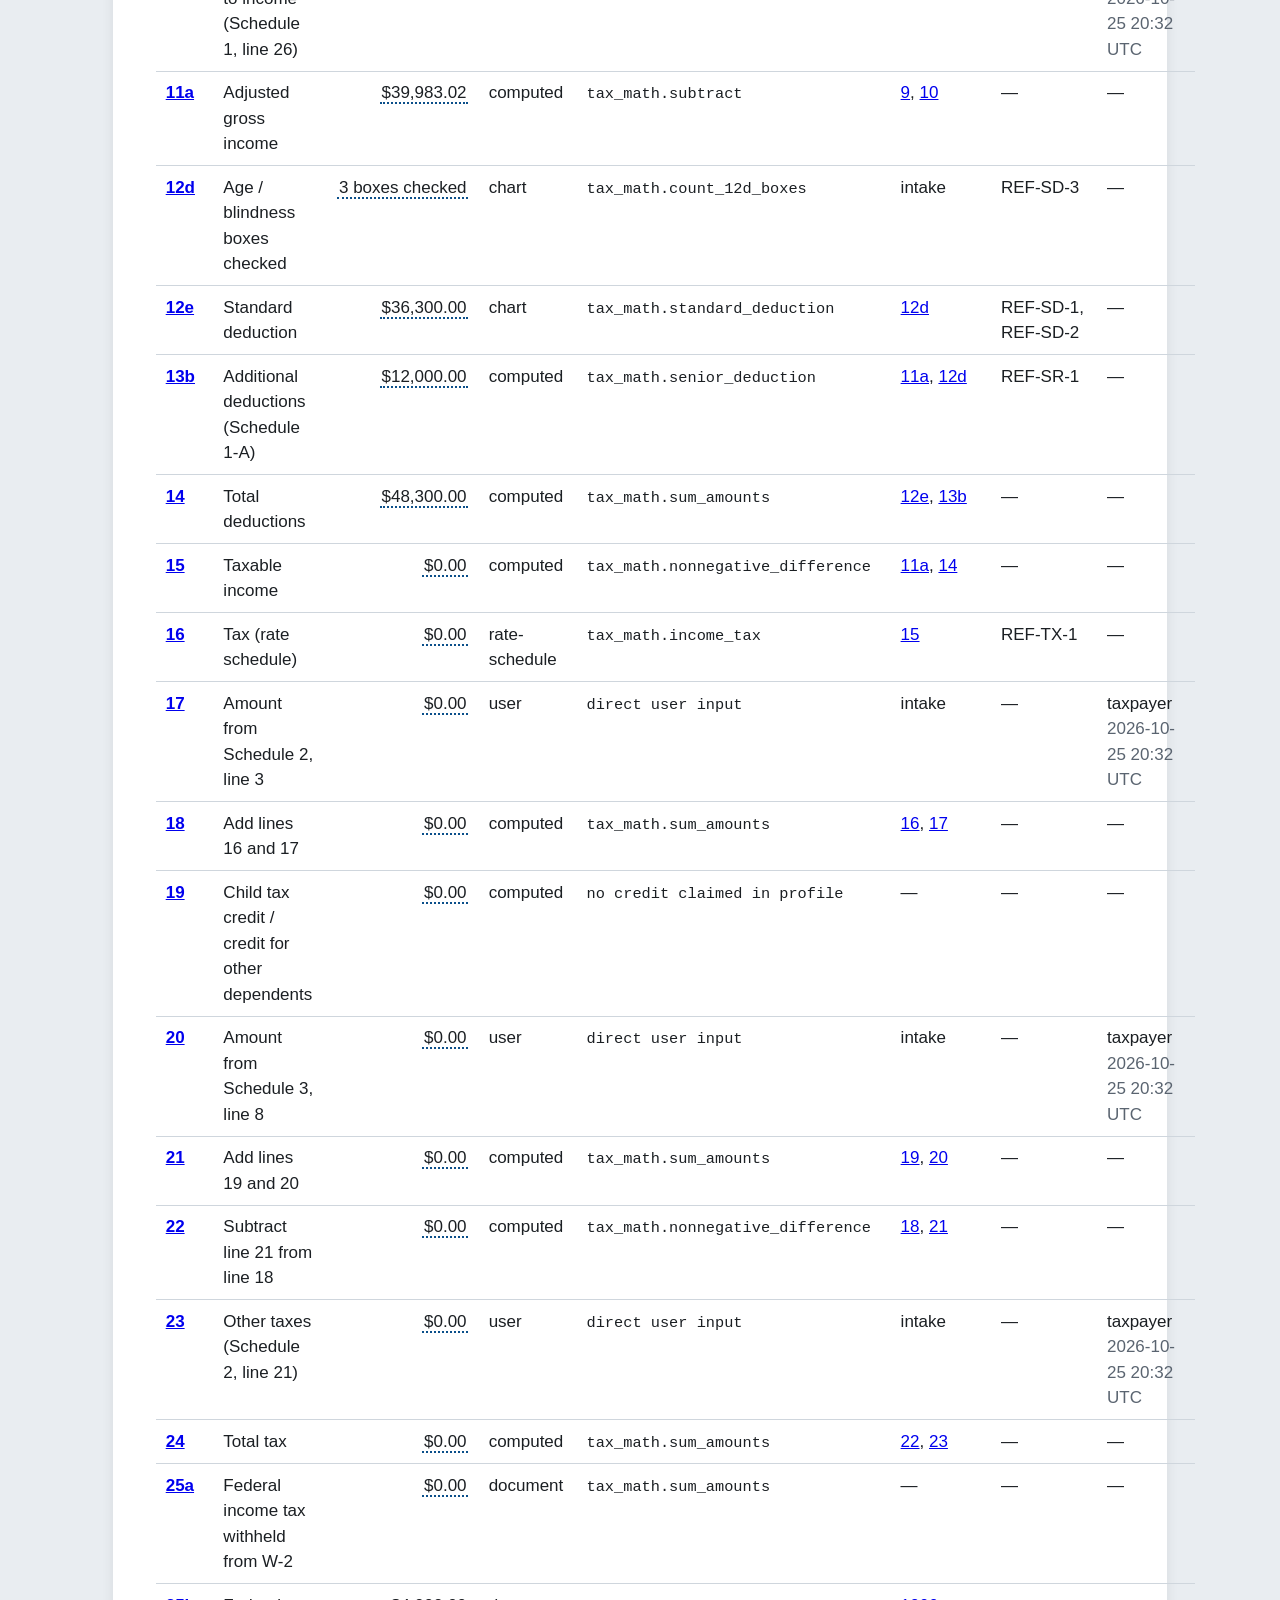
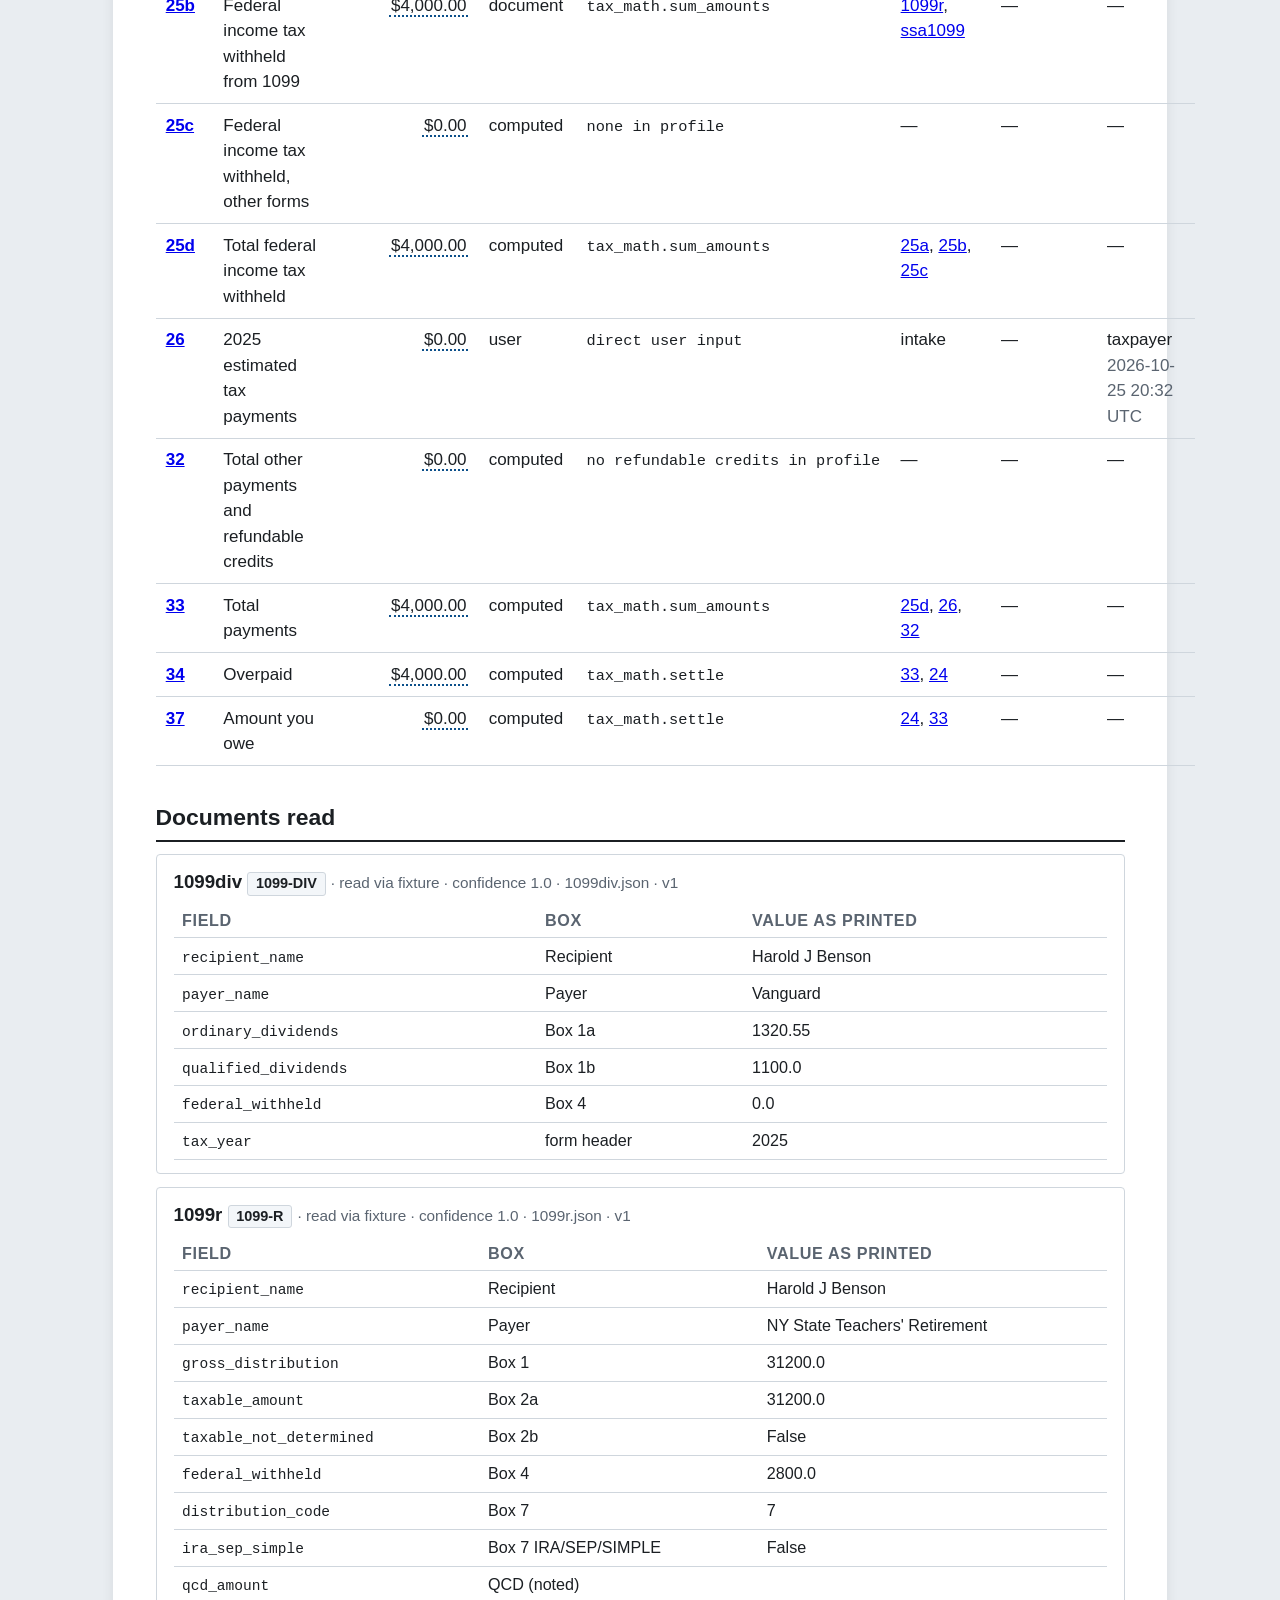
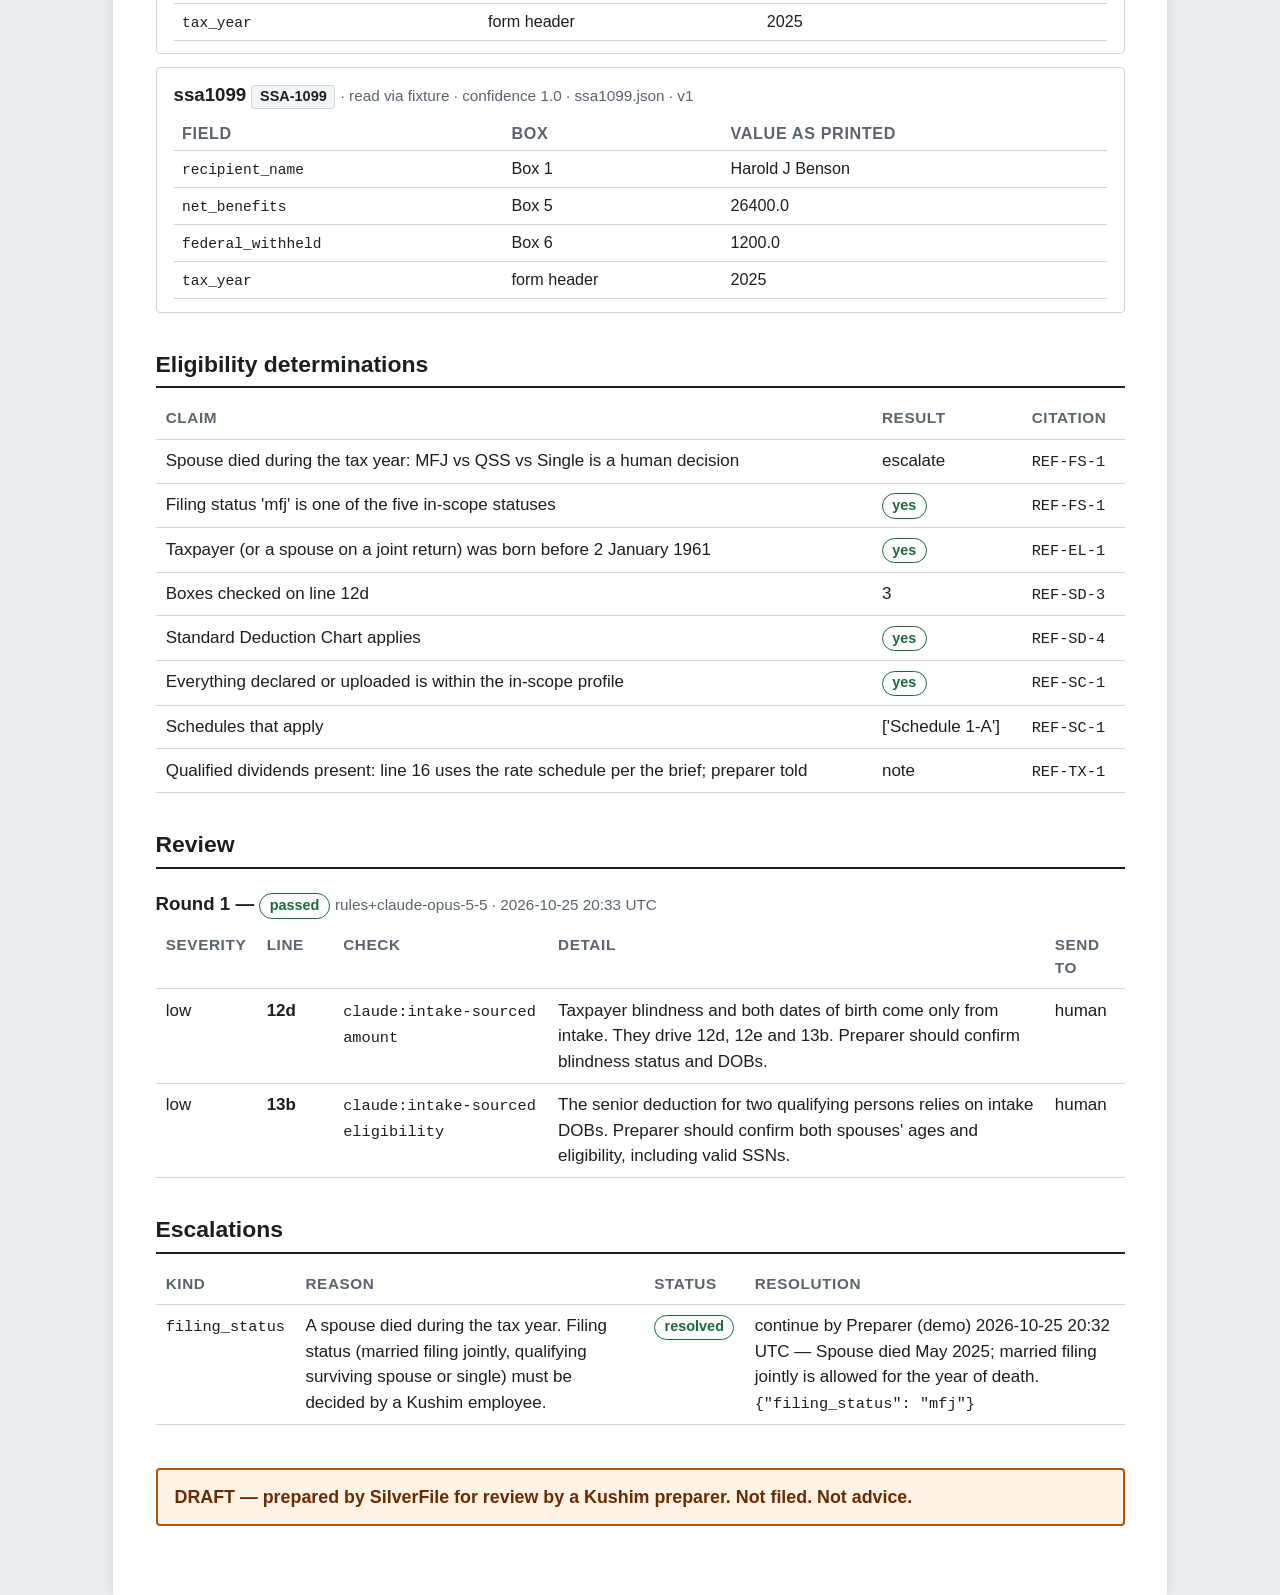
<file: traces/case2_hitl_draft_form.html>
<!doctype html>
<html lang="en">
<head>
<meta charset="utf-8">
<meta name="viewport" content="width=device-width, initial-scale=1">
<title>Draft Form 1040-SR — Harold Benson — ret-520d0179</title>
<style>
  :root { --ink: #1b1f23; --muted: #5a6470; --rule: #cfd6dd; --paper: #ffffff; --tint: #f3f6f9; --amber: #b4530a; --amber-bg: #fff3e6; --blue: #0b4f8a; --red: #a3201f; --green: #1d6b3a; }
  * { box-sizing: border-box; }
  html { font-size: 17px; }
  body { margin: 0; font-family: -apple-system, BlinkMacSystemFont, "Segoe UI", Helvetica, Arial, sans-serif; font-size: 1rem; line-height: 1.5; color: var(--ink); background: #e9edf1; }
  .page { max-width: 62rem; margin: 1.5rem auto; background: var(--paper); padding: 2rem 2.5rem 3rem; box-shadow: 0 2px 12px rgba(0,0,0,.08); }
  .banner { background: var(--amber-bg); border: 2px solid var(--amber); color: #6b2b00; font-weight: 700; padding: .8rem 1rem; font-size: 1.05rem; border-radius: 4px; }
  .toolbar { display: flex; justify-content: space-between; align-items: center; gap: 1rem; margin: 1rem 0; color: var(--muted); font-size: .95rem; flex-wrap: wrap; }
  .toolbar a { color: var(--blue); }
  h1 { font-size: 1.9rem; margin: 1rem 0 .25rem; letter-spacing: -.01em; }
  h1 small { display: block; font-size: 1.05rem; color: var(--muted); font-weight: 500; margin-top: .25rem; }
  h2 { font-size: 1.35rem; margin: 2rem 0 .6rem; padding-bottom: .3rem; border-bottom: 2px solid var(--ink); }
  h3 { font-size: 1.1rem; margin: 1.25rem 0 .4rem; }
  .muted { color: var(--muted); }
  code, pre { font-family: ui-monospace, SFMono-Regular, Menlo, Consolas, monospace; font-size: .9em; }
  pre { margin: .25rem 0 0; white-space: pre-wrap; word-break: break-word; background: var(--tint); padding: .5rem .6rem; border-radius: 4px; }
  table { width: 100%; border-collapse: collapse; }
  th, td { text-align: left; padding: .5rem .6rem; border-bottom: 1px solid var(--rule); vertical-align: top; }
  th { font-size: .9rem; color: var(--muted); font-weight: 600; text-transform: uppercase; letter-spacing: .04em; }
  td.num, th.num { width: 4.5rem; font-variant-numeric: tabular-nums; font-weight: 700; }
  td.amount, th.amount { text-align: right; width: 13rem; font-variant-numeric: tabular-nums; white-space: nowrap; }
  tr.total td { font-weight: 700; background: var(--tint); }
  tr.missing td.amount { color: var(--red); }
  /* identity block */
  .identity { display: grid; grid-template-columns: repeat(auto-fit, minmax(16rem, 1fr)); gap: .5rem 2rem; border: 1px solid var(--rule); padding: 1rem 1.25rem; border-radius: 4px; }
  .identity dl { margin: 0; }
  .identity dt { font-size: .85rem; color: var(--muted); text-transform: uppercase; letter-spacing: .04em; margin-top: .6rem; }
  .identity dd { margin: 0; font-size: 1.05rem; }
  .boxes li { list-style: none; margin: .2rem 0; }
  .boxes ul { padding: 0; margin: .25rem 0 0; }
  .box { display: inline-block; width: 1.2rem; height: 1.2rem; border: 2px solid var(--ink); vertical-align: -.25rem; margin-right: .5rem; text-align: center; line-height: 1rem; font-weight: 700; font-size: .95rem; }
  /* provenance popover: CSS hover/focus, pinned on click by the tiny script */
  .prov { position: relative; display: inline-block; }
  .prov .amt { cursor: help; border-bottom: 2px dotted var(--blue); color: var(--ink); padding: 0 .1rem; outline-offset: 2px; }
  .prov .amt:focus { outline: 2px solid var(--blue); }
  .prov-card { display: none; position: absolute; right: 0; top: calc(100% + .4rem); z-index: 20; width: min(30rem, 90vw); text-align: left; white-space: normal; font-weight: 400; font-size: .92rem; line-height: 1.4; background: #fff; color: var(--ink); border: 1px solid var(--rule); border-top: 4px solid var(--blue); border-radius: 6px; padding: .8rem 1rem; box-shadow: 0 8px 28px rgba(0,0,0,.18); }
  .prov:hover .prov-card, .prov:focus-within .prov-card, .prov.pinned .prov-card { display: block; }
  .prov-card strong.title { display: block; font-size: 1rem; margin-bottom: .4rem; }
  .prov-card dl { margin: 0; display: grid; grid-template-columns: 7.5rem 1fr; gap: .2rem .6rem; }
  .prov-card dt { color: var(--muted); font-size: .85rem; }
  .prov-card dd { margin: 0; }
  .prov-card pre { font-size: .82rem; max-height: 16rem; overflow: auto; }
  .prov-card .hint { display: block; margin-top: .5rem; color: var(--muted); font-size: .8rem; }
  .kind { display: inline-block; padding: 0 .45rem; border-radius: 3px; background: var(--tint); border: 1px solid var(--rule); font-size: .85rem; }
  .pill { display: inline-block; padding: .05rem .55rem; border-radius: 999px; font-size: .85rem; font-weight: 600; border: 1px solid currentColor; }
  .pill.ok { color: var(--green); } .pill.bad { color: var(--red); } .pill.note { color: var(--amber); }
  .doc { border: 1px solid var(--rule); border-radius: 4px; padding: .75rem 1rem; margin: .75rem 0; }
  .doc table td, .doc table th { padding: .3rem .5rem; font-size: .95rem; }
  .issues li { color: var(--red); }
  ul.plain { padding-left: 1.2rem; }
  @media print { body { background: #fff; } .page { box-shadow: none; margin: 0; max-width: none; } .toolbar { display: none; } .prov-card { display: none !important; } }
  @media (max-width: 40rem) { .page { padding: 1rem; } td.amount, th.amount { width: auto; } .prov-card { right: auto; left: 0; } }
</style>
</head>
<body>
<div class="page">
  <div class="banner" role="alert">DRAFT — prepared by SilverFile for review by a Kushim preparer. Not filed. Not advice.</div>
  <div class="toolbar">
    <span>Return <code>ret-520d0179</code> · Draft complete · created 2026-10-25 20:27 UTC</span>
    <span>
<a href="/returns/ret-520d0179">Back to the return</a> · <a href="/returns/ret-520d0179/form.pdf">PDF</a> ·       Hover, tab to, or click any amount to see where it came from.
    </span>
  </div>

  <h1>Form 1040-SR <small>U.S. Tax Return for Seniors — tax year 2025 — DRAFT</small></h1>

  <div class="identity">
    <dl>
      <dt>Your first name and last name</dt><dd>Harold Benson</dd>
      <dt>Your Social Security number</dt><dd>***-**-6789</dd>
      <dt>Date of birth</dt><dd>1949-11-02</dd>
      <dt>Filing status</dt><dd>Married filing jointly</dd>
<dt>Schedules</dt><dd>Schedule 1-A</dd>    </dl>
    <dl>
      <dt>Spouse's name</dt><dd>Margaret Benson</dd>
      <dt>Spouse's Social Security number</dt><dd>—</dd>
      <dt>Spouse's date of birth</dt><dd>1951-06-21 · died 2025-05-09</dd>
      <dt>Dependents</dt>
      <dd>none</dd>
<dt>Refund to (taxpayer's words)</dt><dd>our joint checking at Cayuga Trust</dd>    </dl>
    <dl class="boxes">
      <dt>Age / blindness (line 12d)</dt>
      <dd><ul><li><span class="box" aria-hidden="true">X</span>You were born before January 2, 1961 <span class="muted">(checked)</span></li><li><span class="box" aria-hidden="true">X</span>You are blind <span class="muted">(checked)</span></li><li><span class="box" aria-hidden="true">X</span>Spouse was born before January 2, 1961 <span class="muted">(checked)</span></li><li><span class="box" aria-hidden="true"></span>Spouse is blind</li></ul>
      <div class="muted" style="margin-top:.3rem">Boxes checked: 3</div></dd>
    </dl>
  </div>



  <h2>Income</h2>
  <table>
    <thead><tr><th class="num">Line</th><th>Description</th><th class="amount">Amount</th></tr></thead>
    <tbody>
      <tr id="line-1z" class="">
        <td class="num">1z</td>
        <td>Total wages, salaries, tips</td>
        <td class="amount">    <span class="prov" id="prov-1z">
      <span class="amt" tabindex="0" role="button" aria-describedby="card-1z" aria-label="$0.00 — show provenance">$0.00</span>
      <span class="prov-card" id="card-1z" role="tooltip">
        <strong class="title">Line 1z — Total wages, salaries, tips</strong>
        <dl>
          <dt>Amount</dt><dd>$0.00</dd>
          <dt>Source kind</dt><dd>document</dd>
          <dt>Method</dt><dd><code>tax_math.sum_amounts</code> <span class="muted">via mcp-stdio</span></dd>
          <dt>Inputs</dt><dd><pre>{
  &#34;amounts&#34;: [],
  &#34;boxes&#34;: []
}</pre></dd>
          <dt>Sources</dt><dd>none</dd>
          <dt>Citations</dt><dd>REF-SC-1</dd>
        </dl>
        <span class="hint">Click the amount to pin this card; press Escape to close.</span>
      </span>
    </span>
</td>
      </tr>
      <tr id="line-2a" class="">
        <td class="num">2a</td>
        <td>Tax-exempt interest</td>
        <td class="amount">    <span class="prov" id="prov-2a">
      <span class="amt" tabindex="0" role="button" aria-describedby="card-2a" aria-label="$0.00 — show provenance">$0.00</span>
      <span class="prov-card" id="card-2a" role="tooltip">
        <strong class="title">Line 2a — Tax-exempt interest</strong>
        <dl>
          <dt>Amount</dt><dd>$0.00</dd>
          <dt>Source kind</dt><dd>document</dd>
          <dt>Method</dt><dd><code>tax_math.sum_amounts</code> <span class="muted">via mcp-stdio</span></dd>
          <dt>Inputs</dt><dd><pre>{
  &#34;amounts&#34;: [],
  &#34;boxes&#34;: []
}</pre></dd>
          <dt>Sources</dt><dd>none</dd>
          <dt>Citations</dt><dd>none</dd>
        </dl>
        <span class="hint">Click the amount to pin this card; press Escape to close.</span>
      </span>
    </span>
</td>
      </tr>
      <tr id="line-2b" class="">
        <td class="num">2b</td>
        <td>Taxable interest</td>
        <td class="amount">    <span class="prov" id="prov-2b">
      <span class="amt" tabindex="0" role="button" aria-describedby="card-2b" aria-label="$0.00 — show provenance">$0.00</span>
      <span class="prov-card" id="card-2b" role="tooltip">
        <strong class="title">Line 2b — Taxable interest</strong>
        <dl>
          <dt>Amount</dt><dd>$0.00</dd>
          <dt>Source kind</dt><dd>document</dd>
          <dt>Method</dt><dd><code>tax_math.sum_amounts</code> <span class="muted">via mcp-stdio</span></dd>
          <dt>Inputs</dt><dd><pre>{
  &#34;amounts&#34;: [],
  &#34;boxes&#34;: []
}</pre></dd>
          <dt>Sources</dt><dd>none</dd>
          <dt>Citations</dt><dd>none</dd>
        </dl>
        <span class="hint">Click the amount to pin this card; press Escape to close.</span>
      </span>
    </span>
</td>
      </tr>
      <tr id="line-3a" class="">
        <td class="num">3a</td>
        <td>Qualified dividends</td>
        <td class="amount">    <span class="prov" id="prov-3a">
      <span class="amt" tabindex="0" role="button" aria-describedby="card-3a" aria-label="$1,100.00 — show provenance">$1,100.00</span>
      <span class="prov-card" id="card-3a" role="tooltip">
        <strong class="title">Line 3a — Qualified dividends</strong>
        <dl>
          <dt>Amount</dt><dd>$1,100.00</dd>
          <dt>Source kind</dt><dd>document</dd>
          <dt>Method</dt><dd><code>tax_math.sum_amounts</code> <span class="muted">via mcp-stdio</span></dd>
          <dt>Inputs</dt><dd><pre>{
  &#34;amounts&#34;: [
    1100.0
  ],
  &#34;boxes&#34;: [
    &#34;Box 1b&#34;
  ]
}</pre></dd>
          <dt>Sources</dt><dd><a href="#doc-1099div">1099div</a></dd>
          <dt>Citations</dt><dd>none</dd>
        </dl>
        <span class="hint">Click the amount to pin this card; press Escape to close.</span>
      </span>
    </span>
</td>
      </tr>
      <tr id="line-3b" class="">
        <td class="num">3b</td>
        <td>Ordinary dividends</td>
        <td class="amount">    <span class="prov" id="prov-3b">
      <span class="amt" tabindex="0" role="button" aria-describedby="card-3b" aria-label="$1,320.55 — show provenance">$1,320.55</span>
      <span class="prov-card" id="card-3b" role="tooltip">
        <strong class="title">Line 3b — Ordinary dividends</strong>
        <dl>
          <dt>Amount</dt><dd>$1,320.55</dd>
          <dt>Source kind</dt><dd>document</dd>
          <dt>Method</dt><dd><code>tax_math.sum_amounts</code> <span class="muted">via mcp-stdio</span></dd>
          <dt>Inputs</dt><dd><pre>{
  &#34;amounts&#34;: [
    1320.55
  ],
  &#34;boxes&#34;: [
    &#34;Box 1a&#34;
  ]
}</pre></dd>
          <dt>Sources</dt><dd><a href="#doc-1099div">1099div</a></dd>
          <dt>Citations</dt><dd>none</dd>
        </dl>
        <span class="hint">Click the amount to pin this card; press Escape to close.</span>
      </span>
    </span>
</td>
      </tr>
      <tr id="line-4a" class="">
        <td class="num">4a</td>
        <td>IRA distributions (total)</td>
        <td class="amount">    <span class="prov" id="prov-4a">
      <span class="amt" tabindex="0" role="button" aria-describedby="card-4a" aria-label="$0.00 — show provenance">$0.00</span>
      <span class="prov-card" id="card-4a" role="tooltip">
        <strong class="title">Line 4a — IRA distributions (total)</strong>
        <dl>
          <dt>Amount</dt><dd>$0.00</dd>
          <dt>Source kind</dt><dd>document</dd>
          <dt>Method</dt><dd><code>tax_math.sum_amounts</code> <span class="muted">via mcp-stdio</span></dd>
          <dt>Inputs</dt><dd><pre>{
  &#34;amounts&#34;: [],
  &#34;boxes&#34;: []
}</pre></dd>
          <dt>Sources</dt><dd><a href="#doc-1099r">1099r</a></dd>
          <dt>Citations</dt><dd>REF-RT-1</dd>
        </dl>
        <span class="hint">Click the amount to pin this card; press Escape to close.</span>
      </span>
    </span>
</td>
      </tr>
      <tr id="line-4b" class="">
        <td class="num">4b</td>
        <td>IRA distributions (taxable)</td>
        <td class="amount">    <span class="prov" id="prov-4b">
      <span class="amt" tabindex="0" role="button" aria-describedby="card-4b" aria-label="$0.00 — show provenance">$0.00</span>
      <span class="prov-card" id="card-4b" role="tooltip">
        <strong class="title">Line 4b — IRA distributions (taxable)</strong>
        <dl>
          <dt>Amount</dt><dd>$0.00</dd>
          <dt>Source kind</dt><dd>document</dd>
          <dt>Method</dt><dd><code>tax_math.taxable_1099r + sum_amounts</code> <span class="muted">via mcp-stdio</span></dd>
          <dt>Inputs</dt><dd><pre>{
  &#34;amounts&#34;: []
}</pre></dd>
          <dt>Sources</dt><dd><a href="#doc-1099r">1099r</a></dd>
          <dt>Citations</dt><dd>REF-RT-1</dd>
        </dl>
        <span class="hint">Click the amount to pin this card; press Escape to close.</span>
      </span>
    </span>
</td>
      </tr>
      <tr id="line-5a" class="">
        <td class="num">5a</td>
        <td>Pensions and annuities (total)</td>
        <td class="amount">    <span class="prov" id="prov-5a">
      <span class="amt" tabindex="0" role="button" aria-describedby="card-5a" aria-label="$31,200.00 — show provenance">$31,200.00</span>
      <span class="prov-card" id="card-5a" role="tooltip">
        <strong class="title">Line 5a — Pensions and annuities (total)</strong>
        <dl>
          <dt>Amount</dt><dd>$31,200.00</dd>
          <dt>Source kind</dt><dd>document</dd>
          <dt>Method</dt><dd><code>tax_math.sum_amounts</code> <span class="muted">via mcp-stdio</span></dd>
          <dt>Inputs</dt><dd><pre>{
  &#34;amounts&#34;: [
    31200.0
  ],
  &#34;boxes&#34;: [
    &#34;Box 1 (pension)&#34;
  ]
}</pre></dd>
          <dt>Sources</dt><dd><a href="#doc-1099r">1099r</a></dd>
          <dt>Citations</dt><dd>REF-RT-1</dd>
        </dl>
        <span class="hint">Click the amount to pin this card; press Escape to close.</span>
      </span>
    </span>
</td>
      </tr>
      <tr id="line-5b" class="">
        <td class="num">5b</td>
        <td>Pensions and annuities (taxable)</td>
        <td class="amount">    <span class="prov" id="prov-5b">
      <span class="amt" tabindex="0" role="button" aria-describedby="card-5b" aria-label="$31,200.00 — show provenance">$31,200.00</span>
      <span class="prov-card" id="card-5b" role="tooltip">
        <strong class="title">Line 5b — Pensions and annuities (taxable)</strong>
        <dl>
          <dt>Amount</dt><dd>$31,200.00</dd>
          <dt>Source kind</dt><dd>document</dd>
          <dt>Method</dt><dd><code>tax_math.taxable_1099r + sum_amounts</code> <span class="muted">via mcp-stdio</span></dd>
          <dt>Inputs</dt><dd><pre>{
  &#34;amounts&#34;: [
    31200.0
  ]
}</pre></dd>
          <dt>Sources</dt><dd><a href="#doc-1099r">1099r</a></dd>
          <dt>Citations</dt><dd>REF-RT-1</dd>
        </dl>
        <span class="hint">Click the amount to pin this card; press Escape to close.</span>
      </span>
    </span>
</td>
      </tr>
      <tr id="line-6a" class="">
        <td class="num">6a</td>
        <td>Social Security benefits (total)</td>
        <td class="amount">    <span class="prov" id="prov-6a">
      <span class="amt" tabindex="0" role="button" aria-describedby="card-6a" aria-label="$26,400.00 — show provenance">$26,400.00</span>
      <span class="prov-card" id="card-6a" role="tooltip">
        <strong class="title">Line 6a — Social Security benefits (total)</strong>
        <dl>
          <dt>Amount</dt><dd>$26,400.00</dd>
          <dt>Source kind</dt><dd>document</dd>
          <dt>Method</dt><dd><code>tax_math.sum_amounts</code> <span class="muted">via mcp-stdio</span></dd>
          <dt>Inputs</dt><dd><pre>{
  &#34;amounts&#34;: [
    26400.0
  ],
  &#34;boxes&#34;: [
    &#34;Box 5&#34;
  ]
}</pre></dd>
          <dt>Sources</dt><dd><a href="#doc-ssa1099">ssa1099</a></dd>
          <dt>Citations</dt><dd>REF-SS-1</dd>
        </dl>
        <span class="hint">Click the amount to pin this card; press Escape to close.</span>
      </span>
    </span>
</td>
      </tr>
      <tr id="line-6b" class="">
        <td class="num">6b</td>
        <td>Social Security benefits (taxable)</td>
        <td class="amount">    <span class="prov" id="prov-6b">
      <span class="amt" tabindex="0" role="button" aria-describedby="card-6b" aria-label="$7,462.47 — show provenance">$7,462.47</span>
      <span class="prov-card" id="card-6b" role="tooltip">
        <strong class="title">Line 6b — Social Security benefits (taxable)</strong>
        <dl>
          <dt>Amount</dt><dd>$7,462.47</dd>
          <dt>Source kind</dt><dd>worksheet</dd>
          <dt>Method</dt><dd><code>tax_math.taxable_social_security</code> <span class="muted">via mcp-stdio</span></dd>
          <dt>Inputs</dt><dd><pre>{
  &#34;filing_status&#34;: &#34;mfj&#34;,
  &#34;total_benefits&#34;: 26400.0,
  &#34;agi_excluding_benefits&#34;: 32520.55,
  &#34;tax_exempt_interest&#34;: 0.0,
  &#34;provisional_income&#34;: 45720.55,
  &#34;tier&#34;: &#34;second-tier&#34;
}</pre></dd>
          <dt>Sources</dt><dd><a href="#line-6a">6a</a>, <a href="#line-2a">2a</a>, <a href="#line-1z">1z</a>, <a href="#line-2b">2b</a>, <a href="#line-3b">3b</a>, <a href="#line-4b">4b</a>, <a href="#line-5b">5b</a>, <a href="#line-8">8</a>, <a href="#line-10">10</a></dd>
          <dt>Citations</dt><dd>REF-SS-1</dd>
        </dl>
        <span class="hint">Click the amount to pin this card; press Escape to close.</span>
      </span>
    </span>
</td>
      </tr>
      <tr id="line-7" class="">
        <td class="num">7</td>
        <td>Capital gain or (loss)</td>
        <td class="amount">    <span class="prov" id="prov-7">
      <span class="amt" tabindex="0" role="button" aria-describedby="card-7" aria-label="$0.00 — show provenance">$0.00</span>
      <span class="prov-card" id="card-7" role="tooltip">
        <strong class="title">Line 7 — Capital gain or (loss)</strong>
        <dl>
          <dt>Amount</dt><dd>$0.00</dd>
          <dt>Source kind</dt><dd>computed</dd>
          <dt>Method</dt><dd><code>out of scope (Schedule D); 0 by profile</code></dd>
          <dt>Inputs</dt><dd><pre>—</pre></dd>
          <dt>Sources</dt><dd>none</dd>
          <dt>Citations</dt><dd>REF-SC-2</dd>
        </dl>
        <span class="hint">Click the amount to pin this card; press Escape to close.</span>
      </span>
    </span>
</td>
      </tr>
      <tr id="line-8" class="">
        <td class="num">8</td>
        <td>Additional income (Schedule 1, line 10)</td>
        <td class="amount">    <span class="prov" id="prov-8">
      <span class="amt" tabindex="0" role="button" aria-describedby="card-8" aria-label="$0.00 — show provenance">$0.00</span>
      <span class="prov-card" id="card-8" role="tooltip">
        <strong class="title">Line 8 — Additional income (Schedule 1, line 10)</strong>
        <dl>
          <dt>Amount</dt><dd>$0.00</dd>
          <dt>Source kind</dt><dd>user</dd>
          <dt>Method</dt><dd><code>direct user input</code></dd>
          <dt>Inputs</dt><dd><pre>—</pre></dd>
          <dt>Sources</dt><dd>intake</dd>
          <dt>Citations</dt><dd>none</dd>
<dt>Entered by</dt><dd>taxpayer at 2026-10-25 20:32 UTC</dd>        </dl>
        <span class="hint">Click the amount to pin this card; press Escape to close.</span>
      </span>
    </span>
</td>
      </tr>
      <tr id="line-9" class="total">
        <td class="num">9</td>
        <td>Total income</td>
        <td class="amount">    <span class="prov" id="prov-9">
      <span class="amt" tabindex="0" role="button" aria-describedby="card-9" aria-label="$39,983.02 — show provenance">$39,983.02</span>
      <span class="prov-card" id="card-9" role="tooltip">
        <strong class="title">Line 9 — Total income</strong>
        <dl>
          <dt>Amount</dt><dd>$39,983.02</dd>
          <dt>Source kind</dt><dd>computed</dd>
          <dt>Method</dt><dd><code>tax_math.sum_amounts</code> <span class="muted">via mcp-stdio</span></dd>
          <dt>Inputs</dt><dd><pre>{
  &#34;lines&#34;: [
    &#34;1z&#34;,
    &#34;2b&#34;,
    &#34;3b&#34;,
    &#34;4b&#34;,
    &#34;5b&#34;,
    &#34;6b&#34;,
    &#34;7&#34;,
    &#34;8&#34;
  ]
}</pre></dd>
          <dt>Sources</dt><dd><a href="#line-1z">1z</a>, <a href="#line-2b">2b</a>, <a href="#line-3b">3b</a>, <a href="#line-4b">4b</a>, <a href="#line-5b">5b</a>, <a href="#line-6b">6b</a>, <a href="#line-7">7</a>, <a href="#line-8">8</a></dd>
          <dt>Citations</dt><dd>none</dd>
        </dl>
        <span class="hint">Click the amount to pin this card; press Escape to close.</span>
      </span>
    </span>
</td>
      </tr>
    </tbody>
  </table>
  <h2>Adjusted gross income</h2>
  <table>
    <thead><tr><th class="num">Line</th><th>Description</th><th class="amount">Amount</th></tr></thead>
    <tbody>
      <tr id="line-10" class="">
        <td class="num">10</td>
        <td>Adjustments to income (Schedule 1, line 26)</td>
        <td class="amount">    <span class="prov" id="prov-10">
      <span class="amt" tabindex="0" role="button" aria-describedby="card-10" aria-label="$0.00 — show provenance">$0.00</span>
      <span class="prov-card" id="card-10" role="tooltip">
        <strong class="title">Line 10 — Adjustments to income (Schedule 1, line 26)</strong>
        <dl>
          <dt>Amount</dt><dd>$0.00</dd>
          <dt>Source kind</dt><dd>user</dd>
          <dt>Method</dt><dd><code>direct user input</code></dd>
          <dt>Inputs</dt><dd><pre>—</pre></dd>
          <dt>Sources</dt><dd>intake</dd>
          <dt>Citations</dt><dd>none</dd>
<dt>Entered by</dt><dd>taxpayer at 2026-10-25 20:32 UTC</dd>        </dl>
        <span class="hint">Click the amount to pin this card; press Escape to close.</span>
      </span>
    </span>
</td>
      </tr>
      <tr id="line-11a" class="total">
        <td class="num">11a</td>
        <td>Adjusted gross income</td>
        <td class="amount">    <span class="prov" id="prov-11a">
      <span class="amt" tabindex="0" role="button" aria-describedby="card-11a" aria-label="$39,983.02 — show provenance">$39,983.02</span>
      <span class="prov-card" id="card-11a" role="tooltip">
        <strong class="title">Line 11a — Adjusted gross income</strong>
        <dl>
          <dt>Amount</dt><dd>$39,983.02</dd>
          <dt>Source kind</dt><dd>computed</dd>
          <dt>Method</dt><dd><code>tax_math.subtract</code> <span class="muted">via mcp-stdio</span></dd>
          <dt>Inputs</dt><dd><pre>{
  &#34;a&#34;: 39983.02,
  &#34;b&#34;: 0.0
}</pre></dd>
          <dt>Sources</dt><dd><a href="#line-9">9</a>, <a href="#line-10">10</a></dd>
          <dt>Citations</dt><dd>none</dd>
        </dl>
        <span class="hint">Click the amount to pin this card; press Escape to close.</span>
      </span>
    </span>
</td>
      </tr>
    </tbody>
  </table>
  <h2>Standard deduction</h2>
  <table>
    <thead><tr><th class="num">Line</th><th>Description</th><th class="amount">Amount</th></tr></thead>
    <tbody>
      <tr id="line-12d" class="">
        <td class="num">12d</td>
        <td>Age / blindness boxes checked</td>
        <td class="amount">    <span class="prov" id="prov-12d">
      <span class="amt" tabindex="0" role="button" aria-describedby="card-12d" aria-label="3 boxes checked — show provenance">3 boxes checked</span>
      <span class="prov-card" id="card-12d" role="tooltip">
        <strong class="title">Line 12d — Age / blindness boxes checked</strong>
        <dl>
          <dt>Amount</dt><dd>3 boxes checked</dd>
          <dt>Source kind</dt><dd>chart</dd>
          <dt>Method</dt><dd><code>tax_math.count_12d_boxes</code></dd>
          <dt>Inputs</dt><dd><pre>{
  &#34;taxpayer_65&#34;: true,
  &#34;taxpayer_blind&#34;: true,
  &#34;spouse_65&#34;: true,
  &#34;spouse_blind&#34;: false,
  &#34;taxpayer_dob&#34;: &#34;1949-11-02&#34;,
  &#34;spouse_dob&#34;: &#34;1951-06-21&#34;,
  &#34;age_test&#34;: &#34;born before 1961-01-02&#34;
}</pre></dd>
          <dt>Sources</dt><dd>intake</dd>
          <dt>Citations</dt><dd>REF-SD-3</dd>
        </dl>
        <span class="hint">Click the amount to pin this card; press Escape to close.</span>
      </span>
    </span>
</td>
      </tr>
      <tr id="line-12e" class="">
        <td class="num">12e</td>
        <td>Standard deduction</td>
        <td class="amount">    <span class="prov" id="prov-12e">
      <span class="amt" tabindex="0" role="button" aria-describedby="card-12e" aria-label="$36,300.00 — show provenance">$36,300.00</span>
      <span class="prov-card" id="card-12e" role="tooltip">
        <strong class="title">Line 12e — Standard deduction</strong>
        <dl>
          <dt>Amount</dt><dd>$36,300.00</dd>
          <dt>Source kind</dt><dd>chart</dd>
          <dt>Method</dt><dd><code>tax_math.standard_deduction</code> <span class="muted">via mcp-stdio</span></dd>
          <dt>Inputs</dt><dd><pre>{
  &#34;filing_status&#34;: &#34;mfj&#34;,
  &#34;boxes_checked&#34;: 3,
  &#34;base&#34;: 31500.0,
  &#34;per_box&#34;: 1600.0
}</pre></dd>
          <dt>Sources</dt><dd><a href="#line-12d">12d</a></dd>
          <dt>Citations</dt><dd>REF-SD-1, REF-SD-2</dd>
        </dl>
        <span class="hint">Click the amount to pin this card; press Escape to close.</span>
      </span>
    </span>
</td>
      </tr>
      <tr id="line-13b" class="">
        <td class="num">13b</td>
        <td>Additional deductions (Schedule 1-A)</td>
        <td class="amount">    <span class="prov" id="prov-13b">
      <span class="amt" tabindex="0" role="button" aria-describedby="card-13b" aria-label="$12,000.00 — show provenance">$12,000.00</span>
      <span class="prov-card" id="card-13b" role="tooltip">
        <strong class="title">Line 13b — Additional deductions (Schedule 1-A)</strong>
        <dl>
          <dt>Amount</dt><dd>$12,000.00</dd>
          <dt>Source kind</dt><dd>computed</dd>
          <dt>Method</dt><dd><code>tax_math.senior_deduction</code> <span class="muted">via mcp-stdio</span></dd>
          <dt>Inputs</dt><dd><pre>{
  &#34;filing_status&#34;: &#34;mfj&#34;,
  &#34;magi&#34;: 39983.02,
  &#34;qualifying_persons&#34;: 2,
  &#34;threshold&#34;: 150000.0,
  &#34;excess_magi&#34;: 0.0,
  &#34;reduction_per_person&#34;: 0.0
}</pre></dd>
          <dt>Sources</dt><dd><a href="#line-11a">11a</a>, <a href="#line-12d">12d</a></dd>
          <dt>Citations</dt><dd>REF-SR-1</dd>
        </dl>
        <span class="hint">Click the amount to pin this card; press Escape to close.</span>
      </span>
    </span>
</td>
      </tr>
      <tr id="line-14" class="total">
        <td class="num">14</td>
        <td>Total deductions</td>
        <td class="amount">    <span class="prov" id="prov-14">
      <span class="amt" tabindex="0" role="button" aria-describedby="card-14" aria-label="$48,300.00 — show provenance">$48,300.00</span>
      <span class="prov-card" id="card-14" role="tooltip">
        <strong class="title">Line 14 — Total deductions</strong>
        <dl>
          <dt>Amount</dt><dd>$48,300.00</dd>
          <dt>Source kind</dt><dd>computed</dd>
          <dt>Method</dt><dd><code>tax_math.sum_amounts</code> <span class="muted">via mcp-stdio</span></dd>
          <dt>Inputs</dt><dd><pre>{
  &#34;lines&#34;: [
    &#34;12e&#34;,
    &#34;13b&#34;
  ]
}</pre></dd>
          <dt>Sources</dt><dd><a href="#line-12e">12e</a>, <a href="#line-13b">13b</a></dd>
          <dt>Citations</dt><dd>none</dd>
        </dl>
        <span class="hint">Click the amount to pin this card; press Escape to close.</span>
      </span>
    </span>
</td>
      </tr>
      <tr id="line-15" class="total">
        <td class="num">15</td>
        <td>Taxable income</td>
        <td class="amount">    <span class="prov" id="prov-15">
      <span class="amt" tabindex="0" role="button" aria-describedby="card-15" aria-label="$0.00 — show provenance">$0.00</span>
      <span class="prov-card" id="card-15" role="tooltip">
        <strong class="title">Line 15 — Taxable income</strong>
        <dl>
          <dt>Amount</dt><dd>$0.00</dd>
          <dt>Source kind</dt><dd>computed</dd>
          <dt>Method</dt><dd><code>tax_math.nonnegative_difference</code> <span class="muted">via mcp-stdio</span></dd>
          <dt>Inputs</dt><dd><pre>{
  &#34;a&#34;: 39983.02,
  &#34;b&#34;: 48300.0
}</pre></dd>
          <dt>Sources</dt><dd><a href="#line-11a">11a</a>, <a href="#line-14">14</a></dd>
          <dt>Citations</dt><dd>none</dd>
        </dl>
        <span class="hint">Click the amount to pin this card; press Escape to close.</span>
      </span>
    </span>
</td>
      </tr>
    </tbody>
  </table>
  <h2>Tax and credits</h2>
  <table>
    <thead><tr><th class="num">Line</th><th>Description</th><th class="amount">Amount</th></tr></thead>
    <tbody>
      <tr id="line-16" class="">
        <td class="num">16</td>
        <td>Tax (rate schedule)</td>
        <td class="amount">    <span class="prov" id="prov-16">
      <span class="amt" tabindex="0" role="button" aria-describedby="card-16" aria-label="$0.00 — show provenance">$0.00</span>
      <span class="prov-card" id="card-16" role="tooltip">
        <strong class="title">Line 16 — Tax (rate schedule)</strong>
        <dl>
          <dt>Amount</dt><dd>$0.00</dd>
          <dt>Source kind</dt><dd>rate-schedule</dd>
          <dt>Method</dt><dd><code>tax_math.income_tax</code> <span class="muted">via mcp-stdio</span></dd>
          <dt>Inputs</dt><dd><pre>{
  &#34;filing_status&#34;: &#34;mfj&#34;,
  &#34;taxable_income&#34;: 0.0,
  &#34;brackets&#34;: []
}</pre></dd>
          <dt>Sources</dt><dd><a href="#line-15">15</a></dd>
          <dt>Citations</dt><dd>REF-TX-1</dd>
        </dl>
        <span class="hint">Click the amount to pin this card; press Escape to close.</span>
      </span>
    </span>
</td>
      </tr>
      <tr id="line-17" class="">
        <td class="num">17</td>
        <td>Amount from Schedule 2, line 3</td>
        <td class="amount">    <span class="prov" id="prov-17">
      <span class="amt" tabindex="0" role="button" aria-describedby="card-17" aria-label="$0.00 — show provenance">$0.00</span>
      <span class="prov-card" id="card-17" role="tooltip">
        <strong class="title">Line 17 — Amount from Schedule 2, line 3</strong>
        <dl>
          <dt>Amount</dt><dd>$0.00</dd>
          <dt>Source kind</dt><dd>user</dd>
          <dt>Method</dt><dd><code>direct user input</code></dd>
          <dt>Inputs</dt><dd><pre>—</pre></dd>
          <dt>Sources</dt><dd>intake</dd>
          <dt>Citations</dt><dd>none</dd>
<dt>Entered by</dt><dd>taxpayer at 2026-10-25 20:32 UTC</dd>        </dl>
        <span class="hint">Click the amount to pin this card; press Escape to close.</span>
      </span>
    </span>
</td>
      </tr>
      <tr id="line-18" class="">
        <td class="num">18</td>
        <td>Add lines 16 and 17</td>
        <td class="amount">    <span class="prov" id="prov-18">
      <span class="amt" tabindex="0" role="button" aria-describedby="card-18" aria-label="$0.00 — show provenance">$0.00</span>
      <span class="prov-card" id="card-18" role="tooltip">
        <strong class="title">Line 18 — Add lines 16 and 17</strong>
        <dl>
          <dt>Amount</dt><dd>$0.00</dd>
          <dt>Source kind</dt><dd>computed</dd>
          <dt>Method</dt><dd><code>tax_math.sum_amounts</code> <span class="muted">via mcp-stdio</span></dd>
          <dt>Inputs</dt><dd><pre>{
  &#34;lines&#34;: [
    &#34;16&#34;,
    &#34;17&#34;
  ]
}</pre></dd>
          <dt>Sources</dt><dd><a href="#line-16">16</a>, <a href="#line-17">17</a></dd>
          <dt>Citations</dt><dd>none</dd>
        </dl>
        <span class="hint">Click the amount to pin this card; press Escape to close.</span>
      </span>
    </span>
</td>
      </tr>
      <tr id="line-19" class="">
        <td class="num">19</td>
        <td>Child tax credit / credit for other dependents</td>
        <td class="amount">    <span class="prov" id="prov-19">
      <span class="amt" tabindex="0" role="button" aria-describedby="card-19" aria-label="$0.00 — show provenance">$0.00</span>
      <span class="prov-card" id="card-19" role="tooltip">
        <strong class="title">Line 19 — Child tax credit / credit for other dependents</strong>
        <dl>
          <dt>Amount</dt><dd>$0.00</dd>
          <dt>Source kind</dt><dd>computed</dd>
          <dt>Method</dt><dd><code>no credit claimed in profile</code></dd>
          <dt>Inputs</dt><dd><pre>—</pre></dd>
          <dt>Sources</dt><dd>none</dd>
          <dt>Citations</dt><dd>none</dd>
        </dl>
        <span class="hint">Click the amount to pin this card; press Escape to close.</span>
      </span>
    </span>
</td>
      </tr>
      <tr id="line-20" class="">
        <td class="num">20</td>
        <td>Amount from Schedule 3, line 8</td>
        <td class="amount">    <span class="prov" id="prov-20">
      <span class="amt" tabindex="0" role="button" aria-describedby="card-20" aria-label="$0.00 — show provenance">$0.00</span>
      <span class="prov-card" id="card-20" role="tooltip">
        <strong class="title">Line 20 — Amount from Schedule 3, line 8</strong>
        <dl>
          <dt>Amount</dt><dd>$0.00</dd>
          <dt>Source kind</dt><dd>user</dd>
          <dt>Method</dt><dd><code>direct user input</code></dd>
          <dt>Inputs</dt><dd><pre>—</pre></dd>
          <dt>Sources</dt><dd>intake</dd>
          <dt>Citations</dt><dd>none</dd>
<dt>Entered by</dt><dd>taxpayer at 2026-10-25 20:32 UTC</dd>        </dl>
        <span class="hint">Click the amount to pin this card; press Escape to close.</span>
      </span>
    </span>
</td>
      </tr>
      <tr id="line-21" class="">
        <td class="num">21</td>
        <td>Add lines 19 and 20</td>
        <td class="amount">    <span class="prov" id="prov-21">
      <span class="amt" tabindex="0" role="button" aria-describedby="card-21" aria-label="$0.00 — show provenance">$0.00</span>
      <span class="prov-card" id="card-21" role="tooltip">
        <strong class="title">Line 21 — Add lines 19 and 20</strong>
        <dl>
          <dt>Amount</dt><dd>$0.00</dd>
          <dt>Source kind</dt><dd>computed</dd>
          <dt>Method</dt><dd><code>tax_math.sum_amounts</code> <span class="muted">via mcp-stdio</span></dd>
          <dt>Inputs</dt><dd><pre>{
  &#34;lines&#34;: [
    &#34;19&#34;,
    &#34;20&#34;
  ]
}</pre></dd>
          <dt>Sources</dt><dd><a href="#line-19">19</a>, <a href="#line-20">20</a></dd>
          <dt>Citations</dt><dd>none</dd>
        </dl>
        <span class="hint">Click the amount to pin this card; press Escape to close.</span>
      </span>
    </span>
</td>
      </tr>
      <tr id="line-22" class="">
        <td class="num">22</td>
        <td>Subtract line 21 from line 18</td>
        <td class="amount">    <span class="prov" id="prov-22">
      <span class="amt" tabindex="0" role="button" aria-describedby="card-22" aria-label="$0.00 — show provenance">$0.00</span>
      <span class="prov-card" id="card-22" role="tooltip">
        <strong class="title">Line 22 — Subtract line 21 from line 18</strong>
        <dl>
          <dt>Amount</dt><dd>$0.00</dd>
          <dt>Source kind</dt><dd>computed</dd>
          <dt>Method</dt><dd><code>tax_math.nonnegative_difference</code> <span class="muted">via mcp-stdio</span></dd>
          <dt>Inputs</dt><dd><pre>{
  &#34;a&#34;: 0.0,
  &#34;b&#34;: 0.0
}</pre></dd>
          <dt>Sources</dt><dd><a href="#line-18">18</a>, <a href="#line-21">21</a></dd>
          <dt>Citations</dt><dd>none</dd>
        </dl>
        <span class="hint">Click the amount to pin this card; press Escape to close.</span>
      </span>
    </span>
</td>
      </tr>
      <tr id="line-23" class="">
        <td class="num">23</td>
        <td>Other taxes (Schedule 2, line 21)</td>
        <td class="amount">    <span class="prov" id="prov-23">
      <span class="amt" tabindex="0" role="button" aria-describedby="card-23" aria-label="$0.00 — show provenance">$0.00</span>
      <span class="prov-card" id="card-23" role="tooltip">
        <strong class="title">Line 23 — Other taxes (Schedule 2, line 21)</strong>
        <dl>
          <dt>Amount</dt><dd>$0.00</dd>
          <dt>Source kind</dt><dd>user</dd>
          <dt>Method</dt><dd><code>direct user input</code></dd>
          <dt>Inputs</dt><dd><pre>—</pre></dd>
          <dt>Sources</dt><dd>intake</dd>
          <dt>Citations</dt><dd>none</dd>
<dt>Entered by</dt><dd>taxpayer at 2026-10-25 20:32 UTC</dd><dt>Note</dt><dd>not provided; treated as 0</dd>        </dl>
        <span class="hint">Click the amount to pin this card; press Escape to close.</span>
      </span>
    </span>
</td>
      </tr>
      <tr id="line-24" class="total">
        <td class="num">24</td>
        <td>Total tax</td>
        <td class="amount">    <span class="prov" id="prov-24">
      <span class="amt" tabindex="0" role="button" aria-describedby="card-24" aria-label="$0.00 — show provenance">$0.00</span>
      <span class="prov-card" id="card-24" role="tooltip">
        <strong class="title">Line 24 — Total tax</strong>
        <dl>
          <dt>Amount</dt><dd>$0.00</dd>
          <dt>Source kind</dt><dd>computed</dd>
          <dt>Method</dt><dd><code>tax_math.sum_amounts</code> <span class="muted">via mcp-stdio</span></dd>
          <dt>Inputs</dt><dd><pre>{
  &#34;lines&#34;: [
    &#34;22&#34;,
    &#34;23&#34;
  ]
}</pre></dd>
          <dt>Sources</dt><dd><a href="#line-22">22</a>, <a href="#line-23">23</a></dd>
          <dt>Citations</dt><dd>none</dd>
        </dl>
        <span class="hint">Click the amount to pin this card; press Escape to close.</span>
      </span>
    </span>
</td>
      </tr>
    </tbody>
  </table>
  <h2>Payments</h2>
  <table>
    <thead><tr><th class="num">Line</th><th>Description</th><th class="amount">Amount</th></tr></thead>
    <tbody>
      <tr id="line-25a" class="">
        <td class="num">25a</td>
        <td>Federal income tax withheld from W-2</td>
        <td class="amount">    <span class="prov" id="prov-25a">
      <span class="amt" tabindex="0" role="button" aria-describedby="card-25a" aria-label="$0.00 — show provenance">$0.00</span>
      <span class="prov-card" id="card-25a" role="tooltip">
        <strong class="title">Line 25a — Federal income tax withheld from W-2</strong>
        <dl>
          <dt>Amount</dt><dd>$0.00</dd>
          <dt>Source kind</dt><dd>document</dd>
          <dt>Method</dt><dd><code>tax_math.sum_amounts</code> <span class="muted">via mcp-stdio</span></dd>
          <dt>Inputs</dt><dd><pre>{
  &#34;amounts&#34;: [],
  &#34;boxes&#34;: []
}</pre></dd>
          <dt>Sources</dt><dd>none</dd>
          <dt>Citations</dt><dd>none</dd>
        </dl>
        <span class="hint">Click the amount to pin this card; press Escape to close.</span>
      </span>
    </span>
</td>
      </tr>
      <tr id="line-25b" class="">
        <td class="num">25b</td>
        <td>Federal income tax withheld from 1099</td>
        <td class="amount">    <span class="prov" id="prov-25b">
      <span class="amt" tabindex="0" role="button" aria-describedby="card-25b" aria-label="$4,000.00 — show provenance">$4,000.00</span>
      <span class="prov-card" id="card-25b" role="tooltip">
        <strong class="title">Line 25b — Federal income tax withheld from 1099</strong>
        <dl>
          <dt>Amount</dt><dd>$4,000.00</dd>
          <dt>Source kind</dt><dd>document</dd>
          <dt>Method</dt><dd><code>tax_math.sum_amounts</code> <span class="muted">via mcp-stdio</span></dd>
          <dt>Inputs</dt><dd><pre>{
  &#34;amounts&#34;: [
    2800.0,
    1200.0
  ],
  &#34;boxes&#34;: [
    &#34;Box 4 (1099-R)&#34;,
    &#34;Box 6 (SSA-1099)&#34;
  ]
}</pre></dd>
          <dt>Sources</dt><dd><a href="#doc-1099r">1099r</a>, <a href="#doc-ssa1099">ssa1099</a></dd>
          <dt>Citations</dt><dd>none</dd>
        </dl>
        <span class="hint">Click the amount to pin this card; press Escape to close.</span>
      </span>
    </span>
</td>
      </tr>
      <tr id="line-25c" class="">
        <td class="num">25c</td>
        <td>Federal income tax withheld, other forms</td>
        <td class="amount">    <span class="prov" id="prov-25c">
      <span class="amt" tabindex="0" role="button" aria-describedby="card-25c" aria-label="$0.00 — show provenance">$0.00</span>
      <span class="prov-card" id="card-25c" role="tooltip">
        <strong class="title">Line 25c — Federal income tax withheld, other forms</strong>
        <dl>
          <dt>Amount</dt><dd>$0.00</dd>
          <dt>Source kind</dt><dd>computed</dd>
          <dt>Method</dt><dd><code>none in profile</code></dd>
          <dt>Inputs</dt><dd><pre>—</pre></dd>
          <dt>Sources</dt><dd>none</dd>
          <dt>Citations</dt><dd>none</dd>
        </dl>
        <span class="hint">Click the amount to pin this card; press Escape to close.</span>
      </span>
    </span>
</td>
      </tr>
      <tr id="line-25d" class="">
        <td class="num">25d</td>
        <td>Total federal income tax withheld</td>
        <td class="amount">    <span class="prov" id="prov-25d">
      <span class="amt" tabindex="0" role="button" aria-describedby="card-25d" aria-label="$4,000.00 — show provenance">$4,000.00</span>
      <span class="prov-card" id="card-25d" role="tooltip">
        <strong class="title">Line 25d — Total federal income tax withheld</strong>
        <dl>
          <dt>Amount</dt><dd>$4,000.00</dd>
          <dt>Source kind</dt><dd>computed</dd>
          <dt>Method</dt><dd><code>tax_math.sum_amounts</code> <span class="muted">via mcp-stdio</span></dd>
          <dt>Inputs</dt><dd><pre>{
  &#34;lines&#34;: [
    &#34;25a&#34;,
    &#34;25b&#34;,
    &#34;25c&#34;
  ]
}</pre></dd>
          <dt>Sources</dt><dd><a href="#line-25a">25a</a>, <a href="#line-25b">25b</a>, <a href="#line-25c">25c</a></dd>
          <dt>Citations</dt><dd>none</dd>
        </dl>
        <span class="hint">Click the amount to pin this card; press Escape to close.</span>
      </span>
    </span>
</td>
      </tr>
      <tr id="line-26" class="">
        <td class="num">26</td>
        <td>2025 estimated tax payments</td>
        <td class="amount">    <span class="prov" id="prov-26">
      <span class="amt" tabindex="0" role="button" aria-describedby="card-26" aria-label="$0.00 — show provenance">$0.00</span>
      <span class="prov-card" id="card-26" role="tooltip">
        <strong class="title">Line 26 — 2025 estimated tax payments</strong>
        <dl>
          <dt>Amount</dt><dd>$0.00</dd>
          <dt>Source kind</dt><dd>user</dd>
          <dt>Method</dt><dd><code>direct user input</code></dd>
          <dt>Inputs</dt><dd><pre>—</pre></dd>
          <dt>Sources</dt><dd>intake</dd>
          <dt>Citations</dt><dd>none</dd>
<dt>Entered by</dt><dd>taxpayer at 2026-10-25 20:32 UTC</dd>        </dl>
        <span class="hint">Click the amount to pin this card; press Escape to close.</span>
      </span>
    </span>
</td>
      </tr>
      <tr id="line-32" class="">
        <td class="num">32</td>
        <td>Total other payments and refundable credits</td>
        <td class="amount">    <span class="prov" id="prov-32">
      <span class="amt" tabindex="0" role="button" aria-describedby="card-32" aria-label="$0.00 — show provenance">$0.00</span>
      <span class="prov-card" id="card-32" role="tooltip">
        <strong class="title">Line 32 — Total other payments and refundable credits</strong>
        <dl>
          <dt>Amount</dt><dd>$0.00</dd>
          <dt>Source kind</dt><dd>computed</dd>
          <dt>Method</dt><dd><code>no refundable credits in profile</code></dd>
          <dt>Inputs</dt><dd><pre>—</pre></dd>
          <dt>Sources</dt><dd>none</dd>
          <dt>Citations</dt><dd>none</dd>
        </dl>
        <span class="hint">Click the amount to pin this card; press Escape to close.</span>
      </span>
    </span>
</td>
      </tr>
      <tr id="line-33" class="total">
        <td class="num">33</td>
        <td>Total payments</td>
        <td class="amount">    <span class="prov" id="prov-33">
      <span class="amt" tabindex="0" role="button" aria-describedby="card-33" aria-label="$4,000.00 — show provenance">$4,000.00</span>
      <span class="prov-card" id="card-33" role="tooltip">
        <strong class="title">Line 33 — Total payments</strong>
        <dl>
          <dt>Amount</dt><dd>$4,000.00</dd>
          <dt>Source kind</dt><dd>computed</dd>
          <dt>Method</dt><dd><code>tax_math.sum_amounts</code> <span class="muted">via mcp-stdio</span></dd>
          <dt>Inputs</dt><dd><pre>{
  &#34;lines&#34;: [
    &#34;25d&#34;,
    &#34;26&#34;,
    &#34;32&#34;
  ]
}</pre></dd>
          <dt>Sources</dt><dd><a href="#line-25d">25d</a>, <a href="#line-26">26</a>, <a href="#line-32">32</a></dd>
          <dt>Citations</dt><dd>none</dd>
        </dl>
        <span class="hint">Click the amount to pin this card; press Escape to close.</span>
      </span>
    </span>
</td>
      </tr>
    </tbody>
  </table>
  <h2>Refund or amount you owe</h2>
  <table>
    <thead><tr><th class="num">Line</th><th>Description</th><th class="amount">Amount</th></tr></thead>
    <tbody>
      <tr id="line-34" class="total">
        <td class="num">34</td>
        <td>Overpaid</td>
        <td class="amount">    <span class="prov" id="prov-34">
      <span class="amt" tabindex="0" role="button" aria-describedby="card-34" aria-label="$4,000.00 — show provenance">$4,000.00</span>
      <span class="prov-card" id="card-34" role="tooltip">
        <strong class="title">Line 34 — Overpaid</strong>
        <dl>
          <dt>Amount</dt><dd>$4,000.00</dd>
          <dt>Source kind</dt><dd>computed</dd>
          <dt>Method</dt><dd><code>tax_math.settle</code> <span class="muted">via mcp-stdio</span></dd>
          <dt>Inputs</dt><dd><pre>{
  &#34;total_tax&#34;: 0.0,
  &#34;total_payments&#34;: 4000.0
}</pre></dd>
          <dt>Sources</dt><dd><a href="#line-33">33</a>, <a href="#line-24">24</a></dd>
          <dt>Citations</dt><dd>none</dd>
        </dl>
        <span class="hint">Click the amount to pin this card; press Escape to close.</span>
      </span>
    </span>
</td>
      </tr>
      <tr id="line-37" class="total">
        <td class="num">37</td>
        <td>Amount you owe</td>
        <td class="amount">    <span class="prov" id="prov-37">
      <span class="amt" tabindex="0" role="button" aria-describedby="card-37" aria-label="$0.00 — show provenance">$0.00</span>
      <span class="prov-card" id="card-37" role="tooltip">
        <strong class="title">Line 37 — Amount you owe</strong>
        <dl>
          <dt>Amount</dt><dd>$0.00</dd>
          <dt>Source kind</dt><dd>computed</dd>
          <dt>Method</dt><dd><code>tax_math.settle</code> <span class="muted">via mcp-stdio</span></dd>
          <dt>Inputs</dt><dd><pre>{
  &#34;total_tax&#34;: 0.0,
  &#34;total_payments&#34;: 4000.0
}</pre></dd>
          <dt>Sources</dt><dd><a href="#line-24">24</a>, <a href="#line-33">33</a></dd>
          <dt>Citations</dt><dd>none</dd>
        </dl>
        <span class="hint">Click the amount to pin this card; press Escape to close.</span>
      </span>
    </span>
</td>
      </tr>
    </tbody>
  </table>

  <h2>Computation notes</h2>
  <ul class="plain"><li>Line 3a (qualified dividends) is non-zero. Per the brief, line 16 uses the rate schedule; the preparer should check whether the qualified dividends worksheet changes the tax (REF-TX-1).</li></ul>

  <h2>Provenance — one row per line</h2>
  <table class="provtable">
    <thead><tr><th class="num">Line</th><th>Label</th><th class="amount">Amount</th><th>Source kind</th><th>Method</th><th>Sources</th><th>Citations</th><th>Entered</th></tr></thead>
    <tbody>
      <tr>
        <td class="num"><a href="#line-1z">1z</a></td>
        <td>Total wages, salaries, tips</td>
        <td class="amount">    <span class="prov" id="prov-1z">
      <span class="amt" tabindex="0" role="button" aria-describedby="card-1z" aria-label="$0.00 — show provenance">$0.00</span>
      <span class="prov-card" id="card-1z" role="tooltip">
        <strong class="title">Line 1z — Total wages, salaries, tips</strong>
        <dl>
          <dt>Amount</dt><dd>$0.00</dd>
          <dt>Source kind</dt><dd>document</dd>
          <dt>Method</dt><dd><code>tax_math.sum_amounts</code> <span class="muted">via mcp-stdio</span></dd>
          <dt>Inputs</dt><dd><pre>{
  &#34;amounts&#34;: [],
  &#34;boxes&#34;: []
}</pre></dd>
          <dt>Sources</dt><dd>none</dd>
          <dt>Citations</dt><dd>REF-SC-1</dd>
        </dl>
        <span class="hint">Click the amount to pin this card; press Escape to close.</span>
      </span>
    </span>
</td>
        <td>document</td>
        <td><code>tax_math.sum_amounts</code></td>
        <td>—</td>
        <td>REF-SC-1</td>
        <td>—</td>
      </tr>
      <tr>
        <td class="num"><a href="#line-2a">2a</a></td>
        <td>Tax-exempt interest</td>
        <td class="amount">    <span class="prov" id="prov-2a">
      <span class="amt" tabindex="0" role="button" aria-describedby="card-2a" aria-label="$0.00 — show provenance">$0.00</span>
      <span class="prov-card" id="card-2a" role="tooltip">
        <strong class="title">Line 2a — Tax-exempt interest</strong>
        <dl>
          <dt>Amount</dt><dd>$0.00</dd>
          <dt>Source kind</dt><dd>document</dd>
          <dt>Method</dt><dd><code>tax_math.sum_amounts</code> <span class="muted">via mcp-stdio</span></dd>
          <dt>Inputs</dt><dd><pre>{
  &#34;amounts&#34;: [],
  &#34;boxes&#34;: []
}</pre></dd>
          <dt>Sources</dt><dd>none</dd>
          <dt>Citations</dt><dd>none</dd>
        </dl>
        <span class="hint">Click the amount to pin this card; press Escape to close.</span>
      </span>
    </span>
</td>
        <td>document</td>
        <td><code>tax_math.sum_amounts</code></td>
        <td>—</td>
        <td>—</td>
        <td>—</td>
      </tr>
      <tr>
        <td class="num"><a href="#line-2b">2b</a></td>
        <td>Taxable interest</td>
        <td class="amount">    <span class="prov" id="prov-2b">
      <span class="amt" tabindex="0" role="button" aria-describedby="card-2b" aria-label="$0.00 — show provenance">$0.00</span>
      <span class="prov-card" id="card-2b" role="tooltip">
        <strong class="title">Line 2b — Taxable interest</strong>
        <dl>
          <dt>Amount</dt><dd>$0.00</dd>
          <dt>Source kind</dt><dd>document</dd>
          <dt>Method</dt><dd><code>tax_math.sum_amounts</code> <span class="muted">via mcp-stdio</span></dd>
          <dt>Inputs</dt><dd><pre>{
  &#34;amounts&#34;: [],
  &#34;boxes&#34;: []
}</pre></dd>
          <dt>Sources</dt><dd>none</dd>
          <dt>Citations</dt><dd>none</dd>
        </dl>
        <span class="hint">Click the amount to pin this card; press Escape to close.</span>
      </span>
    </span>
</td>
        <td>document</td>
        <td><code>tax_math.sum_amounts</code></td>
        <td>—</td>
        <td>—</td>
        <td>—</td>
      </tr>
      <tr>
        <td class="num"><a href="#line-3a">3a</a></td>
        <td>Qualified dividends</td>
        <td class="amount">    <span class="prov" id="prov-3a">
      <span class="amt" tabindex="0" role="button" aria-describedby="card-3a" aria-label="$1,100.00 — show provenance">$1,100.00</span>
      <span class="prov-card" id="card-3a" role="tooltip">
        <strong class="title">Line 3a — Qualified dividends</strong>
        <dl>
          <dt>Amount</dt><dd>$1,100.00</dd>
          <dt>Source kind</dt><dd>document</dd>
          <dt>Method</dt><dd><code>tax_math.sum_amounts</code> <span class="muted">via mcp-stdio</span></dd>
          <dt>Inputs</dt><dd><pre>{
  &#34;amounts&#34;: [
    1100.0
  ],
  &#34;boxes&#34;: [
    &#34;Box 1b&#34;
  ]
}</pre></dd>
          <dt>Sources</dt><dd><a href="#doc-1099div">1099div</a></dd>
          <dt>Citations</dt><dd>none</dd>
        </dl>
        <span class="hint">Click the amount to pin this card; press Escape to close.</span>
      </span>
    </span>
</td>
        <td>document</td>
        <td><code>tax_math.sum_amounts</code></td>
        <td><a href="#doc-1099div">1099div</a></td>
        <td>—</td>
        <td>—</td>
      </tr>
      <tr>
        <td class="num"><a href="#line-3b">3b</a></td>
        <td>Ordinary dividends</td>
        <td class="amount">    <span class="prov" id="prov-3b">
      <span class="amt" tabindex="0" role="button" aria-describedby="card-3b" aria-label="$1,320.55 — show provenance">$1,320.55</span>
      <span class="prov-card" id="card-3b" role="tooltip">
        <strong class="title">Line 3b — Ordinary dividends</strong>
        <dl>
          <dt>Amount</dt><dd>$1,320.55</dd>
          <dt>Source kind</dt><dd>document</dd>
          <dt>Method</dt><dd><code>tax_math.sum_amounts</code> <span class="muted">via mcp-stdio</span></dd>
          <dt>Inputs</dt><dd><pre>{
  &#34;amounts&#34;: [
    1320.55
  ],
  &#34;boxes&#34;: [
    &#34;Box 1a&#34;
  ]
}</pre></dd>
          <dt>Sources</dt><dd><a href="#doc-1099div">1099div</a></dd>
          <dt>Citations</dt><dd>none</dd>
        </dl>
        <span class="hint">Click the amount to pin this card; press Escape to close.</span>
      </span>
    </span>
</td>
        <td>document</td>
        <td><code>tax_math.sum_amounts</code></td>
        <td><a href="#doc-1099div">1099div</a></td>
        <td>—</td>
        <td>—</td>
      </tr>
      <tr>
        <td class="num"><a href="#line-4a">4a</a></td>
        <td>IRA distributions (total)</td>
        <td class="amount">    <span class="prov" id="prov-4a">
      <span class="amt" tabindex="0" role="button" aria-describedby="card-4a" aria-label="$0.00 — show provenance">$0.00</span>
      <span class="prov-card" id="card-4a" role="tooltip">
        <strong class="title">Line 4a — IRA distributions (total)</strong>
        <dl>
          <dt>Amount</dt><dd>$0.00</dd>
          <dt>Source kind</dt><dd>document</dd>
          <dt>Method</dt><dd><code>tax_math.sum_amounts</code> <span class="muted">via mcp-stdio</span></dd>
          <dt>Inputs</dt><dd><pre>{
  &#34;amounts&#34;: [],
  &#34;boxes&#34;: []
}</pre></dd>
          <dt>Sources</dt><dd><a href="#doc-1099r">1099r</a></dd>
          <dt>Citations</dt><dd>REF-RT-1</dd>
        </dl>
        <span class="hint">Click the amount to pin this card; press Escape to close.</span>
      </span>
    </span>
</td>
        <td>document</td>
        <td><code>tax_math.sum_amounts</code></td>
        <td><a href="#doc-1099r">1099r</a></td>
        <td>REF-RT-1</td>
        <td>—</td>
      </tr>
      <tr>
        <td class="num"><a href="#line-4b">4b</a></td>
        <td>IRA distributions (taxable)</td>
        <td class="amount">    <span class="prov" id="prov-4b">
      <span class="amt" tabindex="0" role="button" aria-describedby="card-4b" aria-label="$0.00 — show provenance">$0.00</span>
      <span class="prov-card" id="card-4b" role="tooltip">
        <strong class="title">Line 4b — IRA distributions (taxable)</strong>
        <dl>
          <dt>Amount</dt><dd>$0.00</dd>
          <dt>Source kind</dt><dd>document</dd>
          <dt>Method</dt><dd><code>tax_math.taxable_1099r + sum_amounts</code> <span class="muted">via mcp-stdio</span></dd>
          <dt>Inputs</dt><dd><pre>{
  &#34;amounts&#34;: []
}</pre></dd>
          <dt>Sources</dt><dd><a href="#doc-1099r">1099r</a></dd>
          <dt>Citations</dt><dd>REF-RT-1</dd>
        </dl>
        <span class="hint">Click the amount to pin this card; press Escape to close.</span>
      </span>
    </span>
</td>
        <td>document</td>
        <td><code>tax_math.taxable_1099r + sum_amounts</code></td>
        <td><a href="#doc-1099r">1099r</a></td>
        <td>REF-RT-1</td>
        <td>—</td>
      </tr>
      <tr>
        <td class="num"><a href="#line-5a">5a</a></td>
        <td>Pensions and annuities (total)</td>
        <td class="amount">    <span class="prov" id="prov-5a">
      <span class="amt" tabindex="0" role="button" aria-describedby="card-5a" aria-label="$31,200.00 — show provenance">$31,200.00</span>
      <span class="prov-card" id="card-5a" role="tooltip">
        <strong class="title">Line 5a — Pensions and annuities (total)</strong>
        <dl>
          <dt>Amount</dt><dd>$31,200.00</dd>
          <dt>Source kind</dt><dd>document</dd>
          <dt>Method</dt><dd><code>tax_math.sum_amounts</code> <span class="muted">via mcp-stdio</span></dd>
          <dt>Inputs</dt><dd><pre>{
  &#34;amounts&#34;: [
    31200.0
  ],
  &#34;boxes&#34;: [
    &#34;Box 1 (pension)&#34;
  ]
}</pre></dd>
          <dt>Sources</dt><dd><a href="#doc-1099r">1099r</a></dd>
          <dt>Citations</dt><dd>REF-RT-1</dd>
        </dl>
        <span class="hint">Click the amount to pin this card; press Escape to close.</span>
      </span>
    </span>
</td>
        <td>document</td>
        <td><code>tax_math.sum_amounts</code></td>
        <td><a href="#doc-1099r">1099r</a></td>
        <td>REF-RT-1</td>
        <td>—</td>
      </tr>
      <tr>
        <td class="num"><a href="#line-5b">5b</a></td>
        <td>Pensions and annuities (taxable)</td>
        <td class="amount">    <span class="prov" id="prov-5b">
      <span class="amt" tabindex="0" role="button" aria-describedby="card-5b" aria-label="$31,200.00 — show provenance">$31,200.00</span>
      <span class="prov-card" id="card-5b" role="tooltip">
        <strong class="title">Line 5b — Pensions and annuities (taxable)</strong>
        <dl>
          <dt>Amount</dt><dd>$31,200.00</dd>
          <dt>Source kind</dt><dd>document</dd>
          <dt>Method</dt><dd><code>tax_math.taxable_1099r + sum_amounts</code> <span class="muted">via mcp-stdio</span></dd>
          <dt>Inputs</dt><dd><pre>{
  &#34;amounts&#34;: [
    31200.0
  ]
}</pre></dd>
          <dt>Sources</dt><dd><a href="#doc-1099r">1099r</a></dd>
          <dt>Citations</dt><dd>REF-RT-1</dd>
        </dl>
        <span class="hint">Click the amount to pin this card; press Escape to close.</span>
      </span>
    </span>
</td>
        <td>document</td>
        <td><code>tax_math.taxable_1099r + sum_amounts</code></td>
        <td><a href="#doc-1099r">1099r</a></td>
        <td>REF-RT-1</td>
        <td>—</td>
      </tr>
      <tr>
        <td class="num"><a href="#line-6a">6a</a></td>
        <td>Social Security benefits (total)</td>
        <td class="amount">    <span class="prov" id="prov-6a">
      <span class="amt" tabindex="0" role="button" aria-describedby="card-6a" aria-label="$26,400.00 — show provenance">$26,400.00</span>
      <span class="prov-card" id="card-6a" role="tooltip">
        <strong class="title">Line 6a — Social Security benefits (total)</strong>
        <dl>
          <dt>Amount</dt><dd>$26,400.00</dd>
          <dt>Source kind</dt><dd>document</dd>
          <dt>Method</dt><dd><code>tax_math.sum_amounts</code> <span class="muted">via mcp-stdio</span></dd>
          <dt>Inputs</dt><dd><pre>{
  &#34;amounts&#34;: [
    26400.0
  ],
  &#34;boxes&#34;: [
    &#34;Box 5&#34;
  ]
}</pre></dd>
          <dt>Sources</dt><dd><a href="#doc-ssa1099">ssa1099</a></dd>
          <dt>Citations</dt><dd>REF-SS-1</dd>
        </dl>
        <span class="hint">Click the amount to pin this card; press Escape to close.</span>
      </span>
    </span>
</td>
        <td>document</td>
        <td><code>tax_math.sum_amounts</code></td>
        <td><a href="#doc-ssa1099">ssa1099</a></td>
        <td>REF-SS-1</td>
        <td>—</td>
      </tr>
      <tr>
        <td class="num"><a href="#line-6b">6b</a></td>
        <td>Social Security benefits (taxable)</td>
        <td class="amount">    <span class="prov" id="prov-6b">
      <span class="amt" tabindex="0" role="button" aria-describedby="card-6b" aria-label="$7,462.47 — show provenance">$7,462.47</span>
      <span class="prov-card" id="card-6b" role="tooltip">
        <strong class="title">Line 6b — Social Security benefits (taxable)</strong>
        <dl>
          <dt>Amount</dt><dd>$7,462.47</dd>
          <dt>Source kind</dt><dd>worksheet</dd>
          <dt>Method</dt><dd><code>tax_math.taxable_social_security</code> <span class="muted">via mcp-stdio</span></dd>
          <dt>Inputs</dt><dd><pre>{
  &#34;filing_status&#34;: &#34;mfj&#34;,
  &#34;total_benefits&#34;: 26400.0,
  &#34;agi_excluding_benefits&#34;: 32520.55,
  &#34;tax_exempt_interest&#34;: 0.0,
  &#34;provisional_income&#34;: 45720.55,
  &#34;tier&#34;: &#34;second-tier&#34;
}</pre></dd>
          <dt>Sources</dt><dd><a href="#line-6a">6a</a>, <a href="#line-2a">2a</a>, <a href="#line-1z">1z</a>, <a href="#line-2b">2b</a>, <a href="#line-3b">3b</a>, <a href="#line-4b">4b</a>, <a href="#line-5b">5b</a>, <a href="#line-8">8</a>, <a href="#line-10">10</a></dd>
          <dt>Citations</dt><dd>REF-SS-1</dd>
        </dl>
        <span class="hint">Click the amount to pin this card; press Escape to close.</span>
      </span>
    </span>
</td>
        <td>worksheet</td>
        <td><code>tax_math.taxable_social_security</code></td>
        <td><a href="#line-6a">6a</a>, <a href="#line-2a">2a</a>, <a href="#line-1z">1z</a>, <a href="#line-2b">2b</a>, <a href="#line-3b">3b</a>, <a href="#line-4b">4b</a>, <a href="#line-5b">5b</a>, <a href="#line-8">8</a>, <a href="#line-10">10</a></td>
        <td>REF-SS-1</td>
        <td>—</td>
      </tr>
      <tr>
        <td class="num"><a href="#line-7">7</a></td>
        <td>Capital gain or (loss)</td>
        <td class="amount">    <span class="prov" id="prov-7">
      <span class="amt" tabindex="0" role="button" aria-describedby="card-7" aria-label="$0.00 — show provenance">$0.00</span>
      <span class="prov-card" id="card-7" role="tooltip">
        <strong class="title">Line 7 — Capital gain or (loss)</strong>
        <dl>
          <dt>Amount</dt><dd>$0.00</dd>
          <dt>Source kind</dt><dd>computed</dd>
          <dt>Method</dt><dd><code>out of scope (Schedule D); 0 by profile</code></dd>
          <dt>Inputs</dt><dd><pre>—</pre></dd>
          <dt>Sources</dt><dd>none</dd>
          <dt>Citations</dt><dd>REF-SC-2</dd>
        </dl>
        <span class="hint">Click the amount to pin this card; press Escape to close.</span>
      </span>
    </span>
</td>
        <td>computed</td>
        <td><code>out of scope (Schedule D); 0 by profile</code></td>
        <td>—</td>
        <td>REF-SC-2</td>
        <td>—</td>
      </tr>
      <tr>
        <td class="num"><a href="#line-8">8</a></td>
        <td>Additional income (Schedule 1, line 10)</td>
        <td class="amount">    <span class="prov" id="prov-8">
      <span class="amt" tabindex="0" role="button" aria-describedby="card-8" aria-label="$0.00 — show provenance">$0.00</span>
      <span class="prov-card" id="card-8" role="tooltip">
        <strong class="title">Line 8 — Additional income (Schedule 1, line 10)</strong>
        <dl>
          <dt>Amount</dt><dd>$0.00</dd>
          <dt>Source kind</dt><dd>user</dd>
          <dt>Method</dt><dd><code>direct user input</code></dd>
          <dt>Inputs</dt><dd><pre>—</pre></dd>
          <dt>Sources</dt><dd>intake</dd>
          <dt>Citations</dt><dd>none</dd>
<dt>Entered by</dt><dd>taxpayer at 2026-10-25 20:32 UTC</dd>        </dl>
        <span class="hint">Click the amount to pin this card; press Escape to close.</span>
      </span>
    </span>
</td>
        <td>user</td>
        <td><code>direct user input</code></td>
        <td>intake</td>
        <td>—</td>
        <td>taxpayer<br><span class="muted">2026-10-25 20:32 UTC</span></td>
      </tr>
      <tr>
        <td class="num"><a href="#line-9">9</a></td>
        <td>Total income</td>
        <td class="amount">    <span class="prov" id="prov-9">
      <span class="amt" tabindex="0" role="button" aria-describedby="card-9" aria-label="$39,983.02 — show provenance">$39,983.02</span>
      <span class="prov-card" id="card-9" role="tooltip">
        <strong class="title">Line 9 — Total income</strong>
        <dl>
          <dt>Amount</dt><dd>$39,983.02</dd>
          <dt>Source kind</dt><dd>computed</dd>
          <dt>Method</dt><dd><code>tax_math.sum_amounts</code> <span class="muted">via mcp-stdio</span></dd>
          <dt>Inputs</dt><dd><pre>{
  &#34;lines&#34;: [
    &#34;1z&#34;,
    &#34;2b&#34;,
    &#34;3b&#34;,
    &#34;4b&#34;,
    &#34;5b&#34;,
    &#34;6b&#34;,
    &#34;7&#34;,
    &#34;8&#34;
  ]
}</pre></dd>
          <dt>Sources</dt><dd><a href="#line-1z">1z</a>, <a href="#line-2b">2b</a>, <a href="#line-3b">3b</a>, <a href="#line-4b">4b</a>, <a href="#line-5b">5b</a>, <a href="#line-6b">6b</a>, <a href="#line-7">7</a>, <a href="#line-8">8</a></dd>
          <dt>Citations</dt><dd>none</dd>
        </dl>
        <span class="hint">Click the amount to pin this card; press Escape to close.</span>
      </span>
    </span>
</td>
        <td>computed</td>
        <td><code>tax_math.sum_amounts</code></td>
        <td><a href="#line-1z">1z</a>, <a href="#line-2b">2b</a>, <a href="#line-3b">3b</a>, <a href="#line-4b">4b</a>, <a href="#line-5b">5b</a>, <a href="#line-6b">6b</a>, <a href="#line-7">7</a>, <a href="#line-8">8</a></td>
        <td>—</td>
        <td>—</td>
      </tr>
      <tr>
        <td class="num"><a href="#line-10">10</a></td>
        <td>Adjustments to income (Schedule 1, line 26)</td>
        <td class="amount">    <span class="prov" id="prov-10">
      <span class="amt" tabindex="0" role="button" aria-describedby="card-10" aria-label="$0.00 — show provenance">$0.00</span>
      <span class="prov-card" id="card-10" role="tooltip">
        <strong class="title">Line 10 — Adjustments to income (Schedule 1, line 26)</strong>
        <dl>
          <dt>Amount</dt><dd>$0.00</dd>
          <dt>Source kind</dt><dd>user</dd>
          <dt>Method</dt><dd><code>direct user input</code></dd>
          <dt>Inputs</dt><dd><pre>—</pre></dd>
          <dt>Sources</dt><dd>intake</dd>
          <dt>Citations</dt><dd>none</dd>
<dt>Entered by</dt><dd>taxpayer at 2026-10-25 20:32 UTC</dd>        </dl>
        <span class="hint">Click the amount to pin this card; press Escape to close.</span>
      </span>
    </span>
</td>
        <td>user</td>
        <td><code>direct user input</code></td>
        <td>intake</td>
        <td>—</td>
        <td>taxpayer<br><span class="muted">2026-10-25 20:32 UTC</span></td>
      </tr>
      <tr>
        <td class="num"><a href="#line-11a">11a</a></td>
        <td>Adjusted gross income</td>
        <td class="amount">    <span class="prov" id="prov-11a">
      <span class="amt" tabindex="0" role="button" aria-describedby="card-11a" aria-label="$39,983.02 — show provenance">$39,983.02</span>
      <span class="prov-card" id="card-11a" role="tooltip">
        <strong class="title">Line 11a — Adjusted gross income</strong>
        <dl>
          <dt>Amount</dt><dd>$39,983.02</dd>
          <dt>Source kind</dt><dd>computed</dd>
          <dt>Method</dt><dd><code>tax_math.subtract</code> <span class="muted">via mcp-stdio</span></dd>
          <dt>Inputs</dt><dd><pre>{
  &#34;a&#34;: 39983.02,
  &#34;b&#34;: 0.0
}</pre></dd>
          <dt>Sources</dt><dd><a href="#line-9">9</a>, <a href="#line-10">10</a></dd>
          <dt>Citations</dt><dd>none</dd>
        </dl>
        <span class="hint">Click the amount to pin this card; press Escape to close.</span>
      </span>
    </span>
</td>
        <td>computed</td>
        <td><code>tax_math.subtract</code></td>
        <td><a href="#line-9">9</a>, <a href="#line-10">10</a></td>
        <td>—</td>
        <td>—</td>
      </tr>
      <tr>
        <td class="num"><a href="#line-12d">12d</a></td>
        <td>Age / blindness boxes checked</td>
        <td class="amount">    <span class="prov" id="prov-12d">
      <span class="amt" tabindex="0" role="button" aria-describedby="card-12d" aria-label="3 boxes checked — show provenance">3 boxes checked</span>
      <span class="prov-card" id="card-12d" role="tooltip">
        <strong class="title">Line 12d — Age / blindness boxes checked</strong>
        <dl>
          <dt>Amount</dt><dd>3 boxes checked</dd>
          <dt>Source kind</dt><dd>chart</dd>
          <dt>Method</dt><dd><code>tax_math.count_12d_boxes</code></dd>
          <dt>Inputs</dt><dd><pre>{
  &#34;taxpayer_65&#34;: true,
  &#34;taxpayer_blind&#34;: true,
  &#34;spouse_65&#34;: true,
  &#34;spouse_blind&#34;: false,
  &#34;taxpayer_dob&#34;: &#34;1949-11-02&#34;,
  &#34;spouse_dob&#34;: &#34;1951-06-21&#34;,
  &#34;age_test&#34;: &#34;born before 1961-01-02&#34;
}</pre></dd>
          <dt>Sources</dt><dd>intake</dd>
          <dt>Citations</dt><dd>REF-SD-3</dd>
        </dl>
        <span class="hint">Click the amount to pin this card; press Escape to close.</span>
      </span>
    </span>
</td>
        <td>chart</td>
        <td><code>tax_math.count_12d_boxes</code></td>
        <td>intake</td>
        <td>REF-SD-3</td>
        <td>—</td>
      </tr>
      <tr>
        <td class="num"><a href="#line-12e">12e</a></td>
        <td>Standard deduction</td>
        <td class="amount">    <span class="prov" id="prov-12e">
      <span class="amt" tabindex="0" role="button" aria-describedby="card-12e" aria-label="$36,300.00 — show provenance">$36,300.00</span>
      <span class="prov-card" id="card-12e" role="tooltip">
        <strong class="title">Line 12e — Standard deduction</strong>
        <dl>
          <dt>Amount</dt><dd>$36,300.00</dd>
          <dt>Source kind</dt><dd>chart</dd>
          <dt>Method</dt><dd><code>tax_math.standard_deduction</code> <span class="muted">via mcp-stdio</span></dd>
          <dt>Inputs</dt><dd><pre>{
  &#34;filing_status&#34;: &#34;mfj&#34;,
  &#34;boxes_checked&#34;: 3,
  &#34;base&#34;: 31500.0,
  &#34;per_box&#34;: 1600.0
}</pre></dd>
          <dt>Sources</dt><dd><a href="#line-12d">12d</a></dd>
          <dt>Citations</dt><dd>REF-SD-1, REF-SD-2</dd>
        </dl>
        <span class="hint">Click the amount to pin this card; press Escape to close.</span>
      </span>
    </span>
</td>
        <td>chart</td>
        <td><code>tax_math.standard_deduction</code></td>
        <td><a href="#line-12d">12d</a></td>
        <td>REF-SD-1, REF-SD-2</td>
        <td>—</td>
      </tr>
      <tr>
        <td class="num"><a href="#line-13b">13b</a></td>
        <td>Additional deductions (Schedule 1-A)</td>
        <td class="amount">    <span class="prov" id="prov-13b">
      <span class="amt" tabindex="0" role="button" aria-describedby="card-13b" aria-label="$12,000.00 — show provenance">$12,000.00</span>
      <span class="prov-card" id="card-13b" role="tooltip">
        <strong class="title">Line 13b — Additional deductions (Schedule 1-A)</strong>
        <dl>
          <dt>Amount</dt><dd>$12,000.00</dd>
          <dt>Source kind</dt><dd>computed</dd>
          <dt>Method</dt><dd><code>tax_math.senior_deduction</code> <span class="muted">via mcp-stdio</span></dd>
          <dt>Inputs</dt><dd><pre>{
  &#34;filing_status&#34;: &#34;mfj&#34;,
  &#34;magi&#34;: 39983.02,
  &#34;qualifying_persons&#34;: 2,
  &#34;threshold&#34;: 150000.0,
  &#34;excess_magi&#34;: 0.0,
  &#34;reduction_per_person&#34;: 0.0
}</pre></dd>
          <dt>Sources</dt><dd><a href="#line-11a">11a</a>, <a href="#line-12d">12d</a></dd>
          <dt>Citations</dt><dd>REF-SR-1</dd>
        </dl>
        <span class="hint">Click the amount to pin this card; press Escape to close.</span>
      </span>
    </span>
</td>
        <td>computed</td>
        <td><code>tax_math.senior_deduction</code></td>
        <td><a href="#line-11a">11a</a>, <a href="#line-12d">12d</a></td>
        <td>REF-SR-1</td>
        <td>—</td>
      </tr>
      <tr>
        <td class="num"><a href="#line-14">14</a></td>
        <td>Total deductions</td>
        <td class="amount">    <span class="prov" id="prov-14">
      <span class="amt" tabindex="0" role="button" aria-describedby="card-14" aria-label="$48,300.00 — show provenance">$48,300.00</span>
      <span class="prov-card" id="card-14" role="tooltip">
        <strong class="title">Line 14 — Total deductions</strong>
        <dl>
          <dt>Amount</dt><dd>$48,300.00</dd>
          <dt>Source kind</dt><dd>computed</dd>
          <dt>Method</dt><dd><code>tax_math.sum_amounts</code> <span class="muted">via mcp-stdio</span></dd>
          <dt>Inputs</dt><dd><pre>{
  &#34;lines&#34;: [
    &#34;12e&#34;,
    &#34;13b&#34;
  ]
}</pre></dd>
          <dt>Sources</dt><dd><a href="#line-12e">12e</a>, <a href="#line-13b">13b</a></dd>
          <dt>Citations</dt><dd>none</dd>
        </dl>
        <span class="hint">Click the amount to pin this card; press Escape to close.</span>
      </span>
    </span>
</td>
        <td>computed</td>
        <td><code>tax_math.sum_amounts</code></td>
        <td><a href="#line-12e">12e</a>, <a href="#line-13b">13b</a></td>
        <td>—</td>
        <td>—</td>
      </tr>
      <tr>
        <td class="num"><a href="#line-15">15</a></td>
        <td>Taxable income</td>
        <td class="amount">    <span class="prov" id="prov-15">
      <span class="amt" tabindex="0" role="button" aria-describedby="card-15" aria-label="$0.00 — show provenance">$0.00</span>
      <span class="prov-card" id="card-15" role="tooltip">
        <strong class="title">Line 15 — Taxable income</strong>
        <dl>
          <dt>Amount</dt><dd>$0.00</dd>
          <dt>Source kind</dt><dd>computed</dd>
          <dt>Method</dt><dd><code>tax_math.nonnegative_difference</code> <span class="muted">via mcp-stdio</span></dd>
          <dt>Inputs</dt><dd><pre>{
  &#34;a&#34;: 39983.02,
  &#34;b&#34;: 48300.0
}</pre></dd>
          <dt>Sources</dt><dd><a href="#line-11a">11a</a>, <a href="#line-14">14</a></dd>
          <dt>Citations</dt><dd>none</dd>
        </dl>
        <span class="hint">Click the amount to pin this card; press Escape to close.</span>
      </span>
    </span>
</td>
        <td>computed</td>
        <td><code>tax_math.nonnegative_difference</code></td>
        <td><a href="#line-11a">11a</a>, <a href="#line-14">14</a></td>
        <td>—</td>
        <td>—</td>
      </tr>
      <tr>
        <td class="num"><a href="#line-16">16</a></td>
        <td>Tax (rate schedule)</td>
        <td class="amount">    <span class="prov" id="prov-16">
      <span class="amt" tabindex="0" role="button" aria-describedby="card-16" aria-label="$0.00 — show provenance">$0.00</span>
      <span class="prov-card" id="card-16" role="tooltip">
        <strong class="title">Line 16 — Tax (rate schedule)</strong>
        <dl>
          <dt>Amount</dt><dd>$0.00</dd>
          <dt>Source kind</dt><dd>rate-schedule</dd>
          <dt>Method</dt><dd><code>tax_math.income_tax</code> <span class="muted">via mcp-stdio</span></dd>
          <dt>Inputs</dt><dd><pre>{
  &#34;filing_status&#34;: &#34;mfj&#34;,
  &#34;taxable_income&#34;: 0.0,
  &#34;brackets&#34;: []
}</pre></dd>
          <dt>Sources</dt><dd><a href="#line-15">15</a></dd>
          <dt>Citations</dt><dd>REF-TX-1</dd>
        </dl>
        <span class="hint">Click the amount to pin this card; press Escape to close.</span>
      </span>
    </span>
</td>
        <td>rate-schedule</td>
        <td><code>tax_math.income_tax</code></td>
        <td><a href="#line-15">15</a></td>
        <td>REF-TX-1</td>
        <td>—</td>
      </tr>
      <tr>
        <td class="num"><a href="#line-17">17</a></td>
        <td>Amount from Schedule 2, line 3</td>
        <td class="amount">    <span class="prov" id="prov-17">
      <span class="amt" tabindex="0" role="button" aria-describedby="card-17" aria-label="$0.00 — show provenance">$0.00</span>
      <span class="prov-card" id="card-17" role="tooltip">
        <strong class="title">Line 17 — Amount from Schedule 2, line 3</strong>
        <dl>
          <dt>Amount</dt><dd>$0.00</dd>
          <dt>Source kind</dt><dd>user</dd>
          <dt>Method</dt><dd><code>direct user input</code></dd>
          <dt>Inputs</dt><dd><pre>—</pre></dd>
          <dt>Sources</dt><dd>intake</dd>
          <dt>Citations</dt><dd>none</dd>
<dt>Entered by</dt><dd>taxpayer at 2026-10-25 20:32 UTC</dd>        </dl>
        <span class="hint">Click the amount to pin this card; press Escape to close.</span>
      </span>
    </span>
</td>
        <td>user</td>
        <td><code>direct user input</code></td>
        <td>intake</td>
        <td>—</td>
        <td>taxpayer<br><span class="muted">2026-10-25 20:32 UTC</span></td>
      </tr>
      <tr>
        <td class="num"><a href="#line-18">18</a></td>
        <td>Add lines 16 and 17</td>
        <td class="amount">    <span class="prov" id="prov-18">
      <span class="amt" tabindex="0" role="button" aria-describedby="card-18" aria-label="$0.00 — show provenance">$0.00</span>
      <span class="prov-card" id="card-18" role="tooltip">
        <strong class="title">Line 18 — Add lines 16 and 17</strong>
        <dl>
          <dt>Amount</dt><dd>$0.00</dd>
          <dt>Source kind</dt><dd>computed</dd>
          <dt>Method</dt><dd><code>tax_math.sum_amounts</code> <span class="muted">via mcp-stdio</span></dd>
          <dt>Inputs</dt><dd><pre>{
  &#34;lines&#34;: [
    &#34;16&#34;,
    &#34;17&#34;
  ]
}</pre></dd>
          <dt>Sources</dt><dd><a href="#line-16">16</a>, <a href="#line-17">17</a></dd>
          <dt>Citations</dt><dd>none</dd>
        </dl>
        <span class="hint">Click the amount to pin this card; press Escape to close.</span>
      </span>
    </span>
</td>
        <td>computed</td>
        <td><code>tax_math.sum_amounts</code></td>
        <td><a href="#line-16">16</a>, <a href="#line-17">17</a></td>
        <td>—</td>
        <td>—</td>
      </tr>
      <tr>
        <td class="num"><a href="#line-19">19</a></td>
        <td>Child tax credit / credit for other dependents</td>
        <td class="amount">    <span class="prov" id="prov-19">
      <span class="amt" tabindex="0" role="button" aria-describedby="card-19" aria-label="$0.00 — show provenance">$0.00</span>
      <span class="prov-card" id="card-19" role="tooltip">
        <strong class="title">Line 19 — Child tax credit / credit for other dependents</strong>
        <dl>
          <dt>Amount</dt><dd>$0.00</dd>
          <dt>Source kind</dt><dd>computed</dd>
          <dt>Method</dt><dd><code>no credit claimed in profile</code></dd>
          <dt>Inputs</dt><dd><pre>—</pre></dd>
          <dt>Sources</dt><dd>none</dd>
          <dt>Citations</dt><dd>none</dd>
        </dl>
        <span class="hint">Click the amount to pin this card; press Escape to close.</span>
      </span>
    </span>
</td>
        <td>computed</td>
        <td><code>no credit claimed in profile</code></td>
        <td>—</td>
        <td>—</td>
        <td>—</td>
      </tr>
      <tr>
        <td class="num"><a href="#line-20">20</a></td>
        <td>Amount from Schedule 3, line 8</td>
        <td class="amount">    <span class="prov" id="prov-20">
      <span class="amt" tabindex="0" role="button" aria-describedby="card-20" aria-label="$0.00 — show provenance">$0.00</span>
      <span class="prov-card" id="card-20" role="tooltip">
        <strong class="title">Line 20 — Amount from Schedule 3, line 8</strong>
        <dl>
          <dt>Amount</dt><dd>$0.00</dd>
          <dt>Source kind</dt><dd>user</dd>
          <dt>Method</dt><dd><code>direct user input</code></dd>
          <dt>Inputs</dt><dd><pre>—</pre></dd>
          <dt>Sources</dt><dd>intake</dd>
          <dt>Citations</dt><dd>none</dd>
<dt>Entered by</dt><dd>taxpayer at 2026-10-25 20:32 UTC</dd>        </dl>
        <span class="hint">Click the amount to pin this card; press Escape to close.</span>
      </span>
    </span>
</td>
        <td>user</td>
        <td><code>direct user input</code></td>
        <td>intake</td>
        <td>—</td>
        <td>taxpayer<br><span class="muted">2026-10-25 20:32 UTC</span></td>
      </tr>
      <tr>
        <td class="num"><a href="#line-21">21</a></td>
        <td>Add lines 19 and 20</td>
        <td class="amount">    <span class="prov" id="prov-21">
      <span class="amt" tabindex="0" role="button" aria-describedby="card-21" aria-label="$0.00 — show provenance">$0.00</span>
      <span class="prov-card" id="card-21" role="tooltip">
        <strong class="title">Line 21 — Add lines 19 and 20</strong>
        <dl>
          <dt>Amount</dt><dd>$0.00</dd>
          <dt>Source kind</dt><dd>computed</dd>
          <dt>Method</dt><dd><code>tax_math.sum_amounts</code> <span class="muted">via mcp-stdio</span></dd>
          <dt>Inputs</dt><dd><pre>{
  &#34;lines&#34;: [
    &#34;19&#34;,
    &#34;20&#34;
  ]
}</pre></dd>
          <dt>Sources</dt><dd><a href="#line-19">19</a>, <a href="#line-20">20</a></dd>
          <dt>Citations</dt><dd>none</dd>
        </dl>
        <span class="hint">Click the amount to pin this card; press Escape to close.</span>
      </span>
    </span>
</td>
        <td>computed</td>
        <td><code>tax_math.sum_amounts</code></td>
        <td><a href="#line-19">19</a>, <a href="#line-20">20</a></td>
        <td>—</td>
        <td>—</td>
      </tr>
      <tr>
        <td class="num"><a href="#line-22">22</a></td>
        <td>Subtract line 21 from line 18</td>
        <td class="amount">    <span class="prov" id="prov-22">
      <span class="amt" tabindex="0" role="button" aria-describedby="card-22" aria-label="$0.00 — show provenance">$0.00</span>
      <span class="prov-card" id="card-22" role="tooltip">
        <strong class="title">Line 22 — Subtract line 21 from line 18</strong>
        <dl>
          <dt>Amount</dt><dd>$0.00</dd>
          <dt>Source kind</dt><dd>computed</dd>
          <dt>Method</dt><dd><code>tax_math.nonnegative_difference</code> <span class="muted">via mcp-stdio</span></dd>
          <dt>Inputs</dt><dd><pre>{
  &#34;a&#34;: 0.0,
  &#34;b&#34;: 0.0
}</pre></dd>
          <dt>Sources</dt><dd><a href="#line-18">18</a>, <a href="#line-21">21</a></dd>
          <dt>Citations</dt><dd>none</dd>
        </dl>
        <span class="hint">Click the amount to pin this card; press Escape to close.</span>
      </span>
    </span>
</td>
        <td>computed</td>
        <td><code>tax_math.nonnegative_difference</code></td>
        <td><a href="#line-18">18</a>, <a href="#line-21">21</a></td>
        <td>—</td>
        <td>—</td>
      </tr>
      <tr>
        <td class="num"><a href="#line-23">23</a></td>
        <td>Other taxes (Schedule 2, line 21)</td>
        <td class="amount">    <span class="prov" id="prov-23">
      <span class="amt" tabindex="0" role="button" aria-describedby="card-23" aria-label="$0.00 — show provenance">$0.00</span>
      <span class="prov-card" id="card-23" role="tooltip">
        <strong class="title">Line 23 — Other taxes (Schedule 2, line 21)</strong>
        <dl>
          <dt>Amount</dt><dd>$0.00</dd>
          <dt>Source kind</dt><dd>user</dd>
          <dt>Method</dt><dd><code>direct user input</code></dd>
          <dt>Inputs</dt><dd><pre>—</pre></dd>
          <dt>Sources</dt><dd>intake</dd>
          <dt>Citations</dt><dd>none</dd>
<dt>Entered by</dt><dd>taxpayer at 2026-10-25 20:32 UTC</dd><dt>Note</dt><dd>not provided; treated as 0</dd>        </dl>
        <span class="hint">Click the amount to pin this card; press Escape to close.</span>
      </span>
    </span>
</td>
        <td>user</td>
        <td><code>direct user input</code></td>
        <td>intake</td>
        <td>—</td>
        <td>taxpayer<br><span class="muted">2026-10-25 20:32 UTC</span></td>
      </tr>
      <tr>
        <td class="num"><a href="#line-24">24</a></td>
        <td>Total tax</td>
        <td class="amount">    <span class="prov" id="prov-24">
      <span class="amt" tabindex="0" role="button" aria-describedby="card-24" aria-label="$0.00 — show provenance">$0.00</span>
      <span class="prov-card" id="card-24" role="tooltip">
        <strong class="title">Line 24 — Total tax</strong>
        <dl>
          <dt>Amount</dt><dd>$0.00</dd>
          <dt>Source kind</dt><dd>computed</dd>
          <dt>Method</dt><dd><code>tax_math.sum_amounts</code> <span class="muted">via mcp-stdio</span></dd>
          <dt>Inputs</dt><dd><pre>{
  &#34;lines&#34;: [
    &#34;22&#34;,
    &#34;23&#34;
  ]
}</pre></dd>
          <dt>Sources</dt><dd><a href="#line-22">22</a>, <a href="#line-23">23</a></dd>
          <dt>Citations</dt><dd>none</dd>
        </dl>
        <span class="hint">Click the amount to pin this card; press Escape to close.</span>
      </span>
    </span>
</td>
        <td>computed</td>
        <td><code>tax_math.sum_amounts</code></td>
        <td><a href="#line-22">22</a>, <a href="#line-23">23</a></td>
        <td>—</td>
        <td>—</td>
      </tr>
      <tr>
        <td class="num"><a href="#line-25a">25a</a></td>
        <td>Federal income tax withheld from W-2</td>
        <td class="amount">    <span class="prov" id="prov-25a">
      <span class="amt" tabindex="0" role="button" aria-describedby="card-25a" aria-label="$0.00 — show provenance">$0.00</span>
      <span class="prov-card" id="card-25a" role="tooltip">
        <strong class="title">Line 25a — Federal income tax withheld from W-2</strong>
        <dl>
          <dt>Amount</dt><dd>$0.00</dd>
          <dt>Source kind</dt><dd>document</dd>
          <dt>Method</dt><dd><code>tax_math.sum_amounts</code> <span class="muted">via mcp-stdio</span></dd>
          <dt>Inputs</dt><dd><pre>{
  &#34;amounts&#34;: [],
  &#34;boxes&#34;: []
}</pre></dd>
          <dt>Sources</dt><dd>none</dd>
          <dt>Citations</dt><dd>none</dd>
        </dl>
        <span class="hint">Click the amount to pin this card; press Escape to close.</span>
      </span>
    </span>
</td>
        <td>document</td>
        <td><code>tax_math.sum_amounts</code></td>
        <td>—</td>
        <td>—</td>
        <td>—</td>
      </tr>
      <tr>
        <td class="num"><a href="#line-25b">25b</a></td>
        <td>Federal income tax withheld from 1099</td>
        <td class="amount">    <span class="prov" id="prov-25b">
      <span class="amt" tabindex="0" role="button" aria-describedby="card-25b" aria-label="$4,000.00 — show provenance">$4,000.00</span>
      <span class="prov-card" id="card-25b" role="tooltip">
        <strong class="title">Line 25b — Federal income tax withheld from 1099</strong>
        <dl>
          <dt>Amount</dt><dd>$4,000.00</dd>
          <dt>Source kind</dt><dd>document</dd>
          <dt>Method</dt><dd><code>tax_math.sum_amounts</code> <span class="muted">via mcp-stdio</span></dd>
          <dt>Inputs</dt><dd><pre>{
  &#34;amounts&#34;: [
    2800.0,
    1200.0
  ],
  &#34;boxes&#34;: [
    &#34;Box 4 (1099-R)&#34;,
    &#34;Box 6 (SSA-1099)&#34;
  ]
}</pre></dd>
          <dt>Sources</dt><dd><a href="#doc-1099r">1099r</a>, <a href="#doc-ssa1099">ssa1099</a></dd>
          <dt>Citations</dt><dd>none</dd>
        </dl>
        <span class="hint">Click the amount to pin this card; press Escape to close.</span>
      </span>
    </span>
</td>
        <td>document</td>
        <td><code>tax_math.sum_amounts</code></td>
        <td><a href="#doc-1099r">1099r</a>, <a href="#doc-ssa1099">ssa1099</a></td>
        <td>—</td>
        <td>—</td>
      </tr>
      <tr>
        <td class="num"><a href="#line-25c">25c</a></td>
        <td>Federal income tax withheld, other forms</td>
        <td class="amount">    <span class="prov" id="prov-25c">
      <span class="amt" tabindex="0" role="button" aria-describedby="card-25c" aria-label="$0.00 — show provenance">$0.00</span>
      <span class="prov-card" id="card-25c" role="tooltip">
        <strong class="title">Line 25c — Federal income tax withheld, other forms</strong>
        <dl>
          <dt>Amount</dt><dd>$0.00</dd>
          <dt>Source kind</dt><dd>computed</dd>
          <dt>Method</dt><dd><code>none in profile</code></dd>
          <dt>Inputs</dt><dd><pre>—</pre></dd>
          <dt>Sources</dt><dd>none</dd>
          <dt>Citations</dt><dd>none</dd>
        </dl>
        <span class="hint">Click the amount to pin this card; press Escape to close.</span>
      </span>
    </span>
</td>
        <td>computed</td>
        <td><code>none in profile</code></td>
        <td>—</td>
        <td>—</td>
        <td>—</td>
      </tr>
      <tr>
        <td class="num"><a href="#line-25d">25d</a></td>
        <td>Total federal income tax withheld</td>
        <td class="amount">    <span class="prov" id="prov-25d">
      <span class="amt" tabindex="0" role="button" aria-describedby="card-25d" aria-label="$4,000.00 — show provenance">$4,000.00</span>
      <span class="prov-card" id="card-25d" role="tooltip">
        <strong class="title">Line 25d — Total federal income tax withheld</strong>
        <dl>
          <dt>Amount</dt><dd>$4,000.00</dd>
          <dt>Source kind</dt><dd>computed</dd>
          <dt>Method</dt><dd><code>tax_math.sum_amounts</code> <span class="muted">via mcp-stdio</span></dd>
          <dt>Inputs</dt><dd><pre>{
  &#34;lines&#34;: [
    &#34;25a&#34;,
    &#34;25b&#34;,
    &#34;25c&#34;
  ]
}</pre></dd>
          <dt>Sources</dt><dd><a href="#line-25a">25a</a>, <a href="#line-25b">25b</a>, <a href="#line-25c">25c</a></dd>
          <dt>Citations</dt><dd>none</dd>
        </dl>
        <span class="hint">Click the amount to pin this card; press Escape to close.</span>
      </span>
    </span>
</td>
        <td>computed</td>
        <td><code>tax_math.sum_amounts</code></td>
        <td><a href="#line-25a">25a</a>, <a href="#line-25b">25b</a>, <a href="#line-25c">25c</a></td>
        <td>—</td>
        <td>—</td>
      </tr>
      <tr>
        <td class="num"><a href="#line-26">26</a></td>
        <td>2025 estimated tax payments</td>
        <td class="amount">    <span class="prov" id="prov-26">
      <span class="amt" tabindex="0" role="button" aria-describedby="card-26" aria-label="$0.00 — show provenance">$0.00</span>
      <span class="prov-card" id="card-26" role="tooltip">
        <strong class="title">Line 26 — 2025 estimated tax payments</strong>
        <dl>
          <dt>Amount</dt><dd>$0.00</dd>
          <dt>Source kind</dt><dd>user</dd>
          <dt>Method</dt><dd><code>direct user input</code></dd>
          <dt>Inputs</dt><dd><pre>—</pre></dd>
          <dt>Sources</dt><dd>intake</dd>
          <dt>Citations</dt><dd>none</dd>
<dt>Entered by</dt><dd>taxpayer at 2026-10-25 20:32 UTC</dd>        </dl>
        <span class="hint">Click the amount to pin this card; press Escape to close.</span>
      </span>
    </span>
</td>
        <td>user</td>
        <td><code>direct user input</code></td>
        <td>intake</td>
        <td>—</td>
        <td>taxpayer<br><span class="muted">2026-10-25 20:32 UTC</span></td>
      </tr>
      <tr>
        <td class="num"><a href="#line-32">32</a></td>
        <td>Total other payments and refundable credits</td>
        <td class="amount">    <span class="prov" id="prov-32">
      <span class="amt" tabindex="0" role="button" aria-describedby="card-32" aria-label="$0.00 — show provenance">$0.00</span>
      <span class="prov-card" id="card-32" role="tooltip">
        <strong class="title">Line 32 — Total other payments and refundable credits</strong>
        <dl>
          <dt>Amount</dt><dd>$0.00</dd>
          <dt>Source kind</dt><dd>computed</dd>
          <dt>Method</dt><dd><code>no refundable credits in profile</code></dd>
          <dt>Inputs</dt><dd><pre>—</pre></dd>
          <dt>Sources</dt><dd>none</dd>
          <dt>Citations</dt><dd>none</dd>
        </dl>
        <span class="hint">Click the amount to pin this card; press Escape to close.</span>
      </span>
    </span>
</td>
        <td>computed</td>
        <td><code>no refundable credits in profile</code></td>
        <td>—</td>
        <td>—</td>
        <td>—</td>
      </tr>
      <tr>
        <td class="num"><a href="#line-33">33</a></td>
        <td>Total payments</td>
        <td class="amount">    <span class="prov" id="prov-33">
      <span class="amt" tabindex="0" role="button" aria-describedby="card-33" aria-label="$4,000.00 — show provenance">$4,000.00</span>
      <span class="prov-card" id="card-33" role="tooltip">
        <strong class="title">Line 33 — Total payments</strong>
        <dl>
          <dt>Amount</dt><dd>$4,000.00</dd>
          <dt>Source kind</dt><dd>computed</dd>
          <dt>Method</dt><dd><code>tax_math.sum_amounts</code> <span class="muted">via mcp-stdio</span></dd>
          <dt>Inputs</dt><dd><pre>{
  &#34;lines&#34;: [
    &#34;25d&#34;,
    &#34;26&#34;,
    &#34;32&#34;
  ]
}</pre></dd>
          <dt>Sources</dt><dd><a href="#line-25d">25d</a>, <a href="#line-26">26</a>, <a href="#line-32">32</a></dd>
          <dt>Citations</dt><dd>none</dd>
        </dl>
        <span class="hint">Click the amount to pin this card; press Escape to close.</span>
      </span>
    </span>
</td>
        <td>computed</td>
        <td><code>tax_math.sum_amounts</code></td>
        <td><a href="#line-25d">25d</a>, <a href="#line-26">26</a>, <a href="#line-32">32</a></td>
        <td>—</td>
        <td>—</td>
      </tr>
      <tr>
        <td class="num"><a href="#line-34">34</a></td>
        <td>Overpaid</td>
        <td class="amount">    <span class="prov" id="prov-34">
      <span class="amt" tabindex="0" role="button" aria-describedby="card-34" aria-label="$4,000.00 — show provenance">$4,000.00</span>
      <span class="prov-card" id="card-34" role="tooltip">
        <strong class="title">Line 34 — Overpaid</strong>
        <dl>
          <dt>Amount</dt><dd>$4,000.00</dd>
          <dt>Source kind</dt><dd>computed</dd>
          <dt>Method</dt><dd><code>tax_math.settle</code> <span class="muted">via mcp-stdio</span></dd>
          <dt>Inputs</dt><dd><pre>{
  &#34;total_tax&#34;: 0.0,
  &#34;total_payments&#34;: 4000.0
}</pre></dd>
          <dt>Sources</dt><dd><a href="#line-33">33</a>, <a href="#line-24">24</a></dd>
          <dt>Citations</dt><dd>none</dd>
        </dl>
        <span class="hint">Click the amount to pin this card; press Escape to close.</span>
      </span>
    </span>
</td>
        <td>computed</td>
        <td><code>tax_math.settle</code></td>
        <td><a href="#line-33">33</a>, <a href="#line-24">24</a></td>
        <td>—</td>
        <td>—</td>
      </tr>
      <tr>
        <td class="num"><a href="#line-37">37</a></td>
        <td>Amount you owe</td>
        <td class="amount">    <span class="prov" id="prov-37">
      <span class="amt" tabindex="0" role="button" aria-describedby="card-37" aria-label="$0.00 — show provenance">$0.00</span>
      <span class="prov-card" id="card-37" role="tooltip">
        <strong class="title">Line 37 — Amount you owe</strong>
        <dl>
          <dt>Amount</dt><dd>$0.00</dd>
          <dt>Source kind</dt><dd>computed</dd>
          <dt>Method</dt><dd><code>tax_math.settle</code> <span class="muted">via mcp-stdio</span></dd>
          <dt>Inputs</dt><dd><pre>{
  &#34;total_tax&#34;: 0.0,
  &#34;total_payments&#34;: 4000.0
}</pre></dd>
          <dt>Sources</dt><dd><a href="#line-24">24</a>, <a href="#line-33">33</a></dd>
          <dt>Citations</dt><dd>none</dd>
        </dl>
        <span class="hint">Click the amount to pin this card; press Escape to close.</span>
      </span>
    </span>
</td>
        <td>computed</td>
        <td><code>tax_math.settle</code></td>
        <td><a href="#line-24">24</a>, <a href="#line-33">33</a></td>
        <td>—</td>
        <td>—</td>
      </tr>
    </tbody>
  </table>

  <h2>Documents read</h2>
  <div class="doc" id="doc-1099div">
    <h3 style="margin-top:0">1099div <span class="kind">1099-DIV</span>
      <span class="muted" style="font-weight:400;font-size:.9rem"> · read via fixture · confidence 1.0 · 1099div.json · v1</span></h3>
    <table>
      <thead><tr><th>Field</th><th>Box</th><th>Value as printed</th></tr></thead>
      <tbody><tr><td><code>recipient_name</code></td><td>Recipient</td><td>Harold J Benson</td></tr><tr><td><code>payer_name</code></td><td>Payer</td><td>Vanguard</td></tr><tr><td><code>ordinary_dividends</code></td><td>Box 1a</td><td>1320.55</td></tr><tr><td><code>qualified_dividends</code></td><td>Box 1b</td><td>1100.0</td></tr><tr><td><code>federal_withheld</code></td><td>Box 4</td><td>0.0</td></tr><tr><td><code>tax_year</code></td><td>form header</td><td>2025</td></tr></tbody>
    </table>
  </div>
  <div class="doc" id="doc-1099r">
    <h3 style="margin-top:0">1099r <span class="kind">1099-R</span>
      <span class="muted" style="font-weight:400;font-size:.9rem"> · read via fixture · confidence 1.0 · 1099r.json · v1</span></h3>
    <table>
      <thead><tr><th>Field</th><th>Box</th><th>Value as printed</th></tr></thead>
      <tbody><tr><td><code>recipient_name</code></td><td>Recipient</td><td>Harold J Benson</td></tr><tr><td><code>payer_name</code></td><td>Payer</td><td>NY State Teachers&#39; Retirement</td></tr><tr><td><code>gross_distribution</code></td><td>Box 1</td><td>31200.0</td></tr><tr><td><code>taxable_amount</code></td><td>Box 2a</td><td>31200.0</td></tr><tr><td><code>taxable_not_determined</code></td><td>Box 2b</td><td>False</td></tr><tr><td><code>federal_withheld</code></td><td>Box 4</td><td>2800.0</td></tr><tr><td><code>distribution_code</code></td><td>Box 7</td><td>7</td></tr><tr><td><code>ira_sep_simple</code></td><td>Box 7 IRA/SEP/SIMPLE</td><td>False</td></tr><tr><td><code>qcd_amount</code></td><td>QCD (noted)</td><td></td></tr><tr><td><code>tax_year</code></td><td>form header</td><td>2025</td></tr></tbody>
    </table>
  </div>
  <div class="doc" id="doc-ssa1099">
    <h3 style="margin-top:0">ssa1099 <span class="kind">SSA-1099</span>
      <span class="muted" style="font-weight:400;font-size:.9rem"> · read via fixture · confidence 1.0 · ssa1099.json · v1</span></h3>
    <table>
      <thead><tr><th>Field</th><th>Box</th><th>Value as printed</th></tr></thead>
      <tbody><tr><td><code>recipient_name</code></td><td>Box 1</td><td>Harold J Benson</td></tr><tr><td><code>net_benefits</code></td><td>Box 5</td><td>26400.0</td></tr><tr><td><code>federal_withheld</code></td><td>Box 6</td><td>1200.0</td></tr><tr><td><code>tax_year</code></td><td>form header</td><td>2025</td></tr></tbody>
    </table>
  </div>

  <h2>Eligibility determinations</h2>
  <table>
    <thead><tr><th>Claim</th><th>Result</th><th>Citation</th></tr></thead>
    <tbody><tr><td>Spouse died during the tax year: MFJ vs QSS vs Single is a human decision</td><td>escalate</td><td><code>REF-FS-1</code></td></tr><tr><td>Filing status &#39;mfj&#39; is one of the five in-scope statuses</td><td><span class="pill ok">yes</span></td><td><code>REF-FS-1</code></td></tr><tr><td>Taxpayer (or a spouse on a joint return) was born before 2 January 1961</td><td><span class="pill ok">yes</span></td><td><code>REF-EL-1</code></td></tr><tr><td>Boxes checked on line 12d</td><td>3</td><td><code>REF-SD-3</code></td></tr><tr><td>Standard Deduction Chart applies</td><td><span class="pill ok">yes</span></td><td><code>REF-SD-4</code></td></tr><tr><td>Everything declared or uploaded is within the in-scope profile</td><td><span class="pill ok">yes</span></td><td><code>REF-SC-1</code></td></tr><tr><td>Schedules that apply</td><td>[&#39;Schedule 1-A&#39;]</td><td><code>REF-SC-1</code></td></tr><tr><td>Qualified dividends present: line 16 uses the rate schedule per the brief; preparer told</td><td>note</td><td><code>REF-TX-1</code></td></tr></tbody>
  </table>

  <h2>Review</h2>
  <h3>Round 1 — <span class="pill ok">passed</span> <span class="muted" style="font-weight:400;font-size:.9rem">rules+claude-opus-5-5 · 2026-10-25 20:33 UTC</span></h3>
  <table>
    <thead><tr><th>Severity</th><th class="num">Line</th><th>Check</th><th>Detail</th><th>Send to</th></tr></thead>
    <tbody><tr><td>low</td><td class="num">12d</td><td><code>claude:intake-sourced amount</code></td><td>Taxpayer blindness and both dates of birth come only from intake. They drive 12d, 12e and 13b. Preparer should confirm blindness status and DOBs.</td><td>human</td></tr><tr><td>low</td><td class="num">13b</td><td><code>claude:intake-sourced eligibility</code></td><td>The senior deduction for two qualifying persons relies on intake DOBs. Preparer should confirm both spouses&#39; ages and eligibility, including valid SSNs.</td><td>human</td></tr></tbody>
  </table>

  <h2>Escalations</h2>
  <table>
    <thead><tr><th>Kind</th><th>Reason</th><th>Status</th><th>Resolution</th></tr></thead>
    <tbody><tr><td><code>filing_status</code></td><td>A spouse died during the tax year. Filing status (married filing jointly, qualifying surviving spouse or single) must be decided by a Kushim employee.</td><td><span class="pill ok">resolved</span></td><td>continue by Preparer (demo) 2026-10-25 20:32 UTC — Spouse died May 2025; married filing jointly is allowed for the year of death.<br><code>{"filing_status": "mfj"}</code></td></tr></tbody>
  </table>

  <p class="banner" style="margin-top:2.5rem">DRAFT — prepared by SilverFile for review by a Kushim preparer. Not filed. Not advice.</p>
</div>
<script>
  // Tiny: click pins a provenance card open (hover and keyboard focus already work without this).
  document.addEventListener('click', function (e) {
    var amt = e.target.closest('.amt');
    document.querySelectorAll('.prov.pinned').forEach(function (p) { if (!amt || p !== amt.parentElement) p.classList.remove('pinned'); });
    if (amt) amt.parentElement.classList.toggle('pinned');
  });
  document.addEventListener('keydown', function (e) { if (e.key === 'Escape') document.querySelectorAll('.prov.pinned').forEach(function (p) { p.classList.remove('pinned'); }); });
</script>
</body>
</html>
</file>
